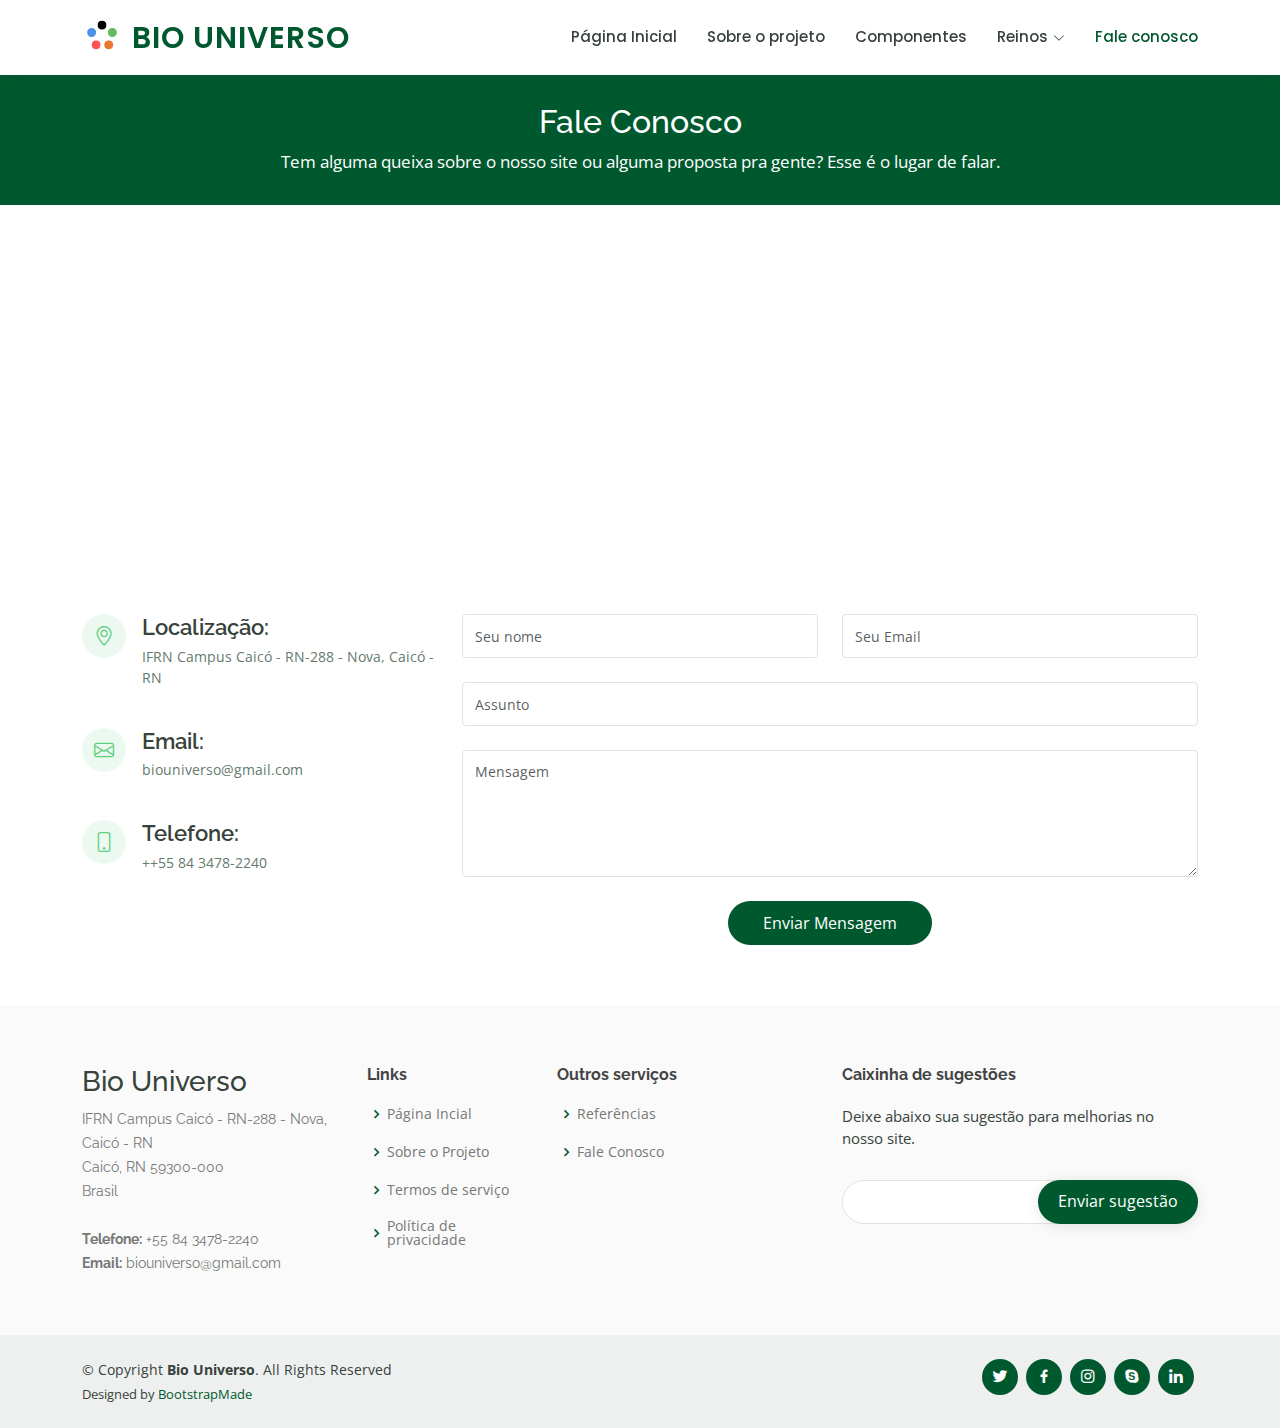
<file: Bio Universo/contact.html>
<!DOCTYPE html>
<html lang="en">

<head>
  <meta charset="utf-8">
  <meta content="width=device-width, initial-scale=1.0" name="viewport">

  <title>Contato</title>
  <meta content="" name="description">
  <meta content="" name="keywords">

  <!-- Favicons -->
  <link rel="shortcut icon" href="assets/img/Logo - Bio Universo.png" type="image/x-icon">

  <!-- Google Fonts -->
  <link href="https://fonts.googleapis.com/css?family=Open+Sans:300,300i,400,400i,600,600i,700,700i|Raleway:300,300i,400,400i,500,500i,600,600i,700,700i|Poppins:300,300i,400,400i,500,500i,600,600i,700,700i" rel="stylesheet">

  <!-- Vendor CSS Files -->
  <link href="assets/vendor/animate.css/animate.min.css" rel="stylesheet">
  <link href="assets/vendor/aos/aos.css" rel="stylesheet">
  <link href="assets/vendor/bootstrap/css/bootstrap.min.css" rel="stylesheet">
  <link href="assets/vendor/bootstrap-icons/bootstrap-icons.css" rel="stylesheet">
  <link href="assets/vendor/boxicons/css/boxicons.min.css" rel="stylesheet">
  <link href="assets/vendor/remixicon/remixicon.css" rel="stylesheet">
  <link href="assets/vendor/swiper/swiper-bundle.min.css" rel="stylesheet">

  <!-- Template Main CSS File -->
  <link href="assets/css/style.css" rel="stylesheet">

  <!-- =======================================================
  * Template Name: Mentor
  * Updated: May 30 2023 with Bootstrap v5.3.0
  * Template URL: https://bootstrapmade.com/mentor-free-education-bootstrap-theme/
  * Author: BootstrapMade.com
  * License: https://bootstrapmade.com/license/
  ======================================================== -->
</head>

<body>

  <!-- ======= Header ======= -->
  <header id="header" class="fixed-top">
    <div class="container d-flex align-items-center">
      <img src="assets/img/Logo  Bio Universo.svg" style="width:40px; margin-right:10px; margin-bottom: 5px;" alt="">
      <h1 class="logo me-auto"><a href="index.html">Bio Universo</a></h1>
      <!-- Uncomment below if you prefer to use an image logo -->
      <!-- <a href="index.html" class="logo me-auto"><img src="assets/img/logo.png" alt="" class="img-fluid"></a>-->

      <nav id="navbar" class="navbar order-last order-lg-0">
        <ul>
          <li><a href="index.html">Página Inicial</a></li>
          <li><a href="about.html">Sobre o projeto</a></li>
          <li><a href="trainers.html">Componentes</a></li>

          <li class="dropdown"><a href="#"><span>Reinos</span> <i class="bi bi-chevron-down"></i></a>
            <ul>
              <li><a href="monera.html">Monera</a></li>
              <li><a href="protista.html">Protista</a></li>
              <li><a href="fungi.html">Fungi</a></li>
              <li><a href="plantae.html">Plantae</a></li>
              <li><a href="animalia.html">Animalia</a></li>
            </ul>
          </li>
          <li><a href="contact.html" class="active">Fale conosco</a></li>
        </ul>
        <i class="bi bi-list mobile-nav-toggle"></i>
      </nav><!-- .navbar -->

    </div>
  </header><!-- End Header -->

  <main id="main">

    <!-- ======= Breadcrumbs ======= -->
    <div class="breadcrumbs" data-aos="fade-in">
      <div class="container">
        <h2>Fale Conosco</h2>
        <p>Tem alguma queixa sobre o nosso site ou alguma proposta pra gente? Esse é o lugar de falar.</p>
      </div>
    </div><!-- End Breadcrumbs -->

    <!-- ======= Contact Section ======= -->
    <section id="contact" class="contact">
      <div data-aos="fade-up">
        <iframe style="border:0; width: 100%; height: 350px;" src="https://www.google.com/maps/embed?pb=!1m18!1m12!1m3!1d3964.5987499774155!2d-37.071629225465664!3d-6.4455345630261975!2m3!1f0!2f0!3f0!3m2!1i1024!2i768!4f13.1!3m3!1m2!1s0x7afec3b2216fb6d%3A0xfd0a7ee7ca8257a9!2sIFRN%20Campus%20Caic%C3%B3!5e0!3m2!1spt-BR!2sbr!4v1689863577596!5m2!1spt-BR!2sbr" width="100%" height="350px" style="border:0;" allowfullscreen frameborder="0" loading="lazy" referrerpolicy="no-referrer-when-downgrade"></iframe>
      </div>

      <div class="container" data-aos="fade-up">

        <div class="row mt-5">

          <div class="col-lg-4">
            <div class="info">
              <div class="address">
                <i class="bi bi-geo-alt"></i>
                <h4>Localização:</h4>
                <p>IFRN Campus Caicó - RN-288 - Nova, Caicó - RN</p>
              </div>

              <div class="email">
                <i class="bi bi-envelope"></i>
                <h4>Email:</h4>
                <p>biouniverso@gmail.com</p>
              </div>

              <div class="phone">
                <i class="bi bi-phone"></i>
                <h4>Telefone:</h4>
                <p>++55 84 3478-2240</p>
              </div>

            </div>

          </div>

          <div class="col-lg-8 mt-5 mt-lg-0">

            <form action="forms/contact.php" method="post" role="form" class="php-email-form">
              <div class="row">
                <div class="col-md-6 form-group">
                  <input type="text" name="name" class="form-control" id="name" placeholder="Seu nome" required>
                </div>
                <div class="col-md-6 form-group mt-3 mt-md-0">
                  <input type="email" class="form-control" name="email" id="email" placeholder="Seu Email" required>
                </div>
              </div>
              <div class="form-group mt-3">
                <input type="text" class="form-control" name="subject" id="subject" placeholder="Assunto" required>
              </div>
              <div class="form-group mt-3">
                <textarea class="form-control" name="message" rows="5" placeholder="Mensagem" required></textarea>
              </div>
              <div class="my-3">
                <div class="loading">Carregando</div>
                <div class="error-message"></div>
                <div class="sent-message">Sua mensagem foi enviada com sucesso. Obrigada!</div>
              </div>
              <div class="text-center"><button type="submit">Enviar Mensagem</button></div>
            </form>

          </div>

        </div>

      </div>
    </section><!-- End Contact Section -->

  </main><!-- End #main -->

  <!-- ======= Footer ======= -->
  <footer id="footer">

    <div class="footer-top">
      <div class="container">
        <div class="row">

          <div class="col-lg-3 col-md-6 footer-contact">
            <h3>Bio Universo</h3>
            <p>
              IFRN Campus Caicó - RN-288 - Nova, Caicó - RN <br>
              Caicó, RN 59300-000<br>
              Brasil <br><br>
              <strong>Telefone:</strong> +55 84 3478-2240<br>
              <strong>Email:</strong> biouniverso@gmail.com<br>
            </p>
          </div>

          <div class="col-lg-2 col-md-6 footer-links">
            <h4>Links</h4>
            <ul>
              <li><i class="bx bx-chevron-right"></i> <a href="#">Página Incial</a></li>
              <li><i class="bx bx-chevron-right"></i> <a href="#">Sobre o Projeto</a></li>
              <li><i class="bx bx-chevron-right"></i> <a href="#">Termos de serviço</a></li>
              <li><i class="bx bx-chevron-right"></i> <a href="#">Política de privacidade</a></li>
            </ul>
          </div>

          <div class="col-lg-3 col-md-6 footer-links">
            <h4>Outros serviços</h4>
            <ul>
              <li><i class="bx bx-chevron-right"></i> <a href="referencias.html">Referências</a></li>
              <li><i class="bx bx-chevron-right"></i> <a href="contact.html">Fale Conosco</a></li>
            </ul>
          </div>

          <div class="col-lg-4 col-md-6 footer-newsletter">
            <h4>Caixinha de sugestões</h4>
            <p>Deixe abaixo sua sugestão para melhorias no nosso site.</p>
            <form action="" method="post">
              <input type="text" name="Email"><input type="submit" value="Enviar sugestão">
            </form>
          </div>

        </div>
      </div>
    </div>

    <div class="container d-md-flex py-4">

      <div class="me-md-auto text-center text-md-start">
        <div class="copyright">
          &copy; Copyright <strong><span>Bio Universo</span></strong>. All Rights Reserved
        </div>
        <div class="credits">
          <!-- All the links in the footer should remain intact. -->
          <!-- You can delete the links only if you purchased the pro version. -->
          <!-- Licensing information: https://bootstrapmade.com/license/ -->
          <!-- Purchase the pro version with working PHP/AJAX contact form: https://bootstrapmade.com/mentor-free-education-bootstrap-theme/ -->
          Designed by <a href="https://bootstrapmade.com/mentor-free-education-bootstrap-theme/">BootstrapMade</a>
        </div>
      </div>
      <div class="social-links text-center text-md-right pt-3 pt-md-0">
        <a href="#" class="twitter"><i class="bx bxl-twitter"></i></a>
        <a href="#" class="facebook"><i class="bx bxl-facebook"></i></a>
        <a href="#" class="instagram"><i class="bx bxl-instagram"></i></a>
        <a href="#" class="google-plus"><i class="bx bxl-skype"></i></a>
        <a href="#" class="linkedin"><i class="bx bxl-linkedin"></i></a>
      </div>
    </div>
  </footer><!-- End Footer -->

  <div id="preloader"></div>
  <a href="#" class="back-to-top d-flex align-items-center justify-content-center"><i class="bi bi-arrow-up-short"></i></a>

  <!-- Vendor JS Files -->
  <script src="assets/vendor/purecounter/purecounter_vanilla.js"></script>
  <script src="assets/vendor/aos/aos.js"></script>
  <script src="assets/vendor/bootstrap/js/bootstrap.bundle.min.js"></script>
  <script src="assets/vendor/swiper/swiper-bundle.min.js"></script>
  <script src="assets/vendor/php-email-form/validate.js"></script>

  <!-- Template Main JS File -->
  <script src="assets/js/main.js"></script>

</body>

</html>
</file>
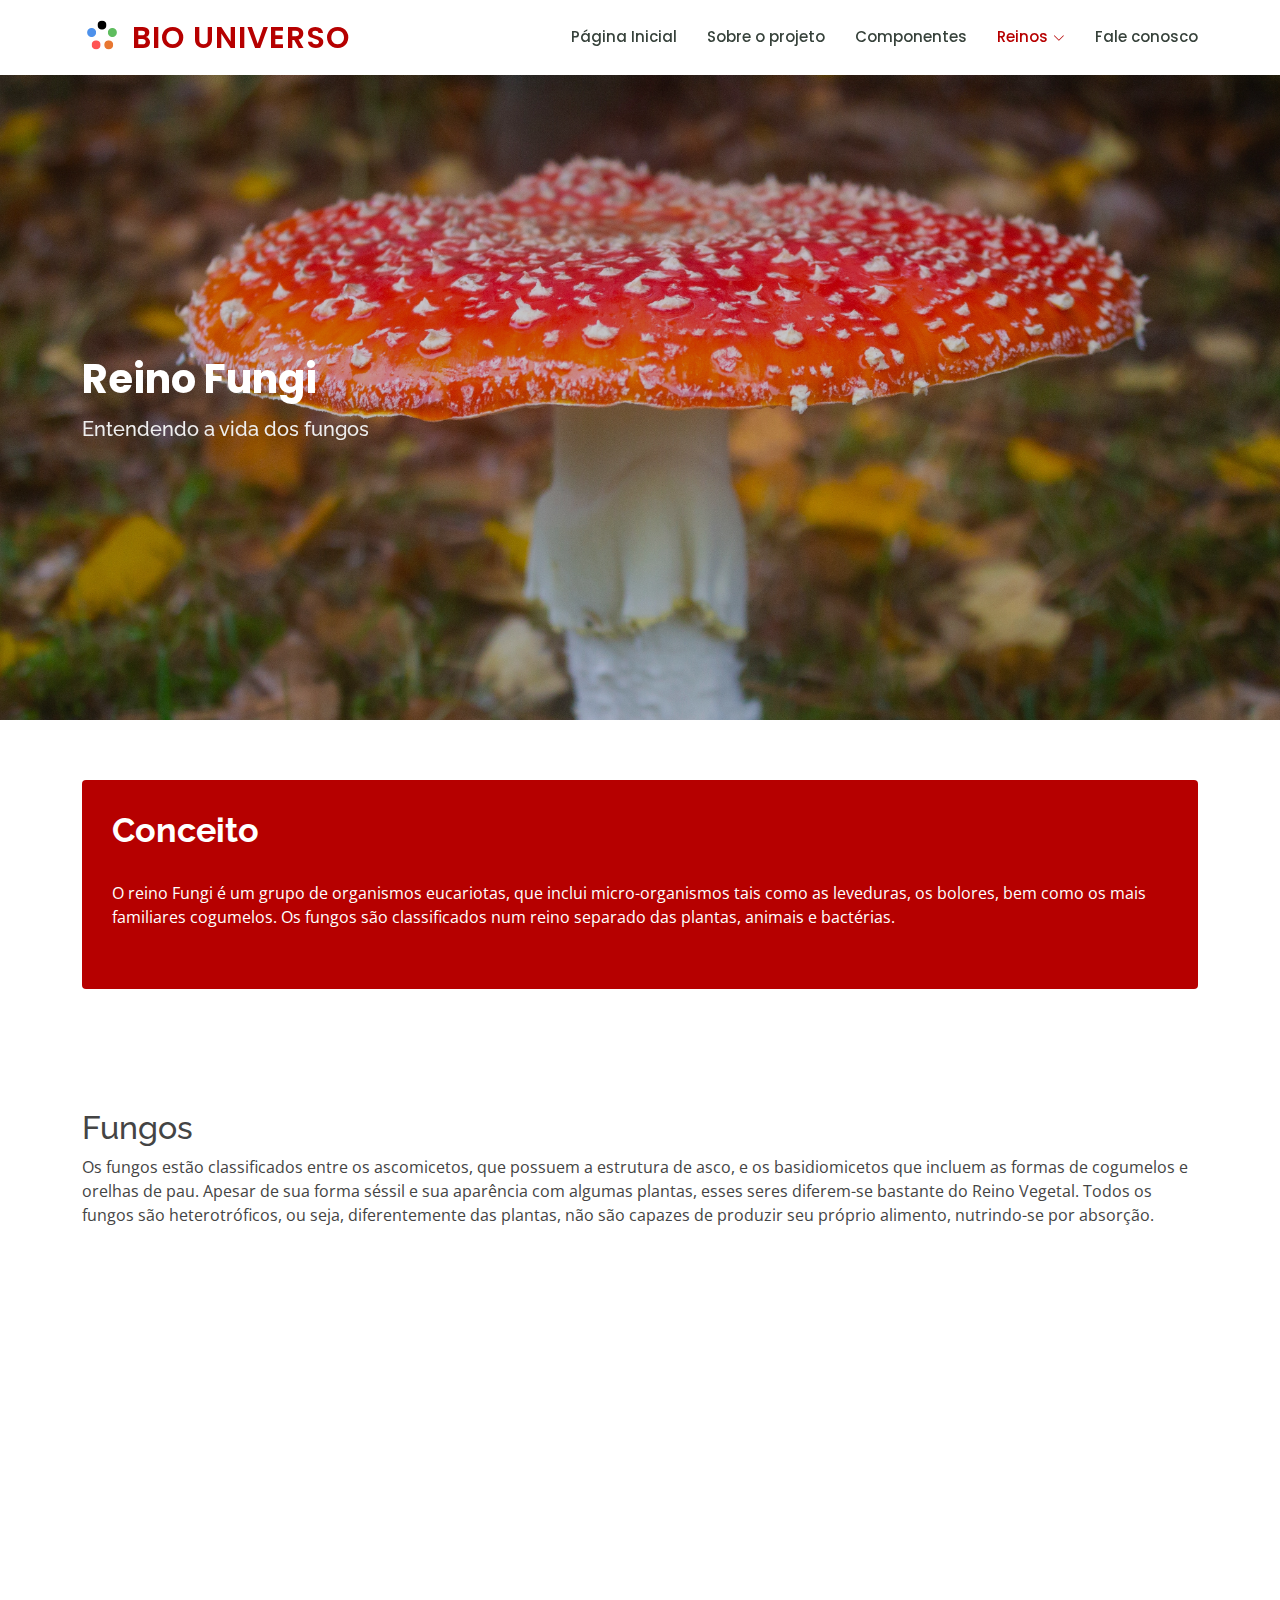
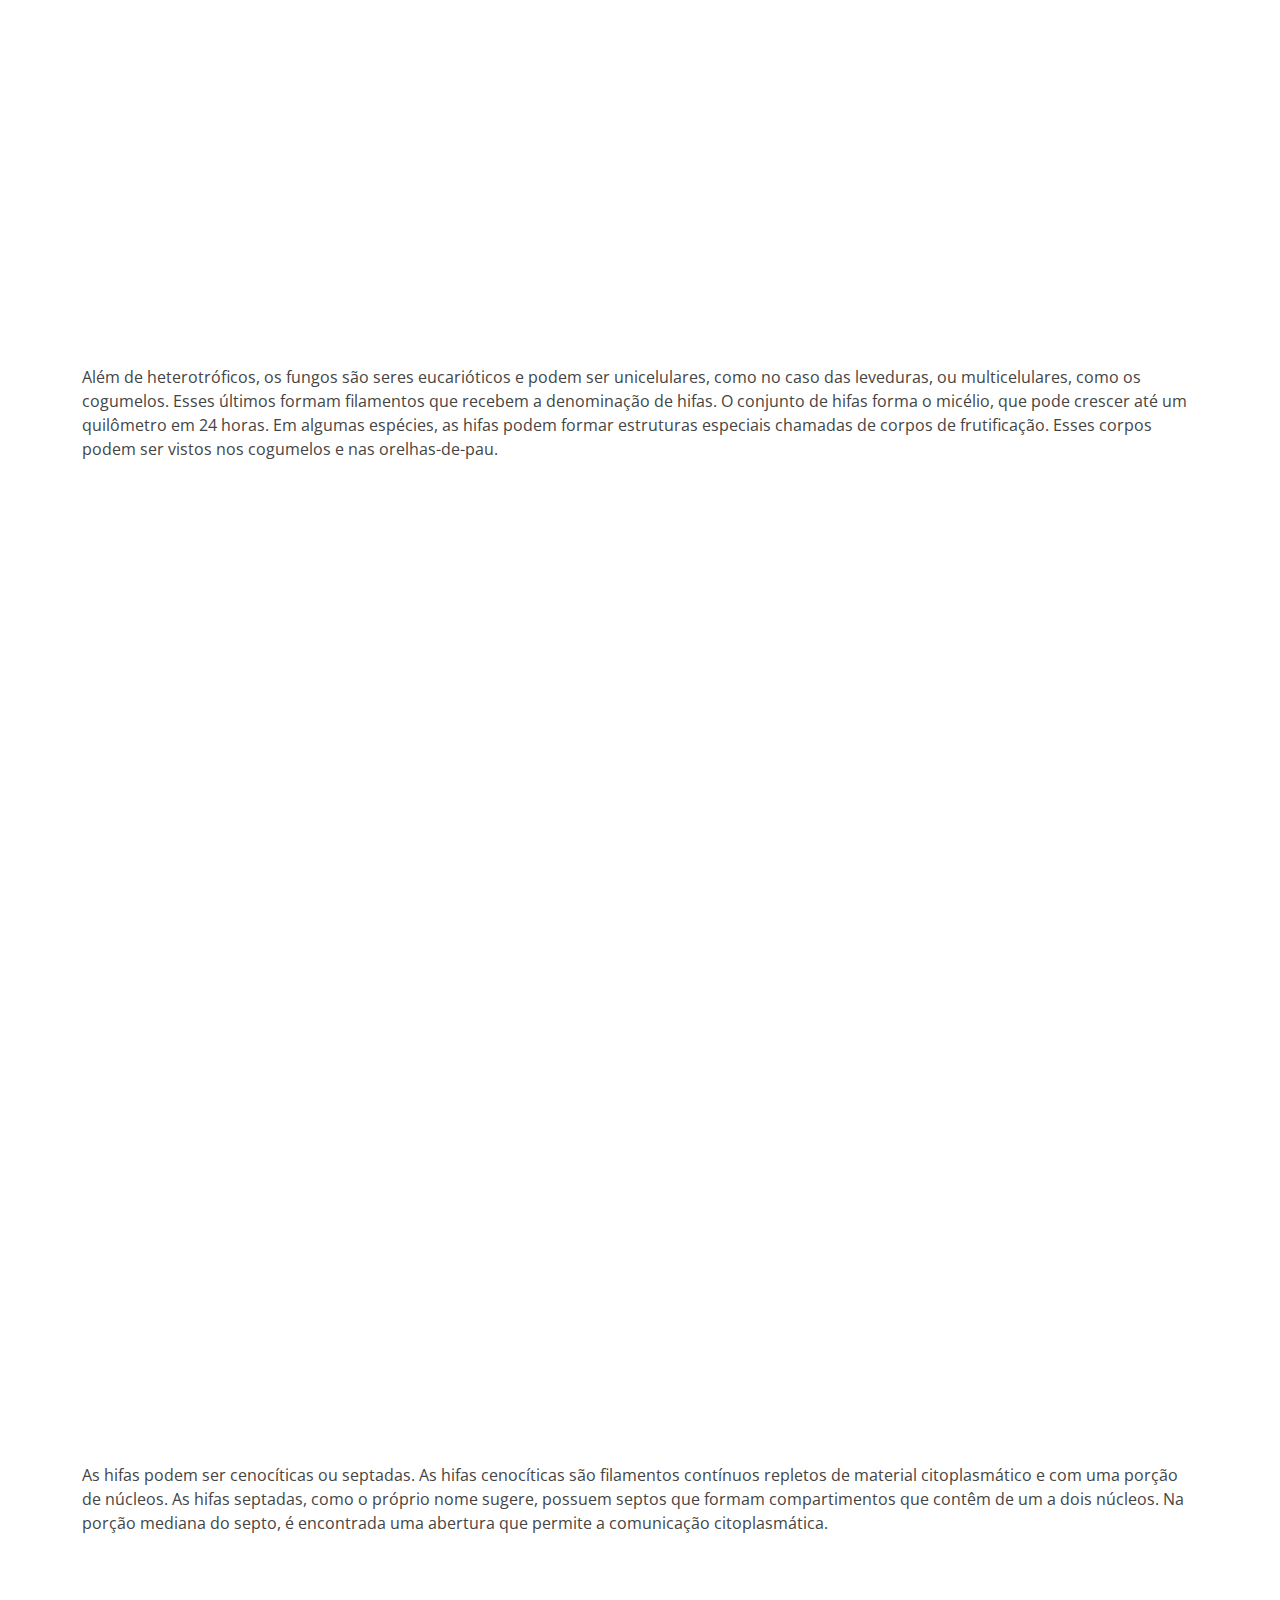
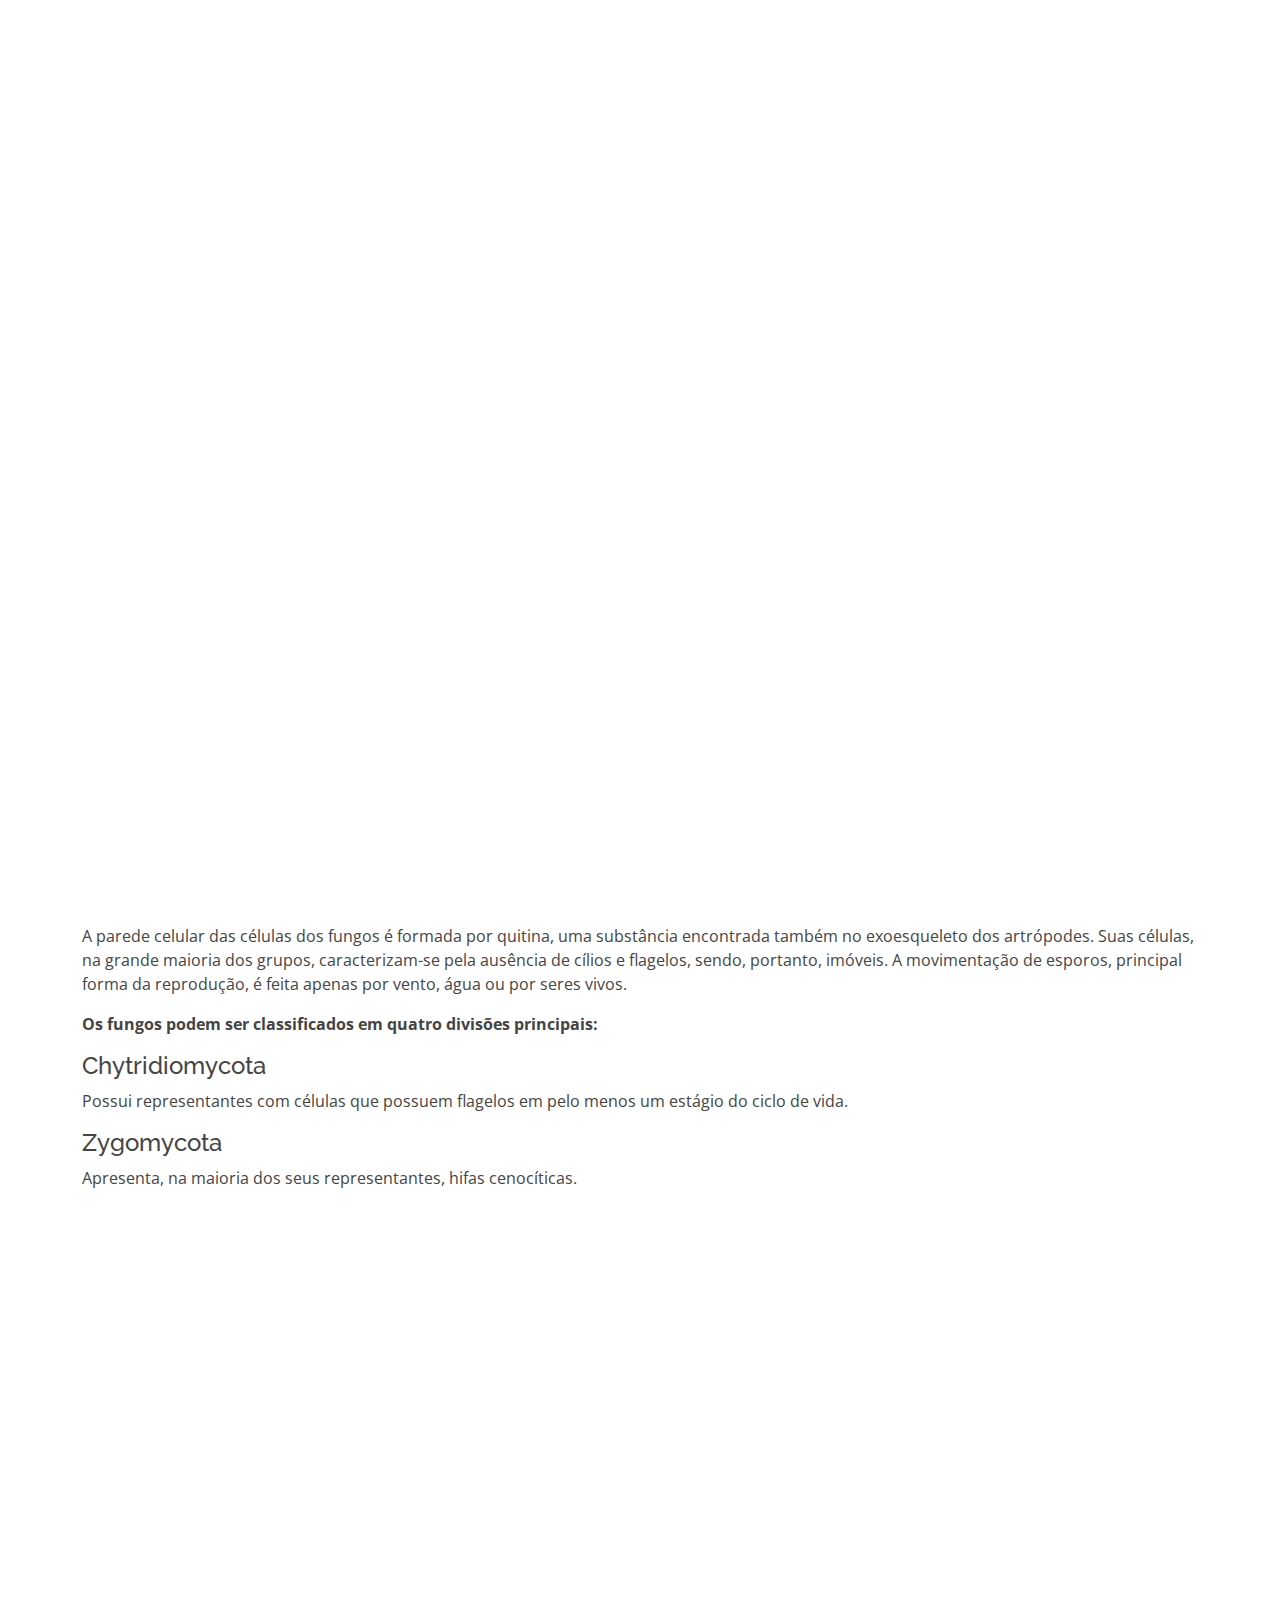
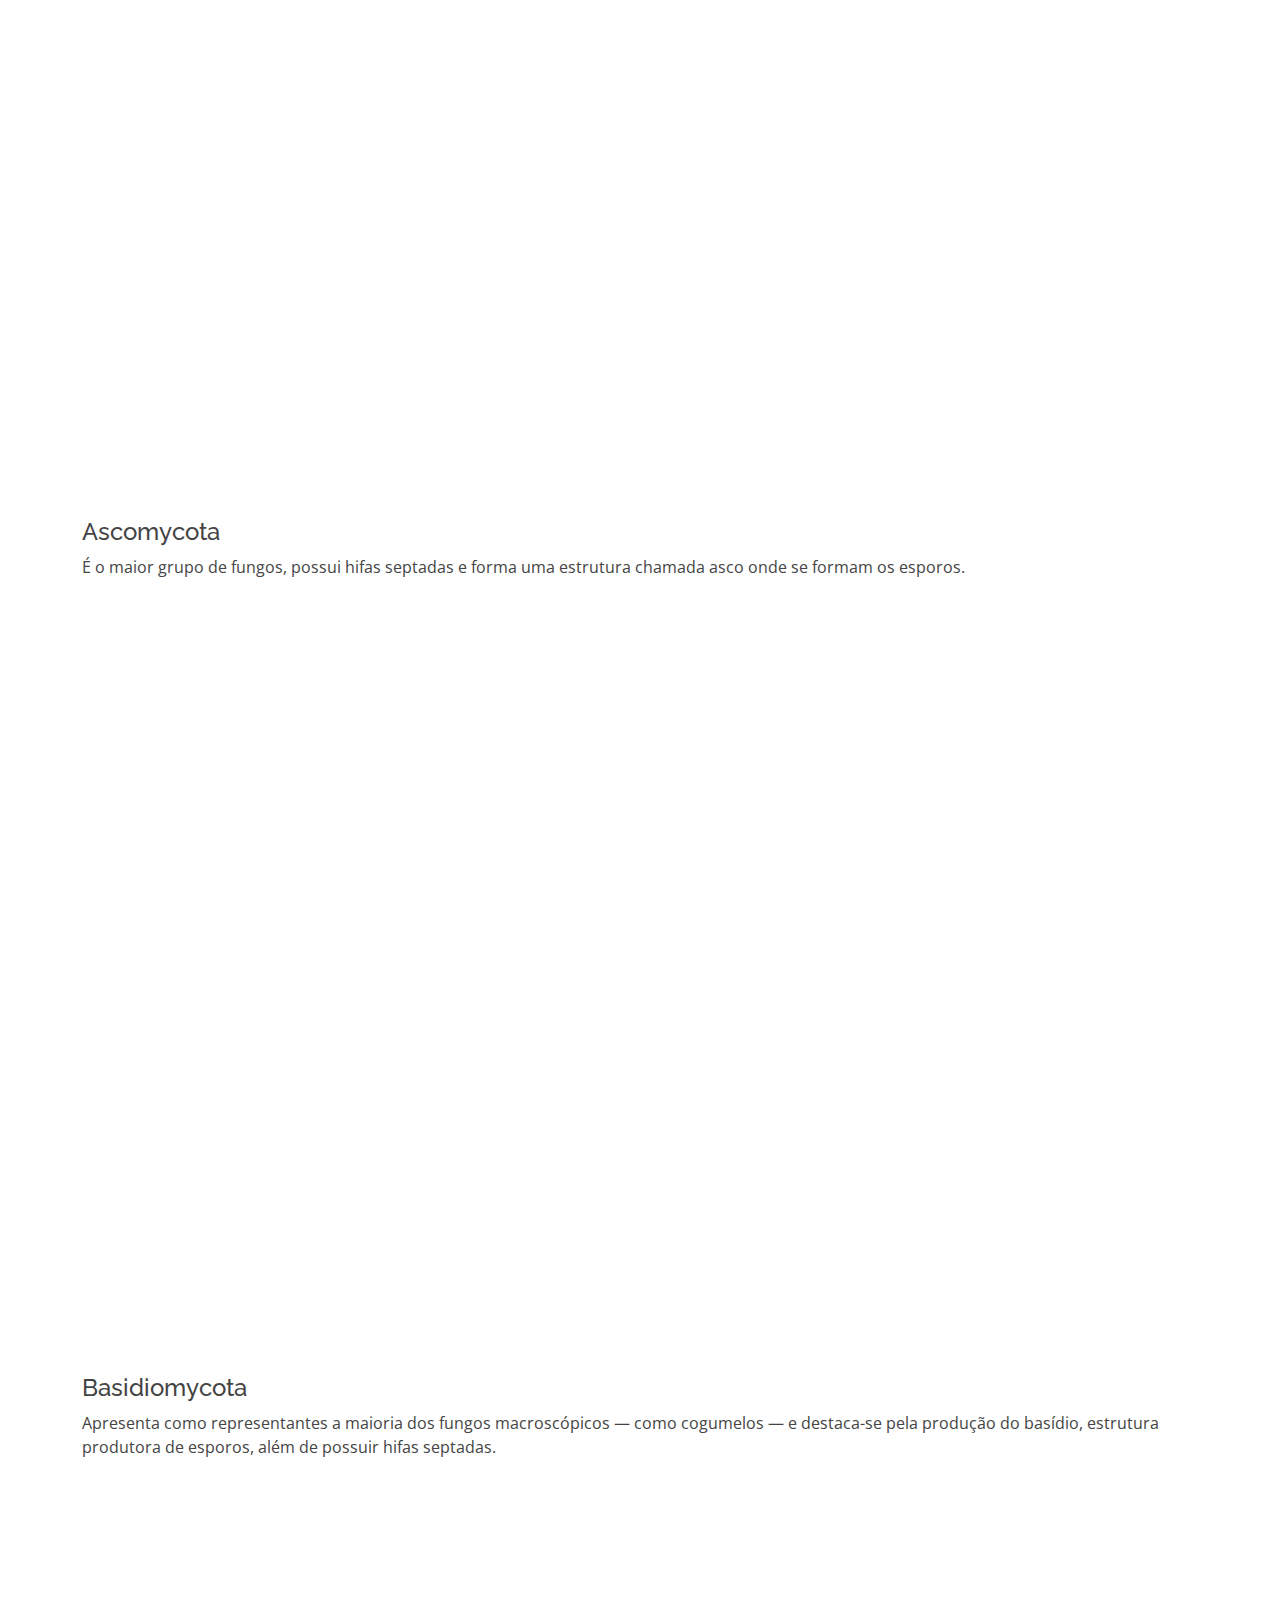
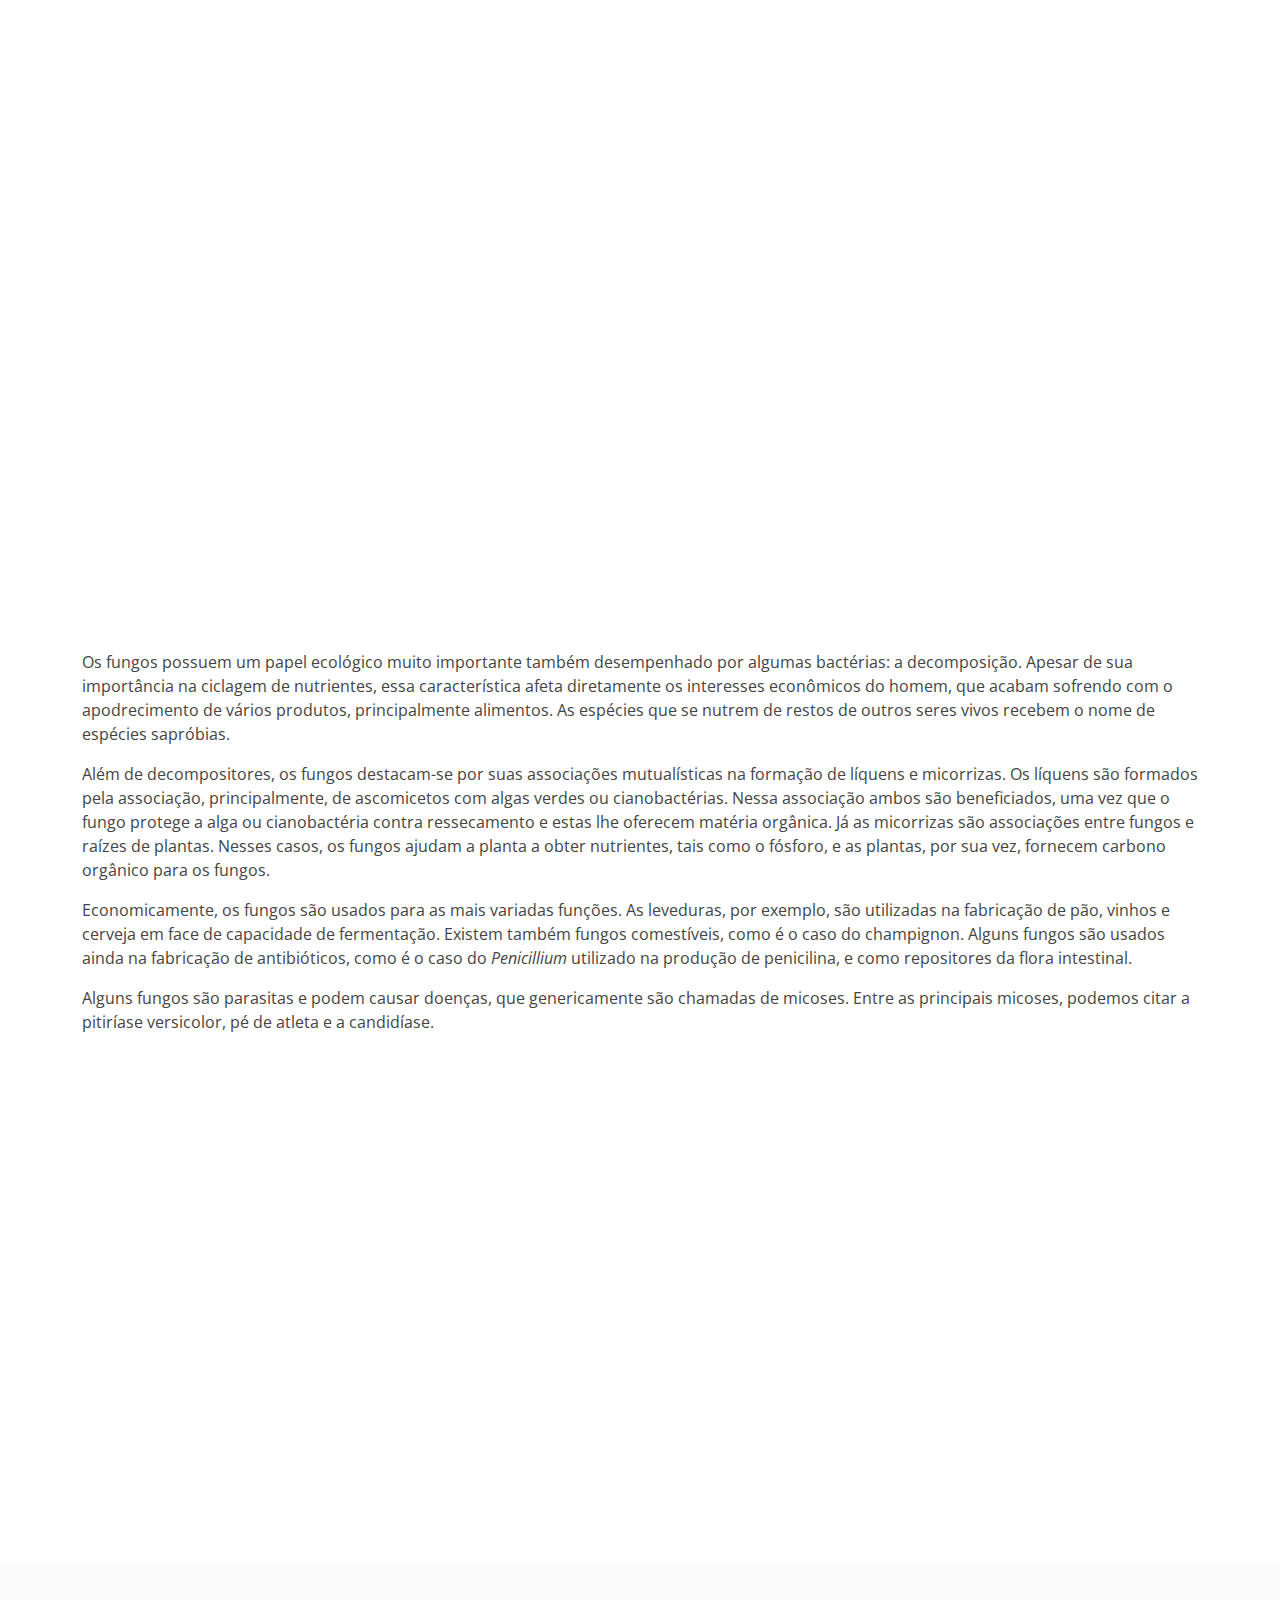
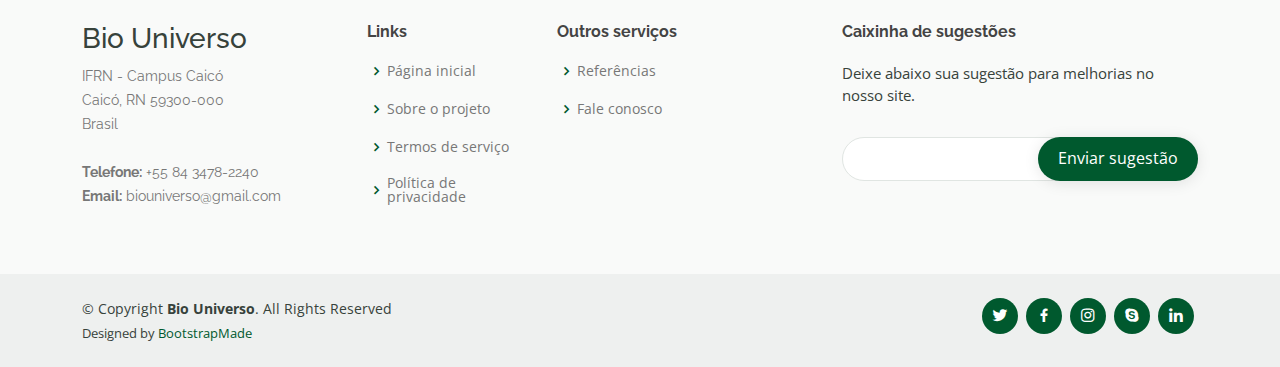
<file: Bio Universo/fungi.html>
<!DOCTYPE html>
<html lang="en">

<head>
  <meta charset="utf-8">
  <meta content="width=device-width, initial-scale=1.0" name="viewport">

  <title>Bio Universo</title>
  <meta content="" name="description">
  <meta content="" name="keywords">

  <!-- Favicons -->
  <link rel="shortcut icon" href="assets/img/Logo - Bio Universo.png" type="image/x-icon">

  <!-- Google Fonts -->
  <link href="https://fonts.googleapis.com/css?family=Open+Sans:300,300i,400,400i,600,600i,700,700i|Raleway:300,300i,400,400i,500,500i,600,600i,700,700i|Poppins:300,300i,400,400i,500,500i,600,600i,700,700i" rel="stylesheet">

  <!-- Vendor CSS Files -->
  <link href="assets/vendor/animate.css/animate.min.css" rel="stylesheet">
  <link href="assets/vendor/aos/aos.css" rel="stylesheet">
  <link href="assets/vendor/bootstrap/css/bootstrap.min.css" rel="stylesheet">
  <link href="assets/vendor/bootstrap-icons/bootstrap-icons.css" rel="stylesheet">
  <link href="assets/vendor/boxicons/css/boxicons.min.css" rel="stylesheet">
  <link href="assets/vendor/remixicon/remixicon.css" rel="stylesheet">
  <link href="assets/vendor/swiper/swiper-bundle.min.css" rel="stylesheet">

  <!-- Template Main CSS File -->
  <link href="assets/css/style.css" rel="stylesheet">

  <!-- =======================================================
  * Template Name: Mentor
  * Updated: May 30 2023 with Bootstrap v5.3.0
  * Template URL: https://bootstrapmade.com/mentor-free-education-bootstrap-theme/
  * Author: BootstrapMade.com
  * License: https://bootstrapmade.com/license/
  ======================================================== -->
</head>

<body>

  <!-- ======= Header ======= -->
  <header id="header-fungi" class="fixed-top">
    <div class="container d-flex align-items-center">
      <img src="assets/img/Logo  Bio Universo.svg" style="width:40px; margin-right:10px; margin-bottom: 5px;" alt="">
      <h1 class="logo me-auto"><a href="index.html">Bio Universo</a></h1>
      <!-- Uncomment below if you prefer to use an image logo -->
      <!-- <a href="index.html" class="logo me-auto"><img src="assets/img/logo.png" alt="" class="img-fluid"></a>-->

      <nav id="navbar" class="navbar-fungi order-last order-lg-0">
        <ul>
          <li><a href="index.html">Página Inicial</a></li>
          <li><a href="about.html">Sobre o projeto</a></li>
          <li><a href="trainers.html">Componentes</a></li>

          <li class="dropdown"><a href="#" class="active"><span>Reinos</span> <i class="bi bi-chevron-down"></i></a>
            <ul>
              <li><a href="monera.html">Monera</a></li>
              <li><a href="protista.html">Protista</a></li>
              <li><a href="fungi.html" class="active">Fungi</a></li>
              <li><a href="plantae.html">Plantae</a></li>
              <li><a href="animalia.html">Animalia</a></li>
            </ul>
          </li>
          <li><a href="contact.html">Fale conosco</a></li>
        </ul>
        <i class="bi bi-list mobile-nav-toggle"></i>
      </nav><!-- .navbar -->

    </div>
  </header><!-- End Header -->

  <!-- ======= Hero Section ======= -->
  <section id="fungi" class="d-flex justify-content-center align-items-center">
    <div class="container position-relative" data-aos="zoom-in" data-aos-delay="100">
      <h1>Reino Fungi</h1>
      <h2>Entendendo a vida dos fungos</h2>
    </div>
  </section><!-- End Hero -->

  <main id="main">


    <!-- ======= Why Us Section ======= -->
    <section id="why-us-fungi" class="why-us-fungi">
      <div class="container">

        <div class="row">
          <div class="col-lg-12 d-flex align-items-stretch">
            <div class="content">
              <h3>Conceito</h3>
              <p>
                O reino Fungi é um grupo de organismos eucariotas, que inclui micro-organismos tais como as leveduras, os bolores, bem como os mais familiares cogumelos. Os fungos são classificados num reino separado das plantas, animais e bactérias.
              </p>
            </div>
          </div>
        </div>
      </div>
    </section><!-- End Why Us Section -->

    <!--Fungos section-->
    <section class="container justify-content-center">
      <h2>Fungos</h2>
        <p>Os fungos estão classificados entre os ascomicetos, que possuem a estrutura de asco, e os basidiomicetos que incluem as formas de cogumelos e orelhas de pau. Apesar de sua forma séssil e sua aparência com algumas plantas, esses seres diferem-se bastante do Reino Vegetal. Todos os fungos são heterotróficos, ou seja, diferentemente das plantas, não são capazes de produzir seu próprio alimento, nutrindo-se por absorção.</p>
        <div class="row" data-aos="zoom-in" data-aos-delay="100">
          <div class="col-lg-12 col-md-12 d-flex justify-content-center align-items-stretch">
            <div class="member m-5">
              <img src="assets/img/fungi/fungi.jpg" class="img-fluid rounded" alt="">
              <div class="member-content">
                </div>
              </div>
                </div>
            </div>
        <p>Além de heterotróficos, os fungos são seres eucarióticos e podem ser unicelulares, como no caso das leveduras, ou multicelulares, como os cogumelos. Esses últimos formam filamentos que recebem a denominação de hifas. O conjunto de hifas forma o micélio, que pode crescer até um quilômetro em 24 horas. Em algumas espécies, as hifas podem formar estruturas especiais chamadas de corpos de frutificação. Esses corpos podem ser vistos nos cogumelos e nas orelhas-de-pau.</p>
        <div class="row" data-aos="zoom-in" data-aos-delay="100">
          <div class="col-lg-12 col-md-12 d-flex justify-content-center align-items-stretch">
            <div class="member m-5">
              <img src="assets/img/fungi/estrutura.jpg" class="img-fluid rounded" alt="">
              <div class="member-content">
                </div>
              </div>
                </div>
            </div>
        <p>As hifas podem ser cenocíticas ou septadas. As hifas cenocíticas são filamentos contínuos repletos de material citoplasmático e com uma porção de núcleos. As hifas septadas, como o próprio nome sugere, possuem septos que formam compartimentos que contêm de um a dois núcleos. Na porção mediana do septo, é encontrada uma abertura que permite a comunicação citoplasmática.</p>
        <div class="row" data-aos="zoom-in" data-aos-delay="100">
          <div class="col-lg-12 col-md-12 d-flex justify-content-center align-items-stretch">
            <div class="member m-5">
              <img src="assets/img/fungi/interior.jpg" class="img-fluid rounded" alt="">
              <div class="member-content">
                </div>
              </div>
                </div>
            </div>
        <p>A parede celular das células dos fungos é formada por quitina, uma substância encontrada também no exoesqueleto dos artrópodes. Suas células, na grande maioria dos grupos, caracterizam-se pela ausência de cílios e flagelos, sendo, portanto, imóveis. A movimentação de esporos, principal forma da reprodução, é feita apenas por vento, água ou por seres vivos.</p>
        <p><strong>Os fungos podem ser classificados em quatro divisões principais:</strong></p>
        <h4>Chytridiomycota</h4>
        <p>Possui representantes com células que possuem flagelos em pelo menos um estágio do ciclo de vida.</p>
        <h4>Zygomycota</h4>
        <p>Apresenta, na maioria dos seus representantes, hifas cenocíticas.</p>
        <div class="row" data-aos="zoom-in" data-aos-delay="100">
          <div class="col-lg-12 col-md-12 d-flex justify-content-center align-items-stretch">
            <div class="member m-5">
              <img src="assets/img/fungi/Zygomycota.jpg" class="img-fluid rounded" alt="">
              <div class="member-content">
                </div>
              </div>
                </div>
            </div>
        <h4>Ascomycota</h4>
        <p>É o maior grupo de fungos, possui hifas septadas e forma uma estrutura chamada asco onde se formam os esporos.</p>
        <div class="row" data-aos="zoom-in" data-aos-delay="100">
          <div class="col-lg-12 col-md-12 d-flex justify-content-center align-items-stretch">
            <div class="member m-5">
              <img src="assets/img/fungi/Ascomycota.jpg" class="img-fluid rounded" alt="">
              <div class="member-content">
                </div>
              </div>
                </div>
            </div>
        <h4>Basidiomycota</h4>
        <p>Apresenta como representantes a maioria dos fungos macroscópicos — como cogumelos — e destaca-se pela produção do basídio, estrutura produtora de esporos, além de possuir hifas septadas.</p>
        <div class="row" data-aos="zoom-in" data-aos-delay="100">
          <div class="col-lg-12 col-md-12 d-flex justify-content-center align-items-stretch">
            <div class="member m-5">
              <img src="assets/img/fungi/Basidiomycota.jpg" class="img-fluid rounded" alt="">
              <div class="member-content">
                </div>
              </div>
                </div>
            </div>
        <p>Os fungos possuem um papel ecológico muito importante também desempenhado por algumas bactérias: a decomposição. Apesar de sua importância na ciclagem de nutrientes, essa característica afeta diretamente os interesses econômicos do homem, que acabam sofrendo com o apodrecimento de vários produtos, principalmente alimentos. As espécies que se nutrem de restos de outros seres vivos recebem o nome de espécies sapróbias.</p>
        <p>Além de decompositores, os fungos destacam-se por suas associações mutualísticas na formação de líquens e micorrizas. Os líquens são formados pela associação, principalmente, de ascomicetos com algas verdes ou cianobactérias. Nessa associação ambos são beneficiados, uma vez que o fungo protege a alga ou cianobactéria contra ressecamento e estas lhe oferecem matéria orgânica. Já as micorrizas são associações entre fungos e raízes de plantas. Nesses casos, os fungos ajudam a planta a obter nutrientes, tais como o fósforo, e as plantas, por sua vez, fornecem carbono orgânico para os fungos.</p>
        <p>Economicamente, os fungos são usados para as mais variadas funções. As leveduras, por exemplo, são utilizadas na fabricação de pão, vinhos e cerveja em face de capacidade de fermentação. Existem também fungos comestíveis, como é o caso do champignon. Alguns fungos são usados ainda na fabricação de antibióticos, como é o caso do <i>Penicillium</i> utilizado na produção de penicilina, e como repositores da flora intestinal.</p>
        <p>Alguns fungos são parasitas e podem causar doenças, que genericamente são chamadas de micoses. Entre as principais micoses, podemos citar a pitiríase versicolor, pé de atleta e a candidíase.</p>
        <div class="row" data-aos="zoom-in" data-aos-delay="100">
          <div class="col-lg-12 col-md-12 d-flex justify-content-center align-items-stretch">
            <div class="member m-5">
              <img src="assets/img/fungi/pedeatleta.jpg" class="img-fluid rounded" alt="">
              <div class="member-content">
                </div>
              </div>
              <div class="member">
                <img src="assets/img/fungi/candidiase.jpg" class="img-fluid rounded" alt="">
                <div class="member-content">
                  </div>
                </div>
            </div>
          </div>
      </section>
    <!--End fungos section-->

  </main><!-- End #main -->

  <!-- ======= Footer ======= -->
  <footer id="footer">

    <div class="footer-top">
      <div class="container">
        <div class="row">

          <div class="col-lg-3 col-md-6 footer-contact">
            <h3>Bio Universo</h3>
            <p>
              IFRN - Campus Caicó <br>
              Caicó, RN 59300-000<br>
              Brasil <br><br>
              <strong>Telefone:</strong> +55 84 3478-2240<br>
              <strong>Email:</strong> biouniverso@gmail.com<br>
            </p>
          </div>

          <div class="col-lg-2 col-md-6 footer-links">
            <h4>Links</h4>
            <ul>
              <li><i class="bx bx-chevron-right"></i> <a href="index.html">Página inicial</a></li>
              <li><i class="bx bx-chevron-right"></i> <a href="about.html">Sobre o projeto</a></li>
              <li><i class="bx bx-chevron-right"></i> <a href="#">Termos de serviço</a></li>
              <li><i class="bx bx-chevron-right"></i> <a href="#">Política de privacidade</a></li>
            </ul>
          </div>

          <div class="col-lg-3 col-md-6 footer-links">
            <h4>Outros serviços</h4>
            <ul>
              <li><i class="bx bx-chevron-right"></i> <a href="referencias.html">Referências</a></li>
              <li><i class="bx bx-chevron-right"></i> <a href="contact.html">Fale conosco</a></li>
            </ul>
          </div>

          <div class="col-lg-4 col-md-6 footer-newsletter">
            <h4>Caixinha de sugestões</h4>
            <p>Deixe abaixo sua sugestão para melhorias no nosso site.</p>
            <form action="" method="post">
              <input type="text" name="Email"><input type="submit" value="Enviar sugestão">
            </form>
          </div>

        </div>
      </div>
    </div>

    <div class="container d-md-flex py-4">

      <div class="me-md-auto text-center text-md-start">
        <div class="copyright">
          &copy; Copyright <strong><span>Bio Universo</span></strong>. All Rights Reserved
        </div>
        <div class="credits">
          <!-- All the links in the footer should remain intact. -->
          <!-- You can delete the links only if you purchased the pro version. -->
          <!-- Licensing information: https://bootstrapmade.com/license/ -->
          <!-- Purchase the pro version with working PHP/AJAX contact form: https://bootstrapmade.com/mentor-free-education-bootstrap-theme/ -->
          Designed by <a href="https://bootstrapmade.com/mentor-free-education-bootstrap-theme/">BootstrapMade</a>
        </div>
      </div>
      <div class="social-links text-center text-md-right pt-3 pt-md-0">
        <a href="#" class="twitter"><i class="bx bxl-twitter"></i></a>
        <a href="#" class="facebook"><i class="bx bxl-facebook"></i></a>
        <a href="#" class="instagram"><i class="bx bxl-instagram"></i></a>
        <a href="#" class="google-plus"><i class="bx bxl-skype"></i></a>
        <a href="#" class="linkedin"><i class="bx bxl-linkedin"></i></a>
      </div>
    </div>
  </footer><!-- End Footer -->

  <div id="preloader"></div>
  <a href="#" class="back-to-top d-flex align-items-center justify-content-center"><i class="bi bi-arrow-up-short"></i></a>

  <!-- Vendor JS Files -->
  <script src="assets/vendor/purecounter/purecounter_vanilla.js"></script>
  <script src="assets/vendor/aos/aos.js"></script>
  <script src="assets/vendor/bootstrap/js/bootstrap.bundle.min.js"></script>
  <script src="assets/vendor/swiper/swiper-bundle.min.js"></script>
  <script src="assets/vendor/php-email-form/validate.js"></script>

  <!-- Template Main JS File -->
  <script src="assets/js/main.js"></script>

</body>

</html>
</file>
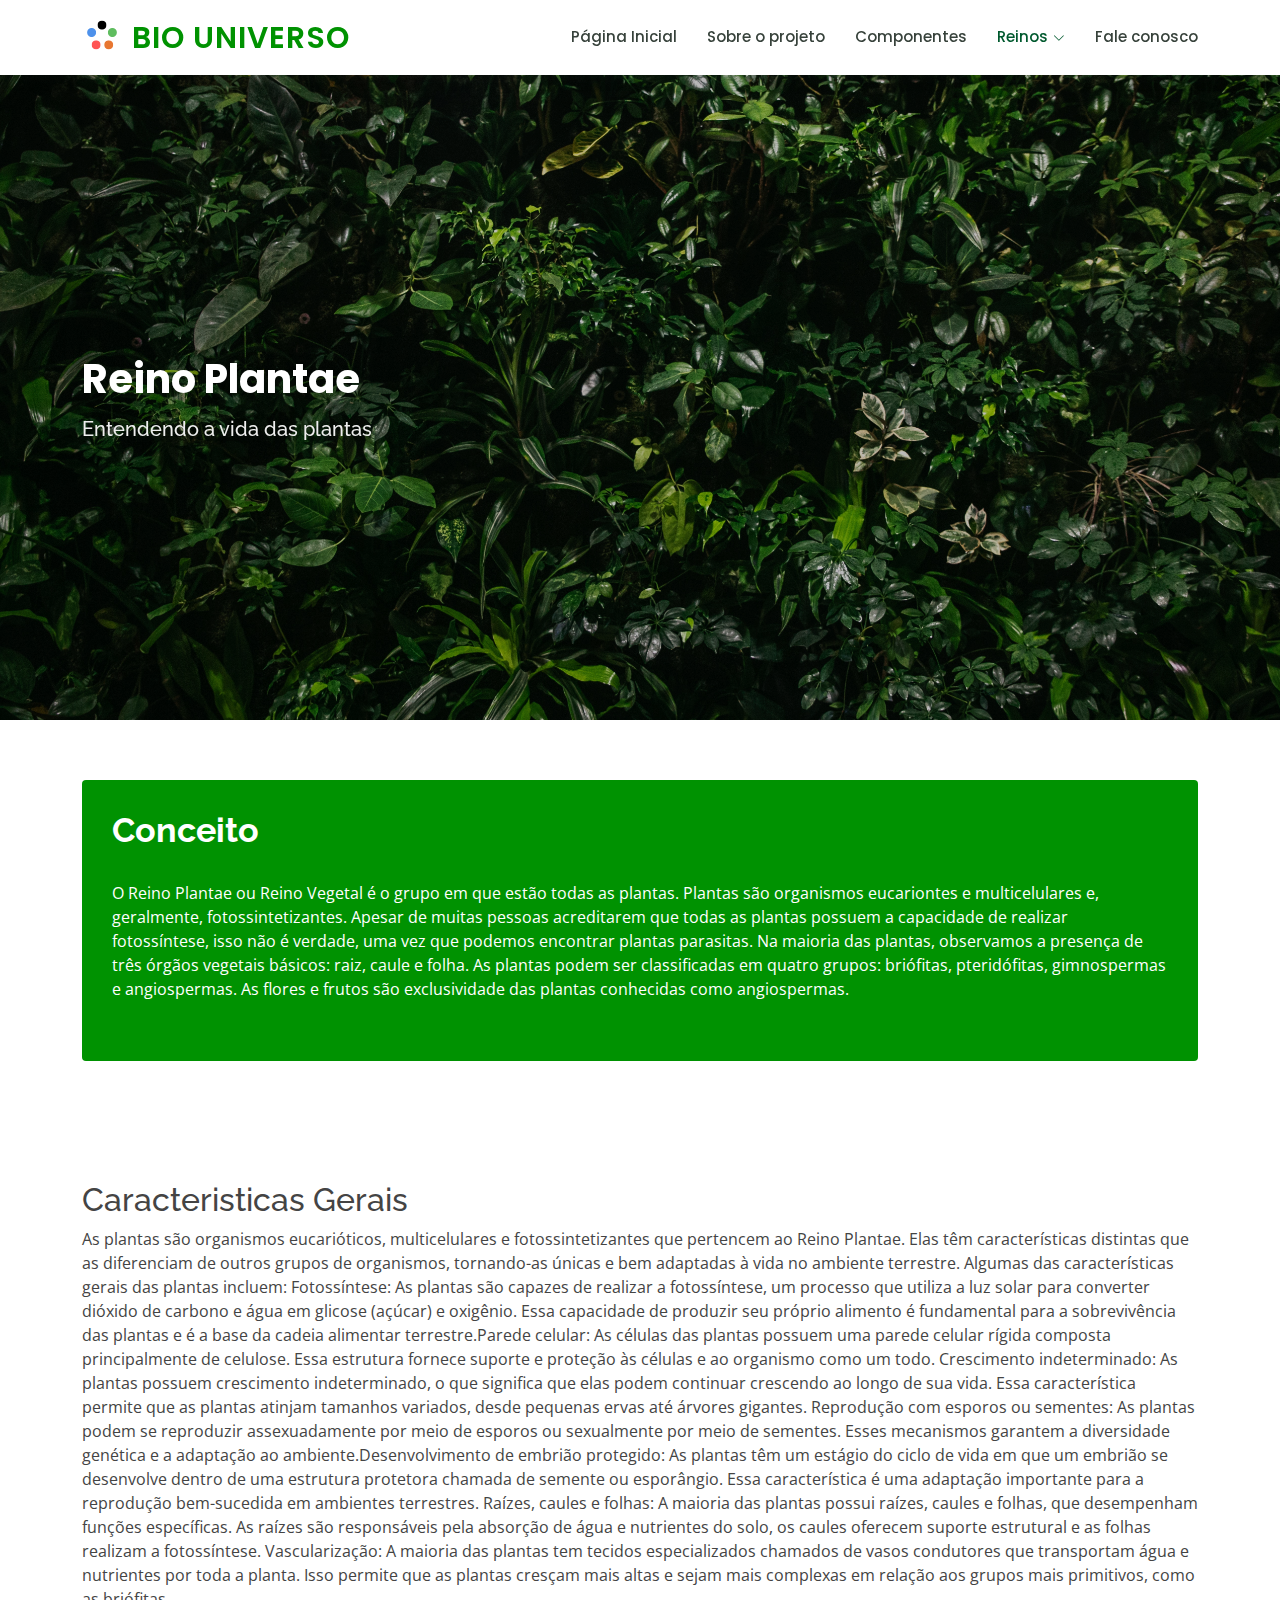
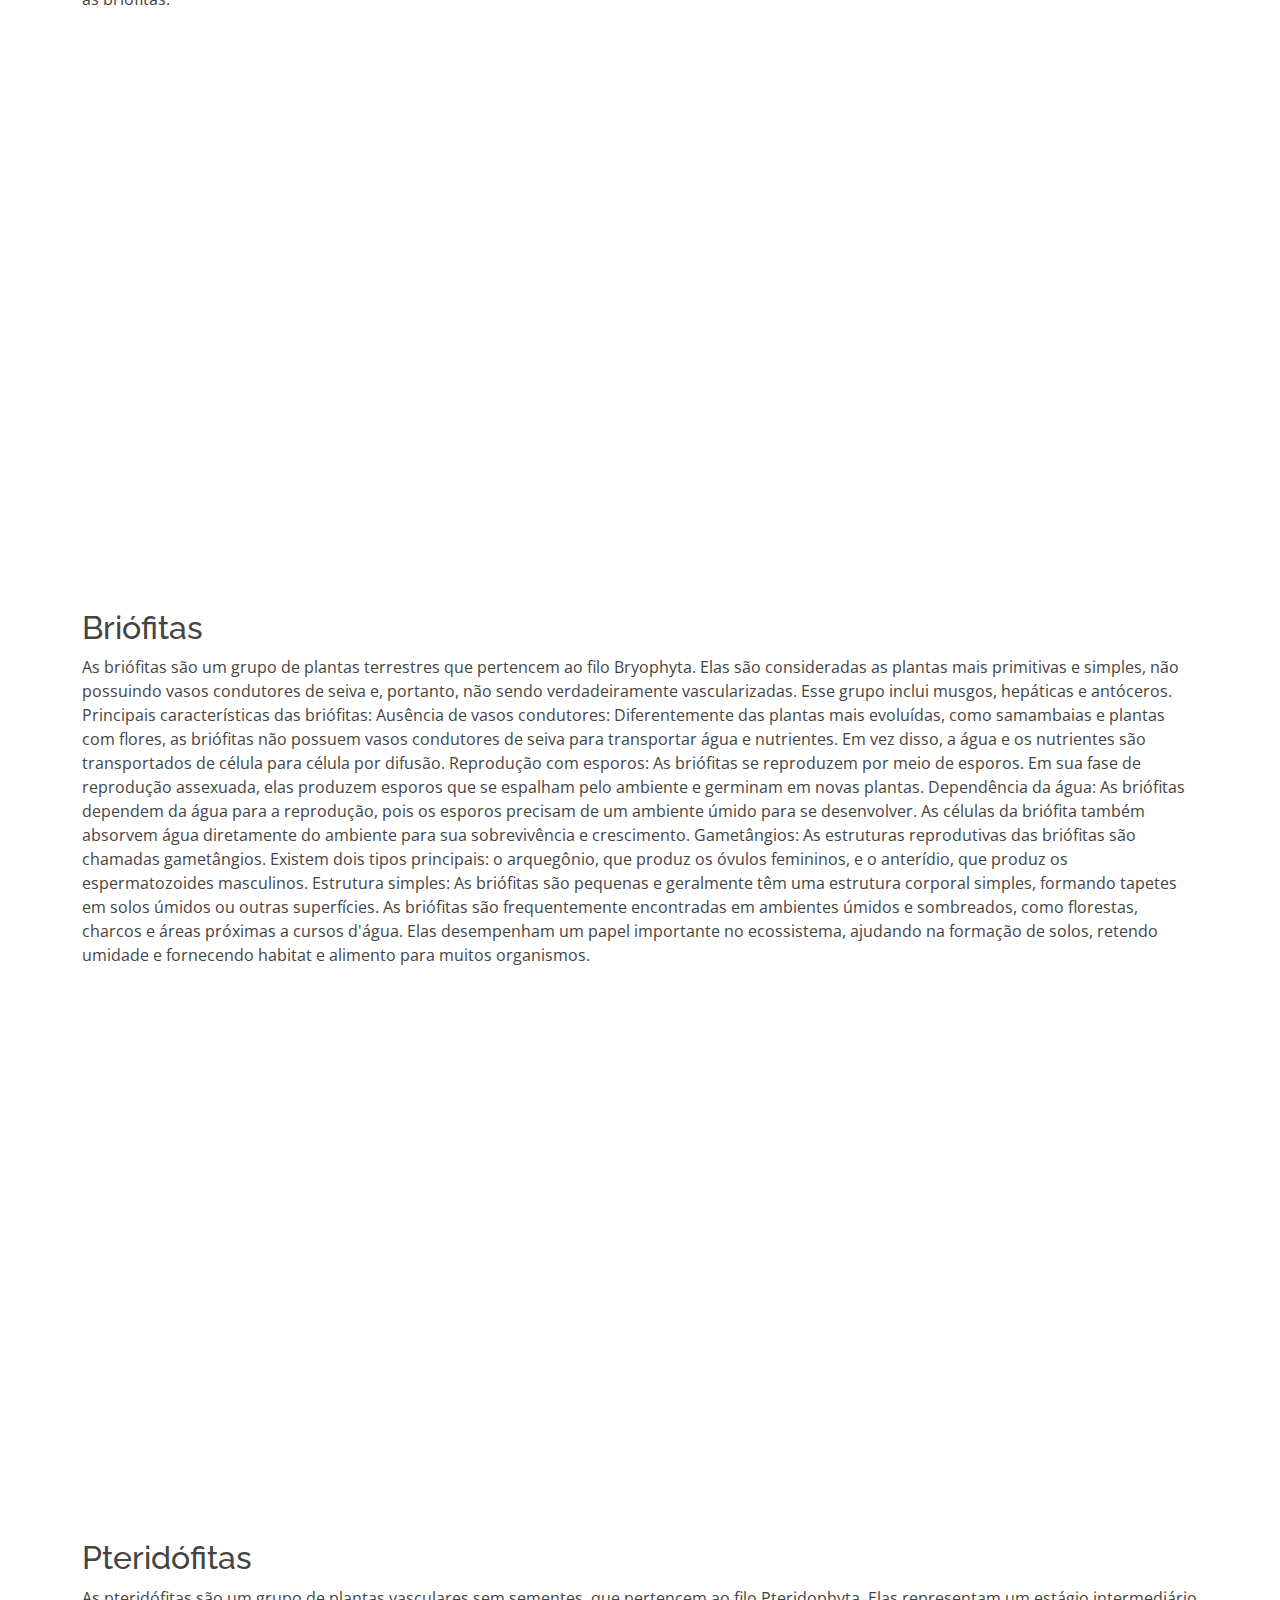
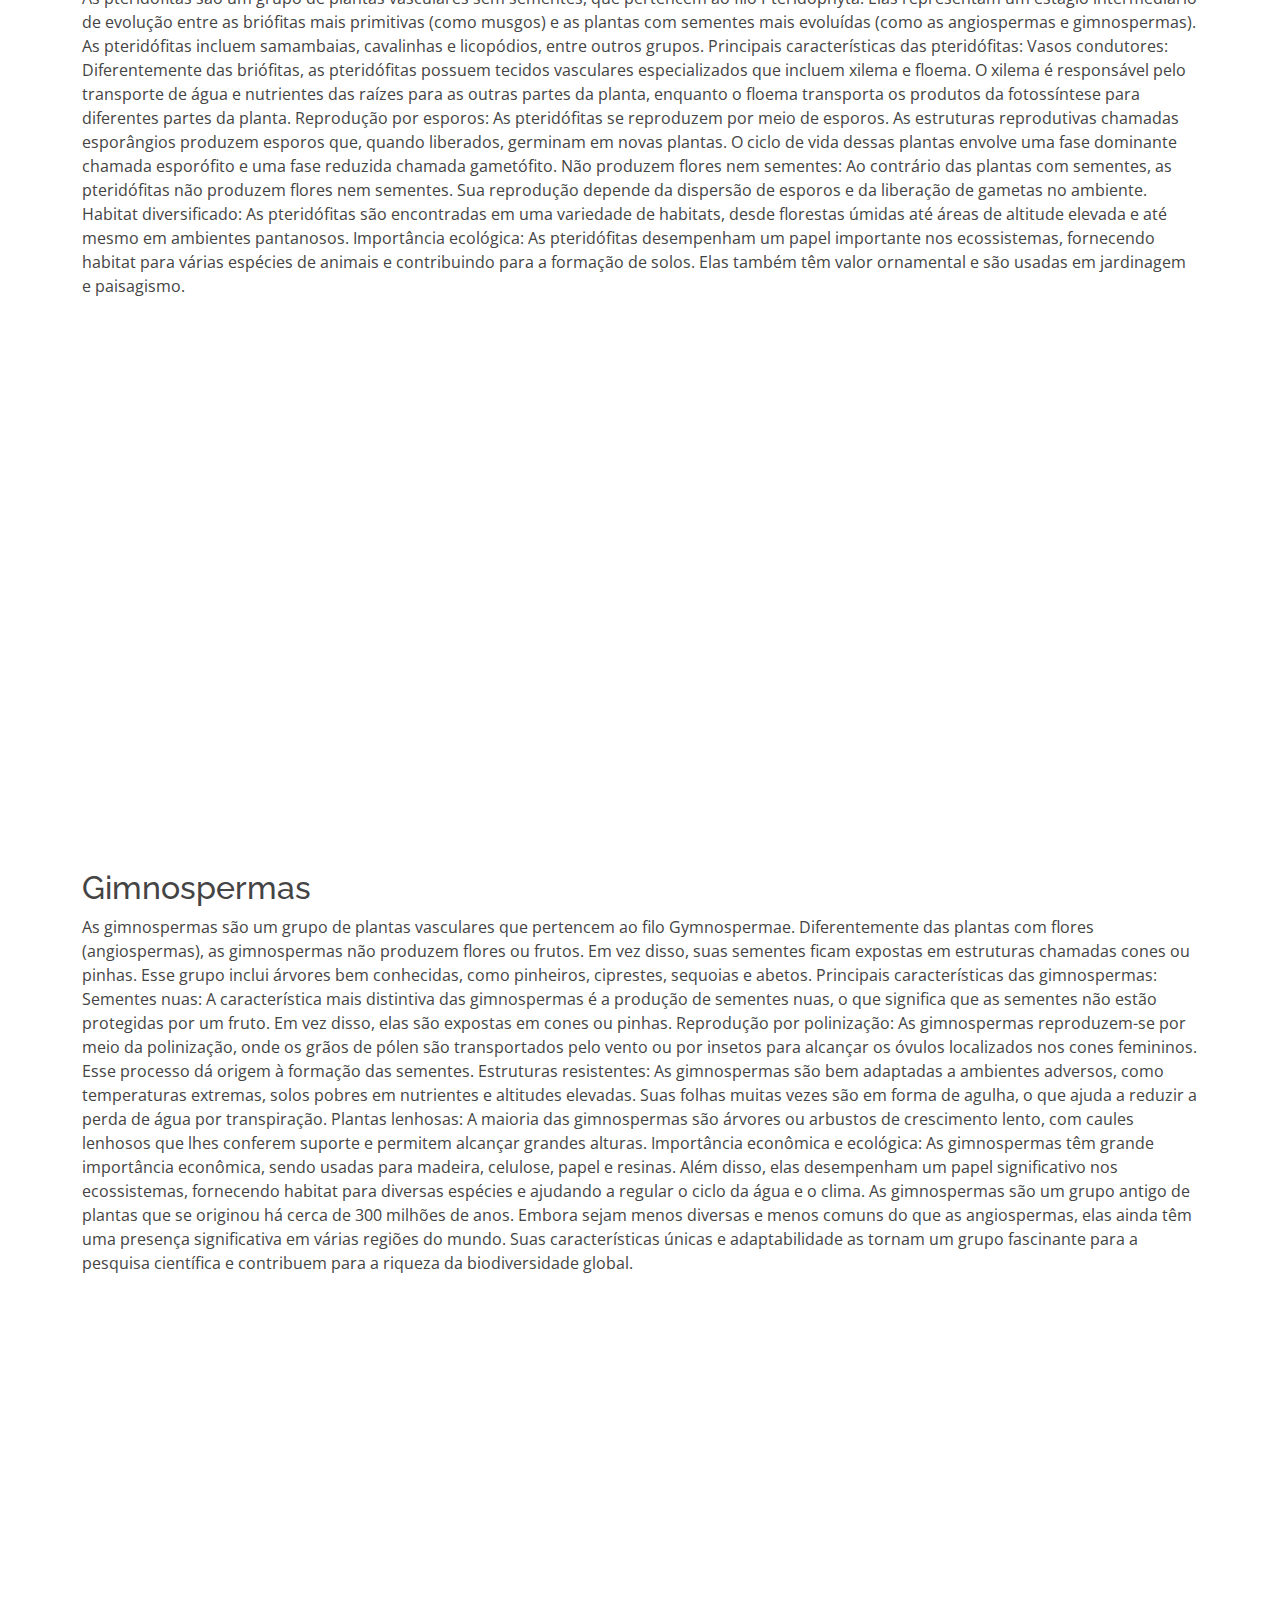
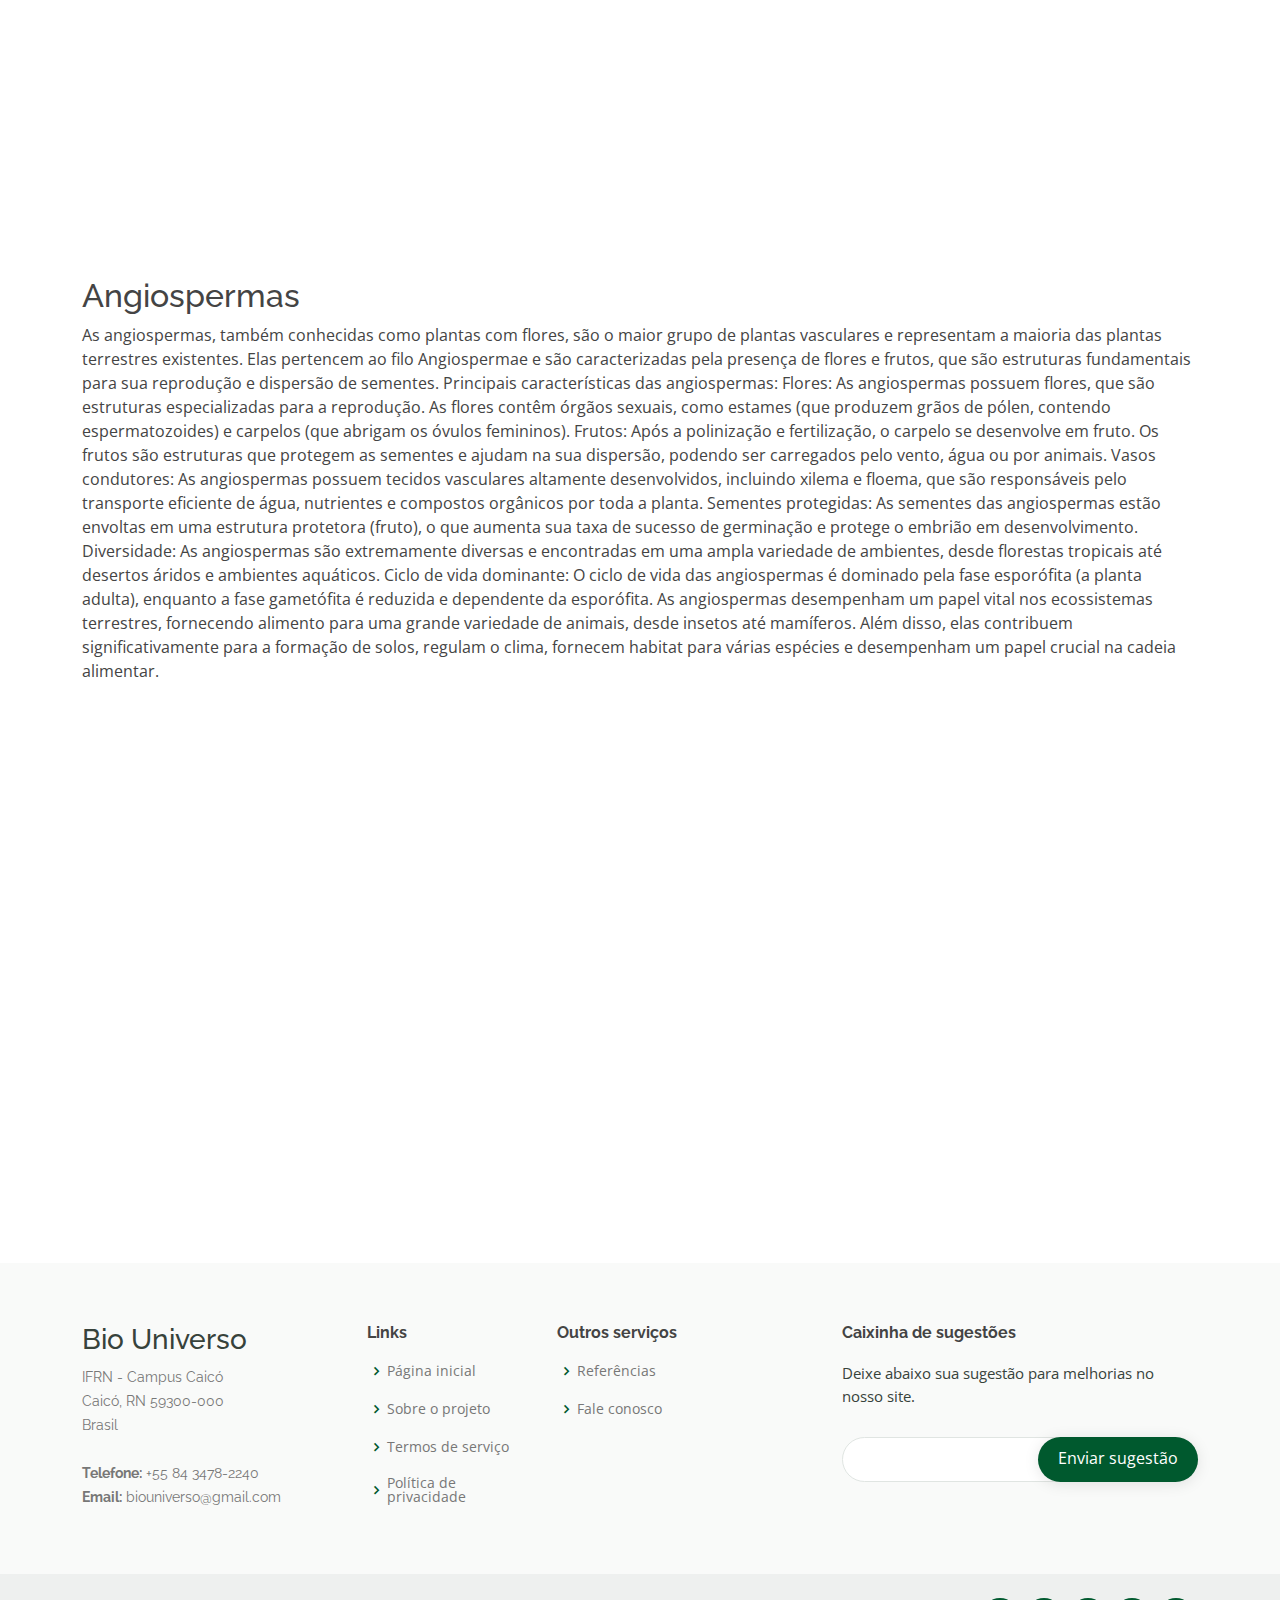
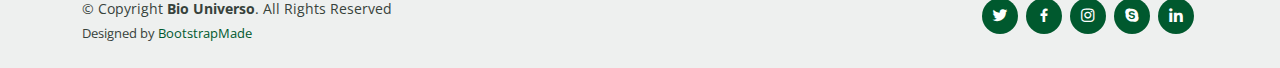
<file: Bio Universo/plantae.html>
<!DOCTYPE html>
<html lang="en">

<head>
  <meta charset="utf-8">
  <meta content="width=device-width, initial-scale=1.0" name="viewport">

  <title>Bio Universo</title>
  <meta content="" name="description">
  <meta content="" name="keywords">

  <!-- Favicons -->
  <link rel="shortcut icon" href="assets/img/Logo - Bio Universo.png" type="image/x-icon">

  <!-- Google Fonts -->
  <link href="https://fonts.googleapis.com/css?family=Open+Sans:300,300i,400,400i,600,600i,700,700i|Raleway:300,300i,400,400i,500,500i,600,600i,700,700i|Poppins:300,300i,400,400i,500,500i,600,600i,700,700i" rel="stylesheet">

  <!-- Vendor CSS Files -->
  <link href="assets/vendor/animate.css/animate.min.css" rel="stylesheet">
  <link href="assets/vendor/aos/aos.css" rel="stylesheet">
  <link href="assets/vendor/bootstrap/css/bootstrap.min.css" rel="stylesheet">
  <link href="assets/vendor/bootstrap-icons/bootstrap-icons.css" rel="stylesheet">
  <link href="assets/vendor/boxicons/css/boxicons.min.css" rel="stylesheet">
  <link href="assets/vendor/remixicon/remixicon.css" rel="stylesheet">
  <link href="assets/vendor/swiper/swiper-bundle.min.css" rel="stylesheet">

  <!-- Template Main CSS File -->
  <link href="assets/css/style.css" rel="stylesheet">

  <!-- =======================================================
  * Template Name: Mentor
  * Updated: May 30 2023 with Bootstrap v5.3.0
  * Template URL: https://bootstrapmade.com/mentor-free-education-bootstrap-theme/
  * Author: BootstrapMade.com
  * License: https://bootstrapmade.com/license/
  ======================================================== -->
</head>

<body>

  <!-- ======= Header ======= -->
  <header id="header-plantae" class="fixed-top">
    <div class="container d-flex align-items-center">
      <img src="assets/img/Logo  Bio Universo.svg" style="width:40px; margin-right:10px; margin-bottom: 5px;" alt="">
      <h1 class="logo me-auto"><a href="index.html">Bio Universo</a></h1>
      <!-- Uncomment below if you prefer to use an image logo -->
      <!-- <a href="index.html" class="logo me-auto"><img src="assets/img/logo.png" alt="" class="img-fluid"></a>-->

      <nav id="navbar" class="navbar order-last order-lg-0">
        <ul>
          <li><a href="index.html">Página Inicial</a></li>
          <li><a href="about.html">Sobre o projeto</a></li>
          <li><a href="trainers.html">Componentes</a></li>

          <li class="dropdown"><a href="#" class="active"><span>Reinos</span> <i class="bi bi-chevron-down"></i></a>
            <ul>
              <li><a href="monera.html">Monera</a></li>
              <li><a href="protista.html">Protista</a></li>
              <li><a href="fungi.html">Fungi</a></li>
              <li><a href="plantae.html" class="active">Plantae</a></li>
              <li><a href="animalia.html">Animalia</a></li>
            </ul>
          </li>
          <li><a href="contact.html">Fale conosco</a></li>
        </ul>
        <i class="bi bi-list mobile-nav-toggle"></i>
      </nav><!-- .navbar -->

    </div>
  </header><!-- End Header -->

  <!-- ======= Hero Section ======= -->
  <section id="plantae" class="d-flex justify-content-center align-items-center">
    <div class="container position-relative" data-aos="zoom-in" data-aos-delay="100">
      <h1>Reino Plantae</h1>
      <h2>Entendendo a vida das plantas</h2>
    </div>
  </section><!-- End Hero -->

  <main id="main">


    <!-- ======= Why Us Section ======= -->
    <section id="why-us-plantae" class="why-us-plantae">
      <div class="container">

        <div class="row">
          <div class="col-lg-12 d-flex align-items-stretch">
            <div class="content">
              <h3>Conceito</h3>
              <p>
                O Reino Plantae ou Reino Vegetal é o grupo em que estão todas as plantas. Plantas são organismos eucariontes e multicelulares e, geralmente, fotossintetizantes. Apesar de muitas pessoas acreditarem que todas as plantas possuem a capacidade de realizar fotossíntese, isso não é verdade, uma vez que podemos encontrar plantas parasitas. 
                Na maioria das plantas, observamos a presença de três órgãos vegetais básicos: raiz, caule e folha.  As plantas podem ser classificadas em quatro grupos: briófitas, pteridófitas, gimnospermas e angiospermas. As flores e frutos são exclusividade das plantas conhecidas como angiospermas.
              </p>
            </div>
          </div>
        </div>
      </div>
    </section><!-- End Why Us Section -->

    <!--caracteristicas gerais section-->
    <section class="container justify-content-center">
      <h2>Caracteristicas Gerais</h2>
        <p>As plantas são organismos eucarióticos, multicelulares e fotossintetizantes que pertencem ao Reino Plantae. Elas têm características distintas que as diferenciam de outros grupos de organismos, tornando-as únicas e bem adaptadas à vida no ambiente terrestre. Algumas das características gerais das plantas incluem: Fotossíntese: As plantas são capazes de realizar a fotossíntese, um processo que utiliza a luz solar para converter dióxido de carbono e água em glicose (açúcar) e oxigênio. Essa capacidade de produzir seu próprio alimento é fundamental para a sobrevivência das plantas e é a base da cadeia alimentar terrestre.Parede celular: As células das plantas possuem uma parede celular rígida composta principalmente de celulose. Essa estrutura fornece suporte e proteção às células e ao organismo como um todo. Crescimento indeterminado: As plantas possuem crescimento indeterminado, o que significa que elas podem continuar crescendo ao longo de sua vida. Essa característica permite que as plantas atinjam tamanhos variados, desde pequenas ervas até árvores gigantes. Reprodução com esporos ou sementes: As plantas podem se reproduzir assexuadamente por meio de esporos ou sexualmente por meio de sementes. Esses mecanismos garantem a diversidade genética e a adaptação ao ambiente.Desenvolvimento de embrião protegido: As plantas têm um estágio do ciclo de vida em que um embrião se desenvolve dentro de uma estrutura protetora chamada de semente ou esporângio. Essa característica é uma adaptação importante para a reprodução bem-sucedida em ambientes terrestres. Raízes, caules e folhas: A maioria das plantas possui raízes, caules e folhas, que desempenham funções específicas. As raízes são responsáveis pela absorção de água e nutrientes do solo, os caules oferecem suporte estrutural e as folhas realizam a fotossíntese. Vascularização: A maioria das plantas tem tecidos especializados chamados de vasos condutores que transportam água e nutrientes por toda a planta. Isso permite que as plantas cresçam mais altas e sejam mais complexas em relação aos grupos mais primitivos, como as briófitas.</p>

        <div class="row" data-aos="zoom-in" data-aos-delay="100">
          <div class="col-lg-12 col-md-12 d-flex justify-content-center align-items-stretch">
            <div class="member m-5">
              <img src="assets/img/plantae/planta1.jpg" class="img-fluid rounded" alt="">
              <div class="member-content">
                </div>
              </div>
              <div class="member">
                <img src="assets/img/plantae/planta2.jpg" class="img-fluid rounded pt-5" alt="">
                <div class="member-content">
                  </div>
                </div>
            </div>
          </div>
        </section>
    <!--End caracteristicas gerais section-->

    <!--Briófitas section-->
    <section class="container justify-content-center">
      <h2>Briófitas</h2>
        <p>As briófitas são um grupo de plantas terrestres que pertencem ao filo Bryophyta. Elas são consideradas as plantas mais primitivas e simples, não possuindo vasos condutores de seiva e, portanto, não sendo verdadeiramente vascularizadas. Esse grupo inclui musgos, hepáticas e antóceros.
          Principais características das briófitas:
          Ausência de vasos condutores: Diferentemente das plantas mais evoluídas, como samambaias e plantas com flores, as briófitas não possuem vasos condutores de seiva para transportar água e nutrientes. Em vez disso, a água e os nutrientes são transportados de célula para célula por difusão.
          Reprodução com esporos: As briófitas se reproduzem por meio de esporos. Em sua fase de reprodução assexuada, elas produzem esporos que se espalham pelo ambiente e germinam em novas plantas.
          Dependência da água: As briófitas dependem da água para a reprodução, pois os esporos precisam de um ambiente úmido para se desenvolver. As células da briófita também absorvem água diretamente do ambiente para sua sobrevivência e crescimento.
          Gametângios: As estruturas reprodutivas das briófitas são chamadas gametângios. Existem dois tipos principais: o arquegônio, que produz os óvulos femininos, e o anterídio, que produz os espermatozoides masculinos.
          Estrutura simples: As briófitas são pequenas e geralmente têm uma estrutura corporal simples, formando tapetes em solos úmidos ou outras superfícies.
          As briófitas são frequentemente encontradas em ambientes úmidos e sombreados, como florestas, charcos e áreas próximas a cursos d'água. Elas desempenham um papel importante no ecossistema, ajudando na formação de solos, retendo umidade e fornecendo habitat e alimento para muitos organismos.
          </p>

        <div class="row" data-aos="zoom-in" data-aos-delay="100">
          <div class="col-lg-12 col-md-12 d-flex justify-content-center align-items-stretch">
            <div class="member m-5">
              <img src="assets/img/plantae/briofitas.jpg" class="img-fluid rounded member-content" alt="">
              <div>
                </div>
              </div>
              <div class="member">
                <img src="assets/img/plantae/briofitas1.jpg" class="img-fluid rounded mt-5" alt="" >
                <div class="member-content">
                  </div>
                </div>
            </div>
          </div>
        </section>
    <!--End Briófitas section-->

    <!--pteridofitas section-->
    <section class="container justify-content-center">
      <h2>Pteridófitas</h2>
        <p>
          As pteridófitas são um grupo de plantas vasculares sem sementes, que pertencem ao filo Pteridophyta. Elas representam um estágio intermediário de evolução entre as briófitas mais primitivas (como musgos) e as plantas com sementes mais evoluídas (como as angiospermas e gimnospermas). As pteridófitas incluem samambaias, cavalinhas e licopódios, entre outros grupos.
          Principais características das pteridófitas:
          Vasos condutores: Diferentemente das briófitas, as pteridófitas possuem tecidos vasculares especializados que incluem xilema e floema. O xilema é responsável pelo transporte de água e nutrientes das raízes para as outras partes da planta, enquanto o floema transporta os produtos da fotossíntese para diferentes partes da planta.
          Reprodução por esporos: As pteridófitas se reproduzem por meio de esporos. As estruturas reprodutivas chamadas esporângios produzem esporos que, quando liberados, germinam em novas plantas. O ciclo de vida dessas plantas envolve uma fase dominante chamada esporófito e uma fase reduzida chamada gametófito.
          Não produzem flores nem sementes: Ao contrário das plantas com sementes, as pteridófitas não produzem flores nem sementes. Sua reprodução depende da dispersão de esporos e da liberação de gametas no ambiente.
          Habitat diversificado: As pteridófitas são encontradas em uma variedade de habitats, desde florestas úmidas até áreas de altitude elevada e até mesmo em ambientes pantanosos.
          Importância ecológica: As pteridófitas desempenham um papel importante nos ecossistemas, fornecendo habitat para várias espécies de animais e contribuindo para a formação de solos. Elas também têm valor ornamental e são usadas em jardinagem e paisagismo.
          
          </p>

        <div class="row" data-aos="zoom-in" data-aos-delay="100">
          <div class="col-lg-12 col-md-12 d-flex justify-content-center align-items-stretch">
            <div class="member m-5">
              <img src="assets/img/plantae/pteridofitas3.jpg" class="img-fluid rounded" alt="">
              <div class="member-content">
                </div>
              </div>
              <div class="member">
                <img src="assets/img/plantae/pteridofitas5.jpg" class="img-fluid rounded mt-5" alt="" style="width: 1040px;">
                <div class="member-content">
                  </div>
                </div>
            </div>
          </div>
        </section>
    <!--End pteridofitas section-->

    <!--gimnospermas section-->
    <section class="container justify-content-center">
      <h2>Gimnospermas</h2>
        <p>
          As gimnospermas são um grupo de plantas vasculares que pertencem ao filo Gymnospermae. Diferentemente das plantas com flores (angiospermas), as gimnospermas não produzem flores ou frutos. Em vez disso, suas sementes ficam expostas em estruturas chamadas cones ou pinhas. Esse grupo inclui árvores bem conhecidas, como pinheiros, ciprestes, sequoias e abetos.
          Principais características das gimnospermas:
           Sementes nuas: A característica mais distintiva das gimnospermas é a produção de sementes nuas, o que significa que as sementes não estão protegidas por um fruto. Em vez disso, elas são expostas em cones ou pinhas. Reprodução por polinização: As gimnospermas reproduzem-se por meio da polinização, onde os grãos de pólen são transportados pelo vento ou por insetos para alcançar os óvulos localizados nos cones femininos. Esse processo dá origem à formação das sementes. Estruturas resistentes: As gimnospermas são bem adaptadas a ambientes adversos, como temperaturas extremas, solos pobres em nutrientes e altitudes elevadas. Suas folhas muitas vezes são em forma de agulha, o que ajuda a reduzir a perda de água por transpiração. Plantas lenhosas: A maioria das gimnospermas são árvores ou arbustos de crescimento lento, com caules lenhosos que lhes conferem suporte e permitem alcançar grandes alturas. Importância econômica e ecológica: As gimnospermas têm grande importância econômica, sendo usadas para madeira, celulose, papel e resinas. Além disso, elas desempenham um papel significativo nos ecossistemas, fornecendo habitat para diversas espécies e ajudando a regular o ciclo da água e o clima.
          As gimnospermas são um grupo antigo de plantas que se originou há cerca de 300 milhões de anos. Embora sejam menos diversas e menos comuns do que as angiospermas, elas ainda têm uma presença significativa em várias regiões do mundo. Suas características únicas e adaptabilidade as tornam um grupo fascinante para a pesquisa científica e contribuem para a riqueza da biodiversidade global.
          
          
          </p>

        <div class="row" data-aos="zoom-in" data-aos-delay="100">
          <div class="col-lg-12 col-md-12 d-flex justify-content-center align-items-stretch">
            <div class="member m-5">
              <img src="assets/img/plantae/gimnosperma2.jpg" class="img-fluid rounded" alt="">
              <div class="member-content">
                </div>
              </div>
              <div class="member">
                <img id="resumo" src="assets/img/plantae/gimnosperma.jpeg" class="img-fluid rounded mt-5 " alt="" style="width: 520px;">
                <div class="member-content">
                  </div>
                </div>
            </div>
          </div>
        </section>
    <!--End gimnospermas section-->

    <!--Angiospermas section-->
    <section class="container justify-content-center">
      <h2>Angiospermas</h2>
        <p>
          As angiospermas, também conhecidas como plantas com flores, são o maior grupo de plantas vasculares e representam a maioria das plantas terrestres existentes. Elas pertencem ao filo Angiospermae e são caracterizadas pela presença de flores e frutos, que são estruturas fundamentais para sua reprodução e dispersão de sementes.

          Principais características das angiospermas:
          
          Flores: As angiospermas possuem flores, que são estruturas especializadas para a reprodução. As flores contêm órgãos sexuais, como estames (que produzem grãos de pólen, contendo espermatozoides) e carpelos (que abrigam os óvulos femininos).
           Frutos: Após a polinização e fertilização, o carpelo se desenvolve em fruto. Os frutos são estruturas que protegem as sementes e ajudam na sua dispersão, podendo ser carregados pelo vento, água ou por animais. Vasos condutores: As angiospermas possuem tecidos vasculares altamente desenvolvidos, incluindo xilema e floema, que são responsáveis pelo transporte eficiente de água, nutrientes e compostos orgânicos por toda a planta. Sementes protegidas: As sementes das angiospermas estão envoltas em uma estrutura protetora (fruto), o que aumenta sua taxa de sucesso de germinação e protege o embrião em desenvolvimento. Diversidade: As angiospermas são extremamente diversas e encontradas em uma ampla variedade de ambientes, desde florestas tropicais até desertos áridos e ambientes aquáticos. Ciclo de vida dominante: O ciclo de vida das angiospermas é dominado pela fase esporófita (a planta adulta), enquanto a fase gametófita é reduzida e dependente da esporófita. As angiospermas desempenham um papel vital nos ecossistemas terrestres, fornecendo alimento para uma grande variedade de animais, desde insetos até mamíferos. Além disso, elas contribuem significativamente para a formação de solos, regulam o clima, fornecem habitat para várias espécies e desempenham um papel crucial na cadeia alimentar.
          
          
          
          
          </p>

        <div class="row" data-aos="zoom-in" data-aos-delay="100">
          <div class="col-lg-12 col-md-12 d-flex justify-content-center align-items-stretch">
            <div class="member m-5">
              <img src="assets/img/plantae/angiospermas.jpg" class="img-fluid rounded" alt="">
              <div class="member-content">
                </div>
              </div>
              <div class="member">
                <img i src="assets/img/plantae/angiosperma2.jpg" class="img-fluid rounded" alt="" style="width: 390px;">
                <div class="member-content">
                  </div>
                </div>
            </div>
          </div>
        </section>
    <!--Angisopermas section-->

  </main><!-- End #main -->

  <!-- ======= Footer ======= -->
  <footer id="footer">

    <div class="footer-top">
      <div class="container">
        <div class="row">

          <div class="col-lg-3 col-md-6 footer-contact">
            <h3>Bio Universo</h3>
            <p>
              IFRN - Campus Caicó <br>
              Caicó, RN 59300-000<br>
              Brasil <br><br>
              <strong>Telefone:</strong> +55 84 3478-2240<br>
              <strong>Email:</strong> biouniverso@gmail.com<br>
            </p>
          </div>

          <div class="col-lg-2 col-md-6 footer-links">
            <h4>Links</h4>
            <ul>
              <li><i class="bx bx-chevron-right"></i> <a href="index.html">Página inicial</a></li>
              <li><i class="bx bx-chevron-right"></i> <a href="about.html">Sobre o projeto</a></li>
              <li><i class="bx bx-chevron-right"></i> <a href="#">Termos de serviço</a></li>
              <li><i class="bx bx-chevron-right"></i> <a href="#">Política de privacidade</a></li>
            </ul>
          </div>

          <div class="col-lg-3 col-md-6 footer-links">
            <h4>Outros serviços</h4>
            <ul>
              <li><i class="bx bx-chevron-right"></i> <a href="referencias.html">Referências</a></li>
              <li><i class="bx bx-chevron-right"></i> <a href="contact.html">Fale conosco</a></li>
            </ul>
          </div>

          <div class="col-lg-4 col-md-6 footer-newsletter">
            <h4>Caixinha de sugestões</h4>
            <p>Deixe abaixo sua sugestão para melhorias no nosso site.</p>
            <form action="" method="post">
              <input type="text" name="Email"><input type="submit" value="Enviar sugestão">
            </form>
          </div>

        </div>
      </div>
    </div>

    <div class="container d-md-flex py-4">

      <div class="me-md-auto text-center text-md-start">
        <div class="copyright">
          &copy; Copyright <strong><span>Bio Universo</span></strong>. All Rights Reserved
        </div>
        <div class="credits">
          <!-- All the links in the footer should remain intact. -->
          <!-- You can delete the links only if you purchased the pro version. -->
          <!-- Licensing information: https://bootstrapmade.com/license/ -->
          <!-- Purchase the pro version with working PHP/AJAX contact form: https://bootstrapmade.com/mentor-free-education-bootstrap-theme/ -->
          Designed by <a href="https://bootstrapmade.com/mentor-free-education-bootstrap-theme/">BootstrapMade</a>
        </div>
      </div>
      <div class="social-links text-center text-md-right pt-3 pt-md-0">
        <a href="#" class="twitter"><i class="bx bxl-twitter"></i></a>
        <a href="#" class="facebook"><i class="bx bxl-facebook"></i></a>
        <a href="#" class="instagram"><i class="bx bxl-instagram"></i></a>
        <a href="#" class="google-plus"><i class="bx bxl-skype"></i></a>
        <a href="#" class="linkedin"><i class="bx bxl-linkedin"></i></a>
      </div>
    </div>
  </footer><!-- End Footer -->

  <div id="preloader"></div>
  <a href="#" class="back-to-top d-flex align-items-center justify-content-center"><i class="bi bi-arrow-up-short"></i></a>

  <!-- Vendor JS Files -->
  <script src="assets/vendor/purecounter/purecounter_vanilla.js"></script>
  <script src="assets/vendor/aos/aos.js"></script>
  <script src="assets/vendor/bootstrap/js/bootstrap.bundle.min.js"></script>
  <script src="assets/vendor/swiper/swiper-bundle.min.js"></script>
  <script src="assets/vendor/php-email-form/validate.js"></script>

  <!-- Template Main JS File -->
  <script src="assets/js/main.js"></script>

</body>

</html>
</file>
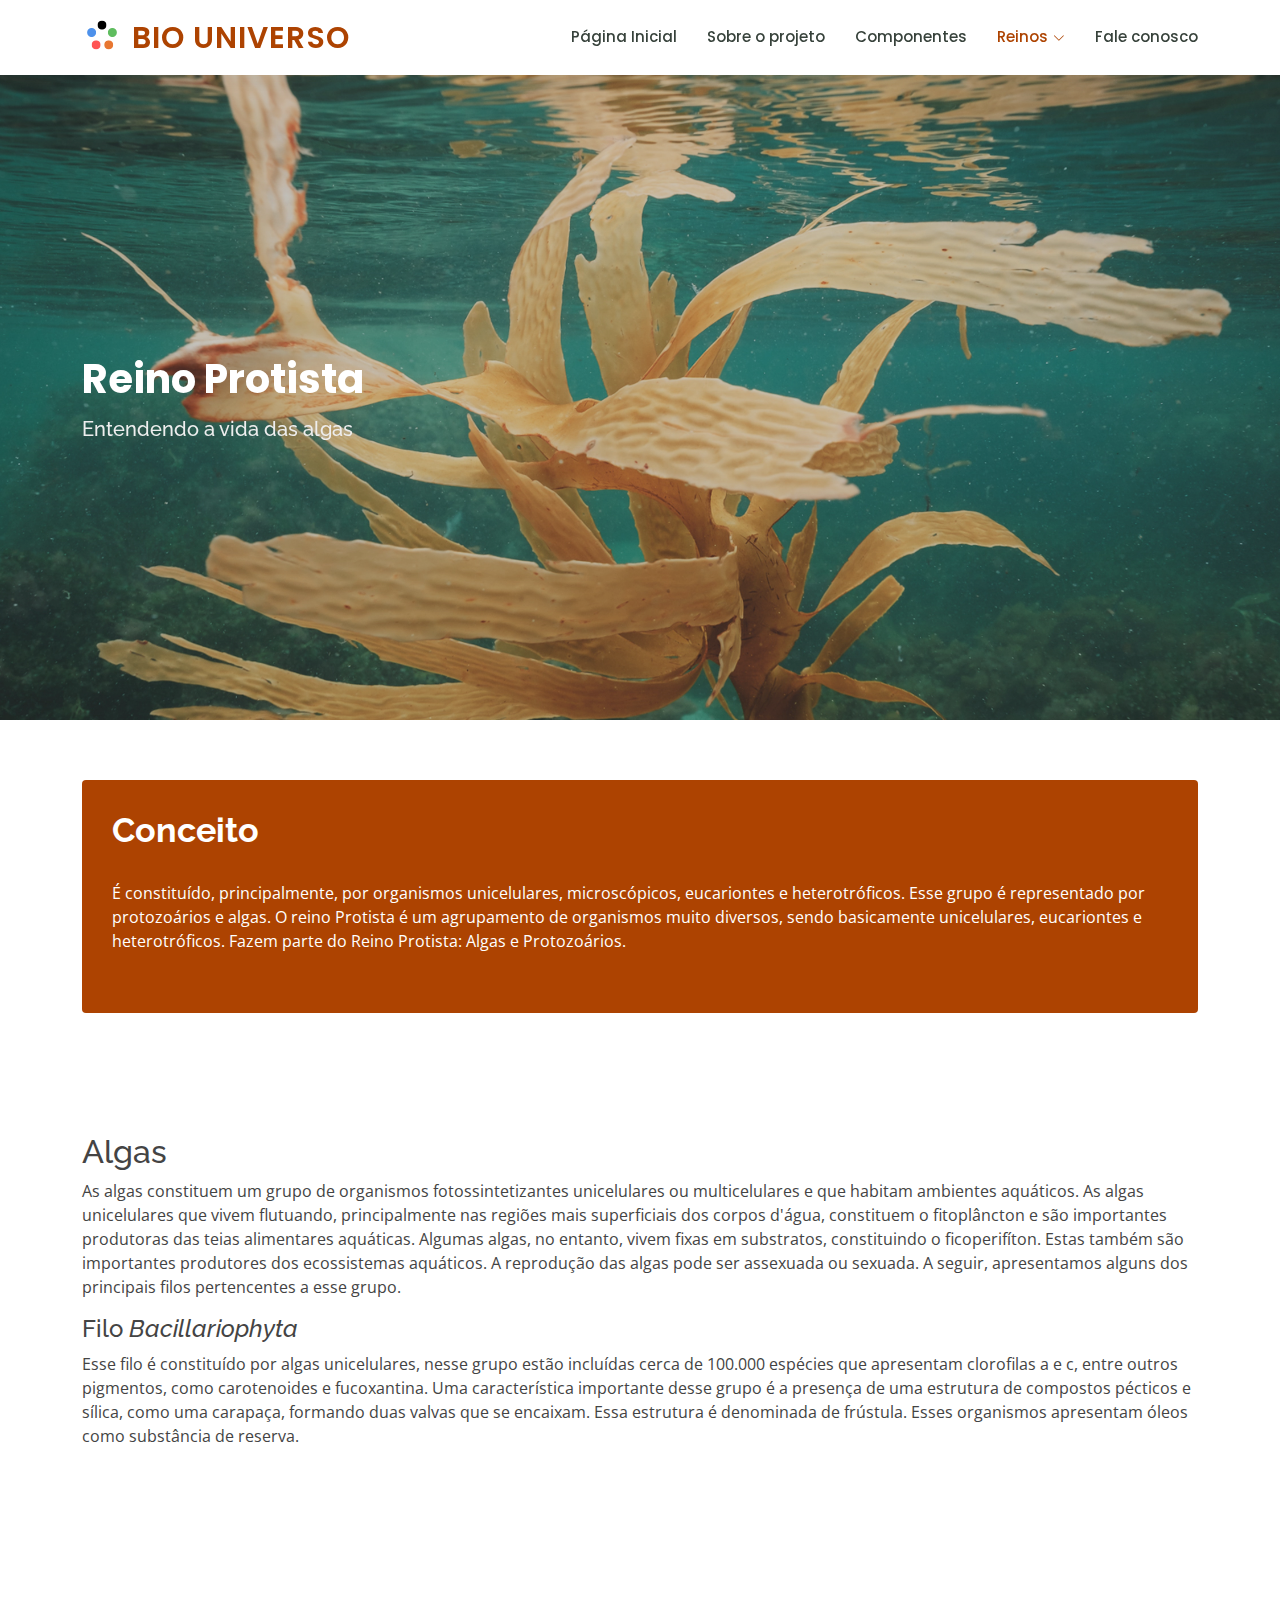
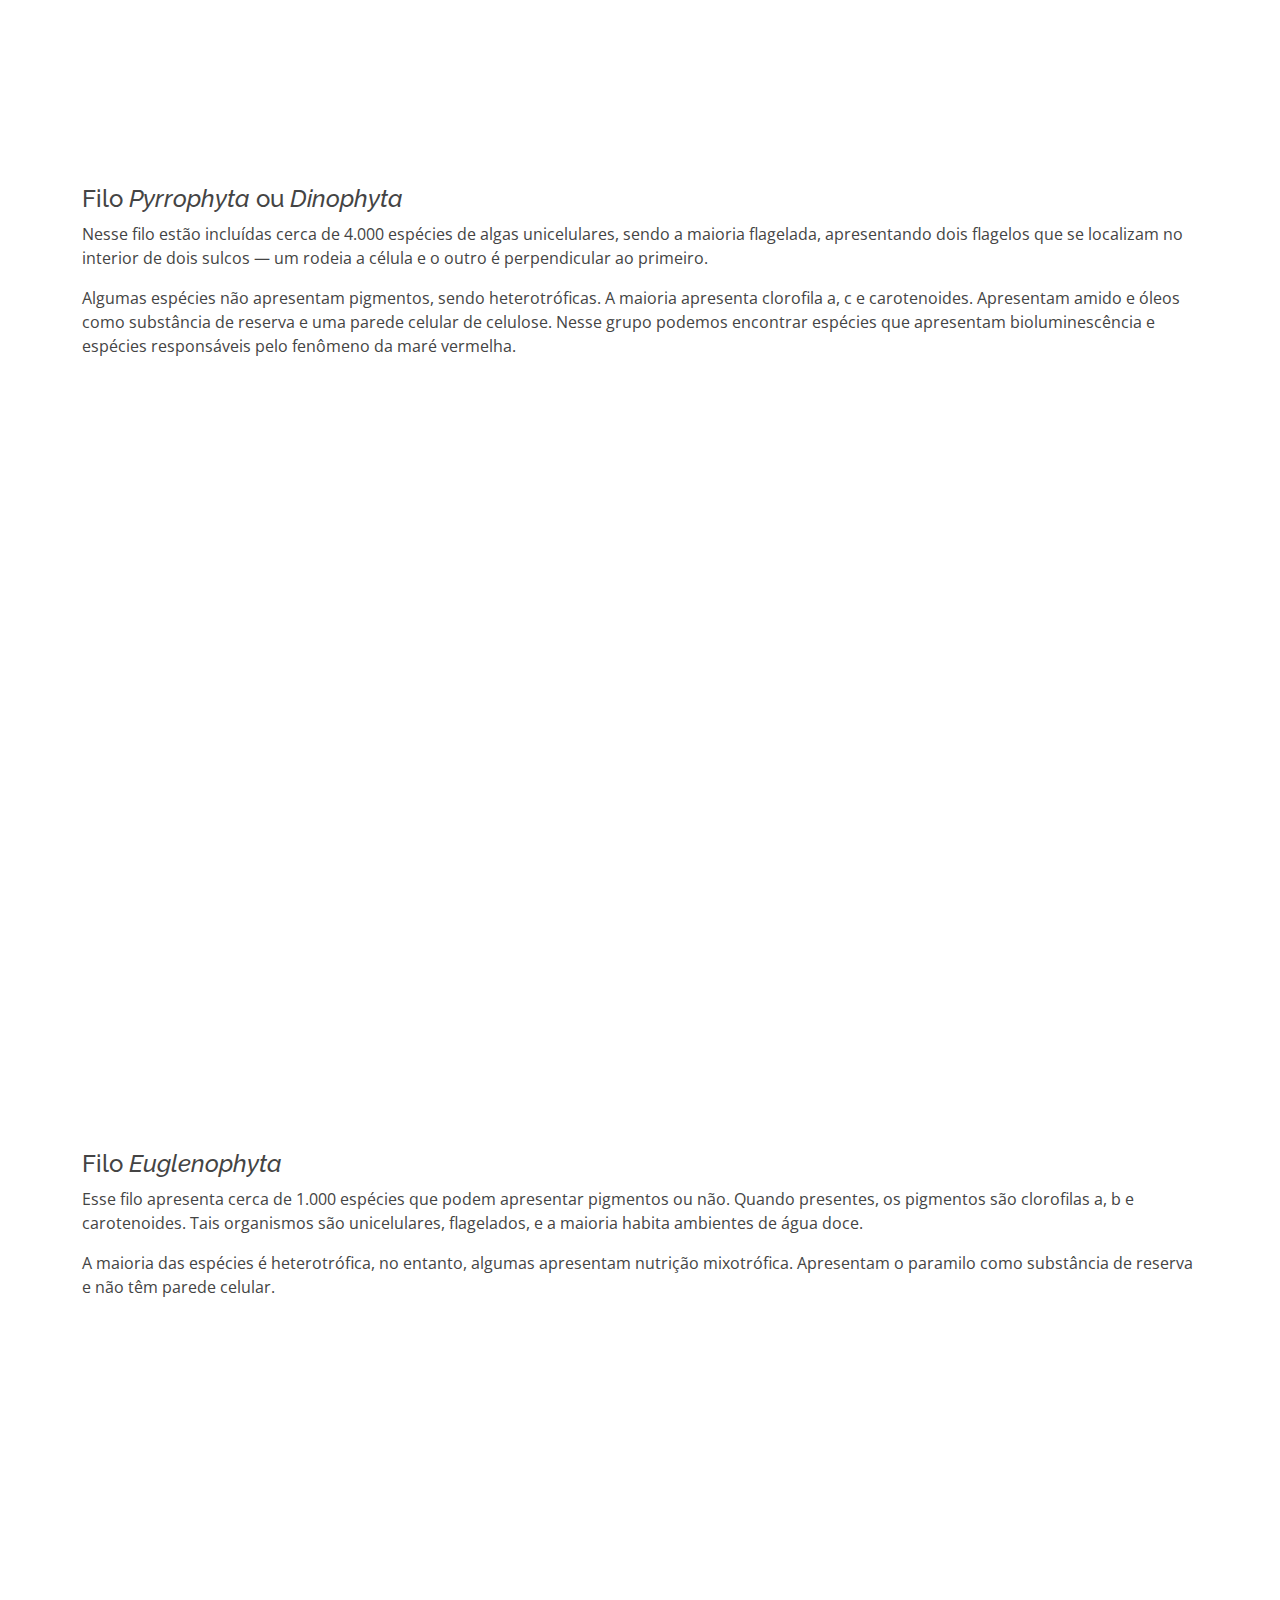
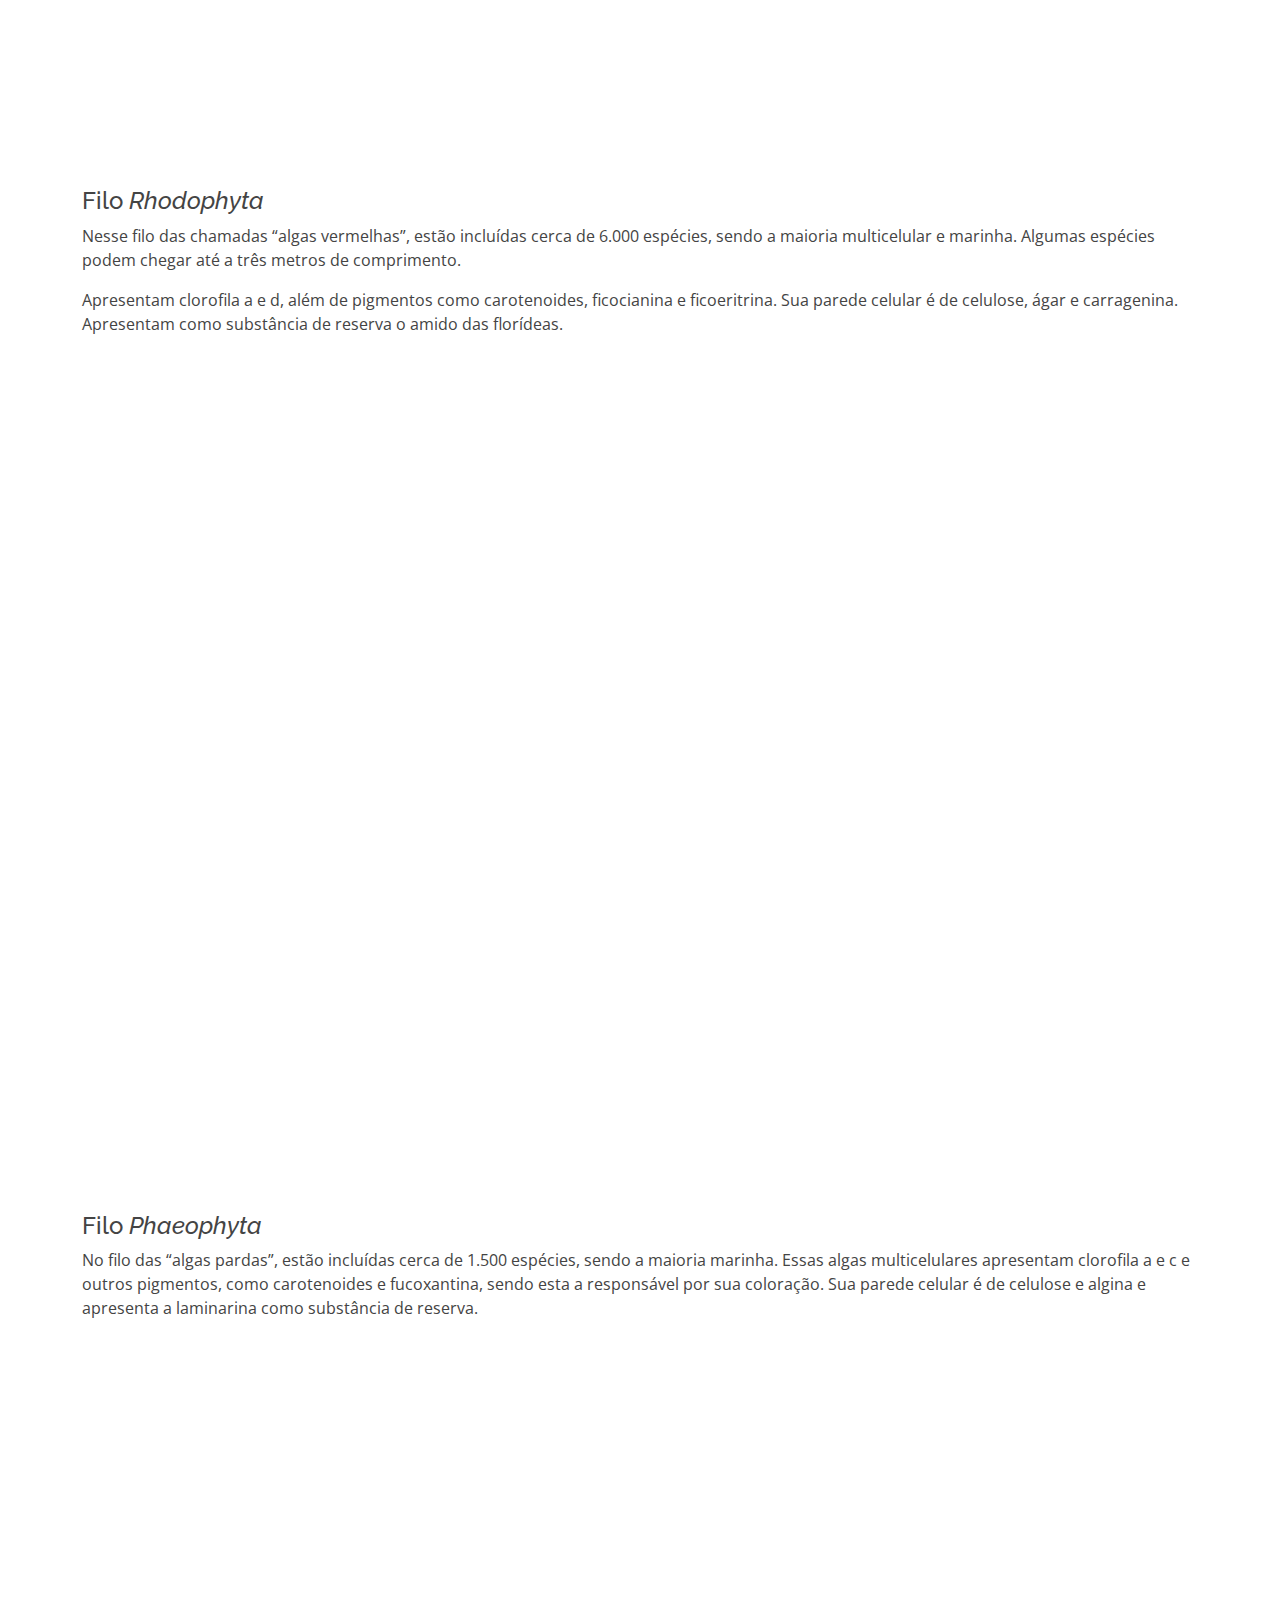
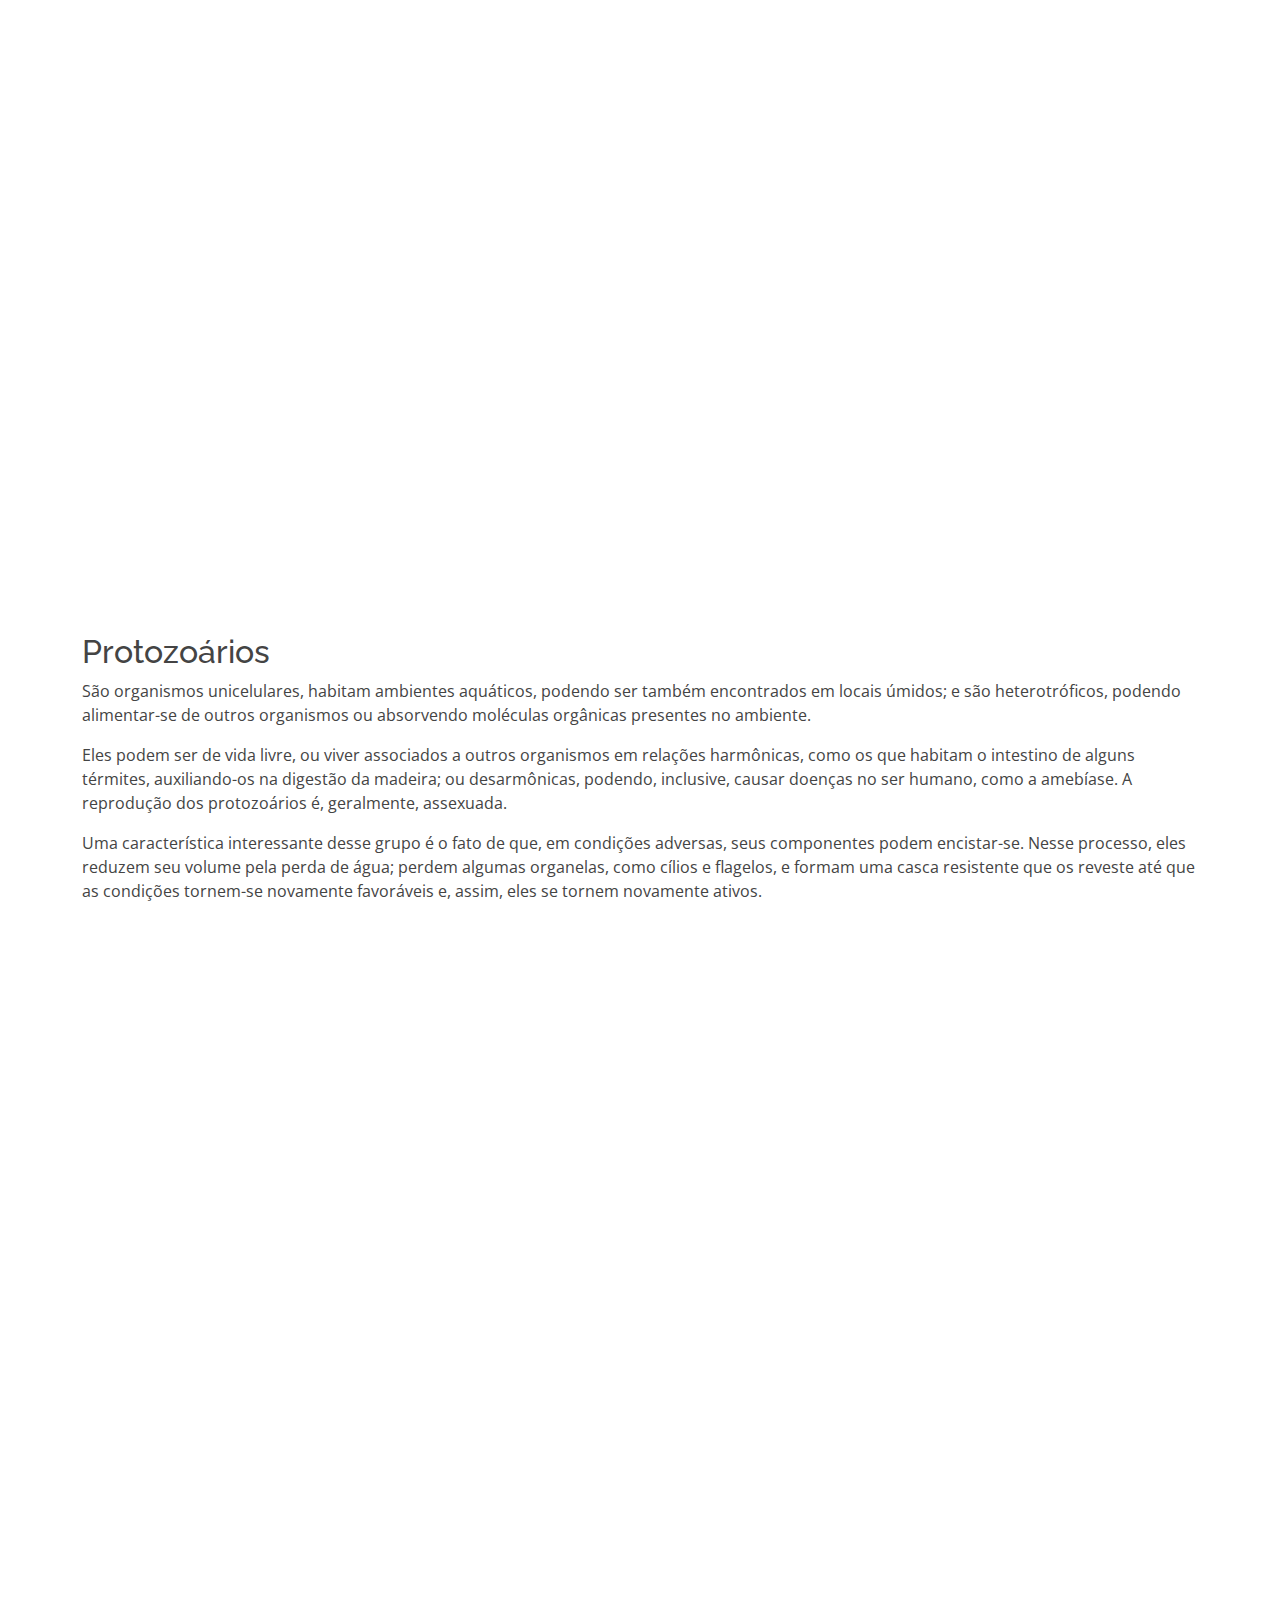
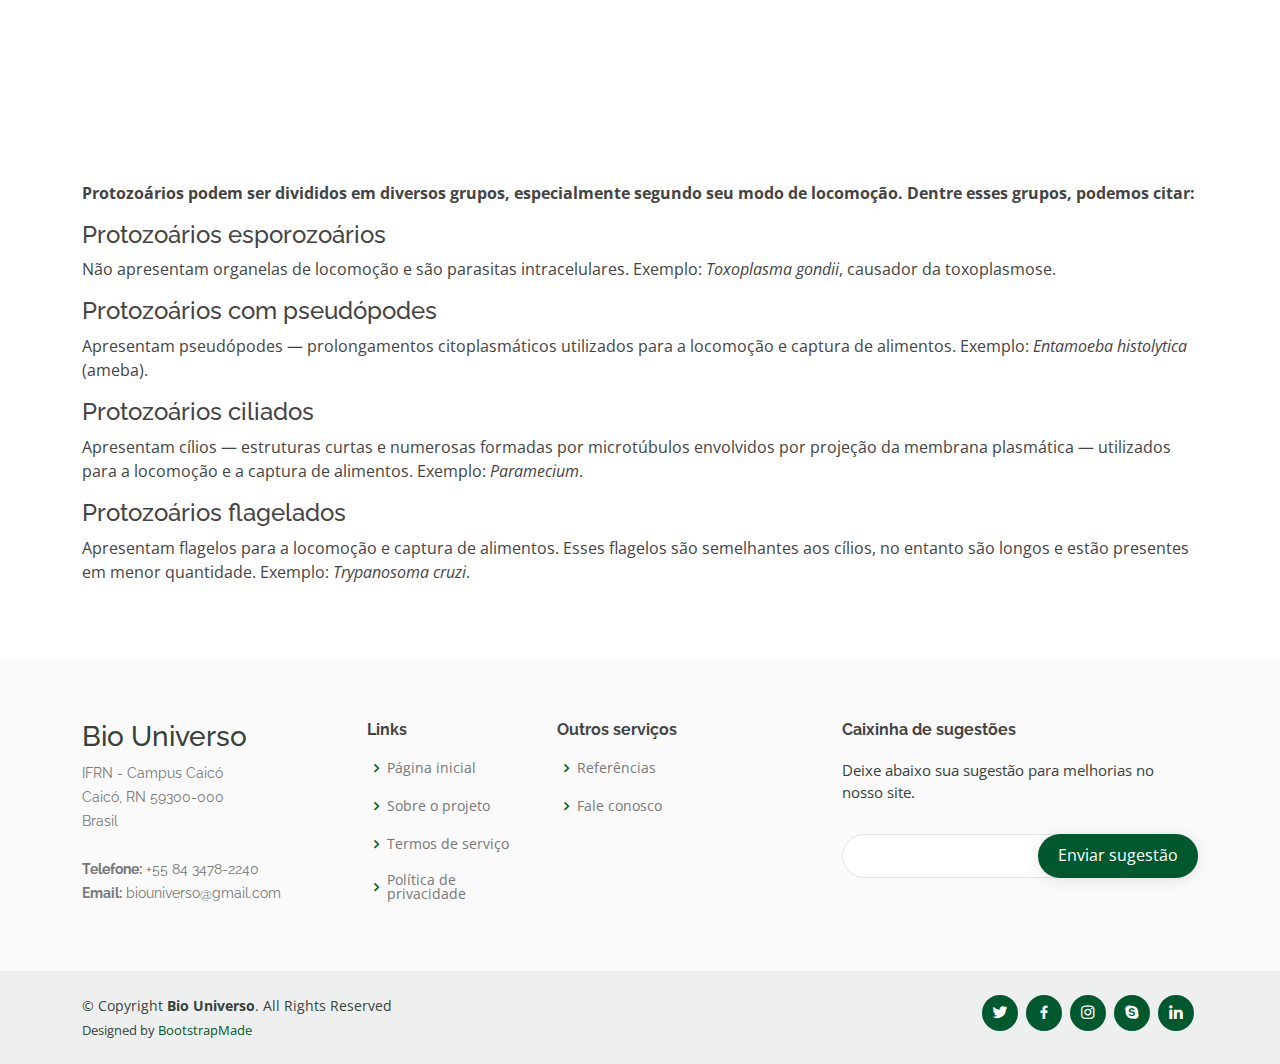
<file: Bio Universo/protista.html>
<!DOCTYPE html>
<html lang="en">

<head>
  <meta charset="utf-8">
  <meta content="width=device-width, initial-scale=1.0" name="viewport">

  <title>Bio Universo</title>
  <meta content="" name="description">
  <meta content="" name="keywords">

  <!-- Favicons -->
  <link rel="shortcut icon" href="assets/img/Logo - Bio Universo.png" type="image/x-icon">

  <!-- Google Fonts -->
  <link href="https://fonts.googleapis.com/css?family=Open+Sans:300,300i,400,400i,600,600i,700,700i|Raleway:300,300i,400,400i,500,500i,600,600i,700,700i|Poppins:300,300i,400,400i,500,500i,600,600i,700,700i" rel="stylesheet">

  <!-- Vendor CSS Files -->
  <link href="assets/vendor/animate.css/animate.min.css" rel="stylesheet">
  <link href="assets/vendor/aos/aos.css" rel="stylesheet">
  <link href="assets/vendor/bootstrap/css/bootstrap.min.css" rel="stylesheet">
  <link href="assets/vendor/bootstrap-icons/bootstrap-icons.css" rel="stylesheet">
  <link href="assets/vendor/boxicons/css/boxicons.min.css" rel="stylesheet">
  <link href="assets/vendor/remixicon/remixicon.css" rel="stylesheet">
  <link href="assets/vendor/swiper/swiper-bundle.min.css" rel="stylesheet">

  <!-- Template Main CSS File -->
  <link href="assets/css/style.css" rel="stylesheet">

  <!-- =======================================================
  * Template Name: Mentor
  * Updated: May 30 2023 with Bootstrap v5.3.0
  * Template URL: https://bootstrapmade.com/mentor-free-education-bootstrap-theme/
  * Author: BootstrapMade.com
  * License: https://bootstrapmade.com/license/
  ======================================================== -->
</head>

<body>

  <!-- ======= Header ======= -->
  <header id="header-protista" class="fixed-top">
    <div class="container d-flex align-items-center">
      <img src="assets/img/Logo  Bio Universo.svg" style="width:40px; margin-right:10px; margin-bottom: 5px;" alt="">
      <h1 class="logo me-auto"><a href="index.html">Bio Universo</a></h1>
      <!-- Uncomment below if you prefer to use an image logo -->
      <!-- <a href="index.html" class="logo me-auto"><img src="assets/img/logo.png" alt="" class="img-fluid"></a>-->

      <nav id="navbar" class="navbar-protista order-last order-lg-0">
        <ul>
          <li><a href="index.html">Página Inicial</a></li>
          <li><a href="about.html">Sobre o projeto</a></li>
          <li><a href="trainers.html">Componentes</a></li>

          <li class="dropdown"><a href="#" class="active"><span>Reinos</span> <i class="bi bi-chevron-down"></i></a>
            <ul>
              <li><a href="monera.html">Monera</a></li>
              <li><a href="protista.html" class="active">Protista</a></li>
              <li><a href="fungi.html">Fungi</a></li>
              <li><a href="plantae.html">Plantae</a></li>
              <li><a href="animalia.html">Animalia</a></li>
            </ul>
          </li>
          <li><a href="contact.html">Fale conosco</a></li>
        </ul>
        <i class="bi bi-list mobile-nav-toggle"></i>
      </nav><!-- .navbar -->

    </div>
  </header><!-- End Header -->

  <!-- ======= Hero Section ======= -->
  <section id="protista" class="d-flex justify-content-center align-items-center">
    <div class="container position-relative" data-aos="zoom-in" data-aos-delay="100">
      <h1>Reino Protista</h1>
      <h2>Entendendo a vida das algas</h2>
    </div>
  </section><!-- End Hero -->

  <main id="main">


    <!-- ======= Why Us Section ======= -->
    <section id="why-us-protista" class="why-us-protista">
      <div class="container">

        <div class="row">
          <div class="col-lg-12 d-flex align-items-stretch">
            <div class="content">
              <h3>Conceito</h3>
              <p>
                É constituído, principalmente, por organismos unicelulares, microscópicos, eucariontes e heterotróficos. Esse grupo é representado por protozoários e algas. O reino Protista é um agrupamento de organismos muito diversos, sendo basicamente unicelulares, eucariontes e heterotróficos. Fazem parte do Reino Protista: Algas e Protozoários.
              </p>
            </div>
          </div>
        </div>
      </div>
    </section>
    <!-- End Why Us Section -->

    <!--Algas section-->
    <section class="container justify-content-center">
      <h2>Algas</h2>
        <p>As algas constituem um grupo de organismos fotossintetizantes unicelulares ou multicelulares e que habitam ambientes aquáticos. As algas unicelulares que vivem flutuando, principalmente nas regiões mais superficiais dos corpos d'água, constituem o fitoplâncton e são importantes produtoras das teias alimentares aquáticas. Algumas algas, no entanto, vivem fixas em substratos, constituindo o ficoperifíton. Estas também são importantes produtores dos ecossistemas aquáticos. A reprodução das algas pode ser assexuada ou sexuada. A seguir, apresentamos alguns dos principais filos pertencentes a esse grupo.</p>
        <h4>Filo <i>Bacillariophyta</i></h4>
        <p>Esse filo é constituído por algas unicelulares, nesse grupo estão incluídas cerca de 100.000 espécies que apresentam clorofilas a e c, entre outros pigmentos, como carotenoides e fucoxantina.
          Uma característica importante desse grupo é a presença de uma estrutura de compostos pécticos e sílica, como uma carapaça, formando duas valvas que se encaixam. Essa estrutura é denominada de frústula. Esses organismos apresentam óleos como substância de reserva.</p>
        <div class="row" data-aos="zoom-in" data-aos-delay="100">
          <div class="col-lg-12 col-md-12 d-flex justify-content-center align-items-stretch">
            <div class="member m-5">
              <img src="assets/img/protista/Bacillariophyta.jpg" class="img-fluid rounded member-content" alt="">
              <div>
                </div>
              </div>
            </div>
          </div>
          <h4>Filo <i>Pyrrophyta</i> ou <i>Dinophyta</i></h4>
          <p>Nesse filo estão incluídas cerca de 4.000 espécies de algas unicelulares, sendo a maioria flagelada, apresentando dois flagelos que se localizam no interior de dois sulcos — um rodeia a célula e o outro é perpendicular ao primeiro.</p>
          <p>Algumas espécies não apresentam pigmentos, sendo heterotróficas. A maioria apresenta clorofila a, c e carotenoides. Apresentam amido e óleos como substância de reserva e uma parede celular de celulose. Nesse grupo podemos encontrar espécies que apresentam bioluminescência e espécies responsáveis pelo fenômeno da maré vermelha.</p>
          <div class="row" data-aos="zoom-in" data-aos-delay="100">
            <div class="col-lg-12 col-md-12 d-flex justify-content-center align-items-stretch">
              <div class="member m-5">
                <img src="assets/img/protista/pyrrophyta.jpg" class="img-fluid rounded member-content" alt="">
                <div>
                  </div>
                </div>
              </div>
            </div>
          <h4>Filo <i>Euglenophyta</i></h4>
          <p>Esse filo apresenta cerca de 1.000 espécies que podem apresentar pigmentos ou não. Quando presentes, os pigmentos são clorofilas a, b e carotenoides. Tais organismos são unicelulares, flagelados, e a maioria habita ambientes de água doce.</p>
          <p>A maioria das espécies é heterotrófica, no entanto, algumas apresentam nutrição mixotrófica. Apresentam o paramilo como substância de reserva e não têm parede celular.</p>
          <div class="row" data-aos="zoom-in" data-aos-delay="100">
            <div class="col-lg-12 col-md-12 d-flex justify-content-center align-items-stretch">
              <div class="member m-5">
                <img src="assets/img/protista/Euglenophyta.jpg" class="img-fluid rounded member-content" alt="">
                <div>
                  </div>
                </div>
              </div>
            </div>
          <h4>Filo <i>Rhodophyta</i></h4>
          <p>Nesse filo das chamadas “algas vermelhas”, estão incluídas cerca de 6.000 espécies, sendo a maioria multicelular e marinha. Algumas espécies podem chegar até a três metros de comprimento.</p>
          <p>Apresentam clorofila a e d, além de pigmentos como carotenoides, ficocianina e ficoeritrina. Sua parede celular é de celulose, ágar e carragenina. Apresentam como substância de reserva o amido das florídeas.</p>
          <div class="row" data-aos="zoom-in" data-aos-delay="100">
            <div class="col-lg-12 col-md-12 d-flex justify-content-center align-items-stretch">
              <div class="member m-5">
                <img src="assets/img/protista/Rhodophyta.jpg" class="img-fluid rounded member-content" alt="">
                <div>
                  </div>
                </div>
              </div>
            </div>
          <h4>Filo <i>Phaeophyta</i></h4>
          <p>No filo das “algas pardas”, estão incluídas cerca de 1.500 espécies, sendo a maioria marinha. Essas algas multicelulares apresentam clorofila a e c e outros pigmentos, como carotenoides e fucoxantina, sendo esta a responsável por sua coloração. Sua parede celular é de celulose e algina e apresenta a laminarina como substância de reserva.</p>
          <div class="row" data-aos="zoom-in" data-aos-delay="100">
            <div class="col-lg-12 col-md-12 d-flex justify-content-center align-items-stretch">
              <div class="member m-5">
                <img src="assets/img/protista/Phaeophyta.jpg" class="img-fluid rounded member-content" alt="">
                <div>
                  </div>
                </div>
              </div>
            </div>
        </section>
    <!--End Algas section-->

    <!--Protozoários section-->
    <section class="container justify-content-center">
    <h2>Protozoários</h2>
    <p>São organismos unicelulares, habitam ambientes aquáticos, podendo ser também encontrados em locais úmidos; e são heterotróficos, podendo alimentar-se de outros organismos ou absorvendo moléculas orgânicas presentes no ambiente.</p>
    <p>Eles podem ser de vida livre, ou viver associados a outros organismos em relações harmônicas, como os que habitam o intestino de alguns térmites, auxiliando-os na digestão da madeira; ou desarmônicas, podendo, inclusive, causar doenças no ser humano, como a amebíase. A reprodução dos protozoários é, geralmente, assexuada.</p>
    <p>Uma característica interessante desse grupo é o fato de que, em condições adversas, seus componentes podem encistar-se. Nesse processo, eles reduzem seu volume pela perda de água; perdem algumas organelas, como cílios e flagelos, e formam uma casca resistente que os reveste até que as condições tornem-se novamente favoráveis e, assim, eles se tornem novamente ativos.</p>
    <div class="row" data-aos="zoom-in" data-aos-delay="100">
      <div class="col-lg-12 col-md-12 d-flex justify-content-center align-items-stretch">
        <div class="member m-5">
          <img src="assets/img/protista/protozoario.png" class="img-fluid rounded member-content" alt="">
          <div>
            </div>
          </div>
        </div>
      </div>
    <p><strong>Protozoários podem ser divididos em diversos grupos, especialmente segundo seu modo de locomoção. Dentre esses grupos, podemos citar:</strong></p>
    <h4>Protozoários esporozoários</h4>
    <p>Não apresentam organelas de locomoção e são parasitas intracelulares. Exemplo: <i>Toxoplasma gondii</i>, causador da toxoplasmose.</p>
    <h4>Protozoários com pseudópodes</h4>
    <p>Apresentam pseudópodes — prolongamentos citoplasmáticos utilizados para a locomoção e captura de alimentos. Exemplo: <i>Entamoeba histolytica</i> (ameba).</p>
    <h4>Protozoários ciliados</h4>
    <p>Apresentam cílios — estruturas curtas e numerosas formadas por microtúbulos envolvidos por projeção da membrana plasmática — utilizados para a locomoção e a captura de alimentos. Exemplo: <i>Paramecium</i>.</p>
    <h4>Protozoários flagelados</h4>
    <p>Apresentam flagelos para a locomoção e captura de alimentos. Esses flagelos são semelhantes aos cílios, no entanto são longos e estão presentes em menor quantidade. Exemplo: <i>Trypanosoma cruzi</i>.</p>
  </section>
    <!--End Protozoários section-->

  </main><!-- End #main -->

  <!-- ======= Footer ======= -->
  <footer id="footer">

    <div class="footer-top">
      <div class="container">
        <div class="row">

          <div class="col-lg-3 col-md-6 footer-contact">
            <h3>Bio Universo</h3>
            <p>
              IFRN - Campus Caicó <br>
              Caicó, RN 59300-000<br>
              Brasil <br><br>
              <strong>Telefone:</strong> +55 84 3478-2240<br>
              <strong>Email:</strong> biouniverso@gmail.com<br>
            </p>
          </div>

          <div class="col-lg-2 col-md-6 footer-links">
            <h4>Links</h4>
            <ul>
              <li><i class="bx bx-chevron-right"></i> <a href="index.html">Página inicial</a></li>
              <li><i class="bx bx-chevron-right"></i> <a href="about.html">Sobre o projeto</a></li>
              <li><i class="bx bx-chevron-right"></i> <a href="#">Termos de serviço</a></li>
              <li><i class="bx bx-chevron-right"></i> <a href="#">Política de privacidade</a></li>
            </ul>
          </div>

          <div class="col-lg-3 col-md-6 footer-links">
            <h4>Outros serviços</h4>
            <ul>
              <li><i class="bx bx-chevron-right"></i> <a href="referencias.html">Referências</a></li>
              <li><i class="bx bx-chevron-right"></i> <a href="contact.html">Fale conosco</a></li>
            </ul>
          </div>

          <div class="col-lg-4 col-md-6 footer-newsletter">
            <h4>Caixinha de sugestões</h4>
            <p>Deixe abaixo sua sugestão para melhorias no nosso site.</p>
            <form action="" method="post">
              <input type="text" name="Email"><input type="submit" value="Enviar sugestão">
            </form>
          </div>

        </div>
      </div>
    </div>

    <div class="container d-md-flex py-4">

      <div class="me-md-auto text-center text-md-start">
        <div class="copyright">
          &copy; Copyright <strong><span>Bio Universo</span></strong>. All Rights Reserved
        </div>
        <div class="credits">
          <!-- All the links in the footer should remain intact. -->
          <!-- You can delete the links only if you purchased the pro version. -->
          <!-- Licensing information: https://bootstrapmade.com/license/ -->
          <!-- Purchase the pro version with working PHP/AJAX contact form: https://bootstrapmade.com/mentor-free-education-bootstrap-theme/ -->
          Designed by <a href="https://bootstrapmade.com/mentor-free-education-bootstrap-theme/">BootstrapMade</a>
        </div>
      </div>
      <div class="social-links text-center text-md-right pt-3 pt-md-0">
        <a href="#" class="twitter"><i class="bx bxl-twitter"></i></a>
        <a href="#" class="facebook"><i class="bx bxl-facebook"></i></a>
        <a href="#" class="instagram"><i class="bx bxl-instagram"></i></a>
        <a href="#" class="google-plus"><i class="bx bxl-skype"></i></a>
        <a href="#" class="linkedin"><i class="bx bxl-linkedin"></i></a>
      </div>
    </div>
  </footer><!-- End Footer -->

  <div id="preloader"></div>
  <a href="#" class="back-to-top d-flex align-items-center justify-content-center"><i class="bi bi-arrow-up-short"></i></a>

  <!-- Vendor JS Files -->
  <script src="assets/vendor/purecounter/purecounter_vanilla.js"></script>
  <script src="assets/vendor/aos/aos.js"></script>
  <script src="assets/vendor/bootstrap/js/bootstrap.bundle.min.js"></script>
  <script src="assets/vendor/swiper/swiper-bundle.min.js"></script>
  <script src="assets/vendor/php-email-form/validate.js"></script>

  <!-- Template Main JS File -->
  <script src="assets/js/main.js"></script>

</body>

</html>
</file>
<file: Bio Universo/assets/css/style.css>
/**
* Template Name: Mentor
* Updated: May 30 2023 with Bootstrap v5.3.0
* Template URL: https://bootstrapmade.com/mentor-free-education-bootstrap-theme/
* Author: BootstrapMade.com
* License: https://bootstrapmade.com/license/
*/

/*--------------------------------------------------------------
# General
--------------------------------------------------------------*/
body {
  font-family: "Open Sans", sans-serif;
  color: #444444;
}

a {
  color: #5fcf80;
  text-decoration: none;
}

a:hover {
  color: #86db9f;
  text-decoration: none;
}

h1,
h2,
h3,
h4,
h5,
h6 {
  font-family: "Raleway", sans-serif;
}

/*--------------------------------------------------------------
# Back to top button
--------------------------------------------------------------*/
.back-to-top {
  position: fixed;
  visibility: hidden;
  opacity: 0;
  right: 15px;
  bottom: 15px;
  z-index: 996;
  background: #00592E;
  width: 40px;
  height: 40px;
  border-radius: 50px;
  transition: all 0.4s;
}

.back-to-top i {
  font-size: 28px;
  color: #fff;
  line-height: 0;
}

.back-to-top:hover {
  background: #7ed899;
  color: #fff;
}

.back-to-top.active {
  visibility: visible;
  opacity: 1;
}

/*--------------------------------------------------------------
# Preloader
--------------------------------------------------------------*/
#preloader {
  position: fixed;
  top: 0;
  left: 0;
  right: 0;
  bottom: 0;
  z-index: 9999;
  overflow: hidden;
  background: #fff;
}

#preloader:before {
  content: "";
  position: fixed;
  top: calc(50% - 30px);
  left: calc(50% - 30px);
  border: 6px solid #5fcf80;
  border-top-color: #fff;
  border-bottom-color: #fff;
  border-radius: 50%;
  width: 60px;
  height: 60px;
  animation: animate-preloader 1s linear infinite;
}

@keyframes animate-preloader {
  0% {
    transform: rotate(0deg);
  }

  100% {
    transform: rotate(360deg);
  }
}

/*--------------------------------------------------------------
# Disable aos animation delay on mobile devices
--------------------------------------------------------------*/
@media screen and (max-width: 768px) {
  [data-aos-delay] {
    transition-delay: 0 !important;
  }
}

/*--------------------------------------------------------------
# Header
--------------------------------------------------------------*/
#header {
  background: #fff;
  transition: all 0.5s;
  z-index: 997;
  padding: 15px 0;
  box-shadow: 0px 0 18px rgba(55, 66, 59, 0.08);
}

#header .logo {
  font-size: 30px;
  margin: 0;
  padding: 0;
  line-height: 1;
  font-weight: 600;
  letter-spacing: 1px;
  text-transform: uppercase;
  font-family: "Poppins", sans-serif;
}

#header .logo a {
  color: #00592E;
}

#header .logo img {
  max-height: 40px;
}

/*--------------------------------------------------------------
# Navigation Menu
--------------------------------------------------------------*/
/**
* Desktop Navigation 
*/
.navbar {
  padding: 0;
}

.navbar ul {
  margin: 0;
  padding: 0;
  display: flex;
  list-style: none;
  align-items: center;
}

.navbar li {
  position: relative;
}

.navbar a,
.navbar a:focus {
  display: flex;
  align-items: center;
  justify-content: space-between;
  padding: 10px 0 10px 30px;
  font-family: "Poppins", sans-serif;
  font-size: 15px;
  font-weight: 500;
  color: #37423b;
  white-space: nowrap;
  transition: 0.3s;
}

.navbar a i,
.navbar a:focus i {
  font-size: 12px;
  line-height: 0;
  margin-left: 5px;
}

.navbar a:hover,
.navbar .active,
.navbar .active:focus,
.navbar li:hover>a {
  color: #00592E;
}

.navbar .dropdown ul {
  display: block;
  position: absolute;
  left: 30px;
  top: calc(100% + 30px);
  margin: 0;
  padding: 10px 0;
  z-index: 99;
  opacity: 0;
  visibility: hidden;
  background: #fff;
  box-shadow: 0px 0px 30px rgba(127, 137, 161, 0.25);
  transition: 0.3s;
  border-radius: 4px;
}

.navbar .dropdown ul li {
  min-width: 200px;
}

.navbar .dropdown ul a {
  padding: 10px 20px;
  font-size: 14px;
  text-transform: none;
  font-weight: 500;
}

.navbar .dropdown ul a i {
  font-size: 12px;
}

.navbar .dropdown ul a:hover,
.navbar .dropdown ul .active:hover,
.navbar .dropdown ul li:hover>a {
  color: #00592E;
}

.navbar .dropdown:hover>ul {
  opacity: 1;
  top: 100%;
  visibility: visible;
}

.navbar .dropdown .dropdown ul {
  top: 0;
  left: calc(100% - 30px);
  visibility: hidden;
}

.navbar .dropdown .dropdown:hover>ul {
  opacity: 1;
  top: 0;
  left: 100%;
  visibility: visible;
}

@media (max-width: 1366px) {
  .navbar .dropdown .dropdown ul {
    left: -90%;
  }

  .navbar .dropdown .dropdown:hover>ul {
    left: -100%;
  }
}

/**
* Mobile Navigation 
*/
.mobile-nav-toggle {
  color: #37423b;
  font-size: 28px;
  cursor: pointer;
  display: none;
  line-height: 0;
  transition: 0.5s;
}

.mobile-nav-toggle.bi-x {
  color: #fff;
}

@media (max-width: 991px) {
  .mobile-nav-toggle {
    display: block;
  }

  .navbar ul {
    display: none;
  }
}

.navbar-mobile {
  position: fixed;
  overflow: hidden;
  top: 0;
  right: 0;
  left: 0;
  bottom: 0;
  background: rgba(32, 38, 34, 0.9);
  transition: 0.3s;
  z-index: 999;
}

.navbar-mobile .mobile-nav-toggle {
  position: absolute;
  top: 15px;
  right: 15px;
}

.navbar-mobile ul {
  display: block;
  position: absolute;
  top: 55px;
  right: 15px;
  bottom: 15px;
  left: 15px;
  padding: 10px 0;
  border-radius: 6px;
  background-color: #fff;
  overflow-y: auto;
  transition: 0.3s;
}

.navbar-mobile a,
.navbar-mobile a:focus {
  padding: 10px 20px;
  font-size: 15px;
  color: #37423b;
}

.navbar-mobile a:hover,
.navbar-mobile .active,
.navbar-mobile li:hover>a {
  color: #00592E;
}

.navbar-mobile .dropdown ul {
  position: static;
  display: none;
  margin: 10px 20px;
  padding: 10px 0;
  z-index: 99;
  opacity: 1;
  visibility: visible;
  background: #fff;
  box-shadow: 0px 0px 30px rgba(127, 137, 161, 0.25);
}

.navbar-mobile .dropdown ul li {
  min-width: 200px;
}

.navbar-mobile .dropdown ul a {
  padding: 10px 20px;
}

.navbar-mobile .dropdown ul a i {
  font-size: 12px;
}

.navbar-mobile .dropdown ul a:hover,
.navbar-mobile .dropdown ul .active:hover,
.navbar-mobile .dropdown ul li:hover>a {
  color: #00592E;
}

.navbar-mobile .dropdown>.dropdown-active {
  display: block;
}

/*--------------------------------------------------------------
# Hero Section
--------------------------------------------------------------*/
#hero {
  width: 100%;
  height: 80vh;
  background: url("../img/biology.jpg") top center;
  background-size: cover;
  position: relative;
}

#hero:before {
  content: "";
  background: rgba(0, 0, 0, 0.4);
  position: absolute;
  bottom: 0;
  top: 0;
  left: 0;
  right: 0;
}

#hero .container {
  padding-top: 72px;
}

@media (max-width: 992px) {
  #hero .container {
    padding-top: 62px;
  }
}

#hero h1 {
  margin: 0;
  font-size: 40px;
  font-weight: 700;
  line-height: 56px;
  color: #fff;
  font-family: "Poppins", sans-serif;
}

#hero h2 {
  color: #eee;
  margin: 10px 0 0 0;
  font-size: 20px;
}

@media (min-width: 1024px) {
  #hero {
    background-attachment: fixed;
  }
}

@media (max-width: 768px) {
  #hero {
    height: 100vh;
  }

  #hero h1 {
    font-size: 28px;
    line-height: 36px;
  }

  #hero h2 {
    font-size: 18px;
    line-height: 24px;
  }
}
/*--------------------------------------------------------------
# End Hero Section
--------------------------------------------------------------*/

/*--------------------------------------------------------------
# Monera Section
--------------------------------------------------------------*/
.navbar-monera a:hover,
.navbar-monera .active,
.navbar-monera .active:focus,
.navbar-monera li:hover>a {
  color: #00367D;
}
.navbar-monera .dropdown ul a:hover,
.navbar-monera .dropdown ul .active:hover,
.navbar-monera .dropdown ul li:hover>a {
  color: #00367D;
}

.navbar-monera {
  padding: 0;
}

.navbar-monera ul {
  margin: 0;
  padding: 0;
  display: flex;
  list-style: none;
  align-items: center;
}

.navbar-monera li {
  position: relative;
}

.navbar-monera a,
.navbar-monera a:focus {
  display: flex;
  align-items: center;
  justify-content: space-between;
  padding: 10px 0 10px 30px;
  font-family: "Poppins", sans-serif;
  font-size: 15px;
  font-weight: 500;
  color: #37423b;
  white-space: nowrap;
  transition: 0.3s;
}

.navbar-monera a i,
.navbar-monera a:focus i {
  font-size: 12px;
  line-height: 0;
  margin-left: 5px;
}

.navbar-monera a:hover,
.navbar-monera .active,
.navbar-monera .active:focus,
.navbar-monera li:hover>a {
  color: #00367D;
}

.navbar-monera .dropdown ul {
  display: block;
  position: absolute;
  left: 30px;
  top: calc(100% + 30px);
  margin: 0;
  padding: 10px 0;
  z-index: 99;
  opacity: 0;
  visibility: hidden;
  background: #fff;
  box-shadow: 0px 0px 30px rgba(127, 137, 161, 0.25);
  transition: 0.3s;
  border-radius: 4px;
}

.navbar-monera .dropdown ul li {
  min-width: 200px;
}

.navbar-monera .dropdown ul a {
  padding: 10px 20px;
  font-size: 14px;
  text-transform: none;
  font-weight: 500;
}

.navbar-monera .dropdown ul a i {
  font-size: 12px;
}

.navbar-monera .dropdown ul a:hover,
.navbar-monera .dropdown ul .active:hover,
.navbar-monera .dropdown ul li:hover>a {
  color: #00367D;
}

.navbar-monera .dropdown:hover>ul {
  opacity: 1;
  top: 100%;
  visibility: visible;
}

.navbar-monera .dropdown .dropdown ul {
  top: 0;
  left: calc(100% - 30px);
  visibility: hidden;
}

.navbar-monera .dropdown .dropdown:hover>ul {
  opacity: 1;
  top: 0;
  left: 100%;
  visibility: visible;
}

@media (max-width: 1366px) {
  .navbar-monera .dropdown .dropdown ul {
    left: -90%;
  }

  .navbar-monera .dropdown .dropdown:hover>ul {
    left: -100%;
  }
}

/**
* Mobile Navigation 
*/
.mobile-nav-toggle {
  color: #37423b;
  font-size: 28px;
  cursor: pointer;
  display: none;
  line-height: 0;
  transition: 0.5s;
}

.mobile-nav-toggle.bi-x {
  color: #fff;
}

@media (max-width: 991px) {
  .mobile-nav-toggle {
    display: block;
  }

  .navbar-monera ul {
    display: none;
  }
}

.navbar-mobile {
  position: fixed;
  overflow: hidden;
  top: 0;
  right: 0;
  left: 0;
  bottom: 0;
  background: rgba(32, 38, 34, 0.9);
  transition: 0.3s;
  z-index: 999;
}

.navbar-mobile .mobile-nav-toggle {
  position: absolute;
  top: 15px;
  right: 15px;
}

.navbar-mobile ul {
  display: block;
  position: absolute;
  top: 55px;
  right: 15px;
  bottom: 15px;
  left: 15px;
  padding: 10px 0;
  border-radius: 6px;
  background-color: #fff;
  overflow-y: auto;
  transition: 0.3s;
}

.navbar-mobile a,
.navbar-mobile a:focus {
  padding: 10px 20px;
  font-size: 15px;
  color: #37423b;
}

.navbar-mobile a:hover,
.navbar-mobile .active,
.navbar-mobile li:hover>a {
  color: #00592E;
}

.navbar-mobile .dropdown ul {
  position: static;
  display: none;
  margin: 10px 20px;
  padding: 10px 0;
  z-index: 99;
  opacity: 1;
  visibility: visible;
  background: #fff;
  box-shadow: 0px 0px 30px rgba(127, 137, 161, 0.25);
}

.navbar-mobile .dropdown ul li {
  min-width: 200px;
}

.navbar-mobile .dropdown ul a {
  padding: 10px 20px;
}

.navbar-mobile .dropdown ul a i {
  font-size: 12px;
}

.navbar-mobile .dropdown ul a:hover,
.navbar-mobile .dropdown ul .active:hover,
.navbar-mobile .dropdown ul li:hover>a {
  color: #00592E;
}

.navbar-mobile .dropdown>.dropdown-active {
  display: block;
}

#header-monera {
  background: #fff;
  transition: all 0.5s;
  z-index: 997;
  padding: 15px 0;
  box-shadow: 0px 0 18px rgba(55, 66, 59, 0.08);
}

#header-monera .logo {
  font-size: 30px;
  margin: 0;
  padding: 0;
  line-height: 1;
  font-weight: 600;
  letter-spacing: 1px;
  text-transform: uppercase;
  font-family: "Poppins", sans-serif;
}

#header-monera .logo a {
  color: #00367D;
}

#header-monera .logo img {
  max-height: 40px;
}

.why-us-monera .content {
  padding: 30px;
  background: #00367D;
  border-radius: 4px;
  color: #fff;
}

.why-us-monera .content h3 {
  font-weight: 700;
  font-size: 34px;
  margin-bottom: 30px;
}

.why-us-monera .content p {
  margin-bottom: 30px;
}

.why-us-monera .icon-boxes .icon-box h4 {
  font-size: 20px;
  font-weight: 700;
  margin: 0 0 30px 0;
}

.why-us-monera .icon-boxes .icon-box p {
  font-size: 15px;
  color: #848484;
}

#monera {
  width: 100%;
  height: 80vh;
  background: url("../img/monera/capa.png") top center;
  background-size: cover;
  position: relative;
}

#monera:before {
  content: "";
  background: rgba(0, 0, 0, 0.2);
  position: absolute;
  bottom: 0;
  top: 0;
  left: 0;
  right: 0;
}

#monera .container {
  padding-top: 72px;
}

@media (max-width: 992px) {
  #monera .container {
    padding-top: 62px;
  }
}

section#monera h1 {
  margin: 0;
  font-size: 40px;
  font-weight: 700;
  line-height: 56px;
  color: #fff;
  font-family: "Poppins", sans-serif;
}

#monera h2 {
  color: #eee;
  margin: 10px 0 0 0;
  font-size: 20px;
}

@media (min-width: 1024px) {
  #monera {
    background-attachment: fixed;
  }
}

@media (max-width: 768px) {
  #he {
    height: 100vh;
  }

  #monera h1 {
    font-size: 28px;
    line-height: 36px;
  }

  #monera h2 {
    font-size: 18px;
    line-height: 24px;
  }
}
/*--------------------------------------------------------------
# End Monera Section
--------------------------------------------------------------*/

/*--------------------------------------------------------------
# Fungi Section
--------------------------------------------------------------*/
.navbar-fungi a:hover,
.navbar-fungi .active,
.navbar-fungi .active:focus,
.navbar-fungi li:hover>a {
  color: #B60000;
}
.navbar-fungi .dropdown ul a:hover,
.navbar-fungi .dropdown ul .active:hover,
.navbar-fungi .dropdown ul li:hover>a {
  color: #B60000;
}

.navbar-fungi {
  padding: 0;
}

.navbar-fungi ul {
  margin: 0;
  padding: 0;
  display: flex;
  list-style: none;
  align-items: center;
}

.navbar-fungi li {
  position: relative;
}

.navbar-fungi a,
.navbar-fungi a:focus {
  display: flex;
  align-items: center;
  justify-content: space-between;
  padding: 10px 0 10px 30px;
  font-family: "Poppins", sans-serif;
  font-size: 15px;
  font-weight: 500;
  color: #37423b;
  white-space: nowrap;
  transition: 0.3s;
}

.navbar-fungi a i,
.navbar-fungi a:focus i {
  font-size: 12px;
  line-height: 0;
  margin-left: 5px;
}

.navbar-fungi a:hover,
.navbar-fungi .active,
.navbar-fungi .active:focus,
.navbar-fungi li:hover>a {
  color: #B60000;
}

.navbar-fungi .dropdown ul {
  display: block;
  position: absolute;
  left: 30px;
  top: calc(100% + 30px);
  margin: 0;
  padding: 10px 0;
  z-index: 99;
  opacity: 0;
  visibility: hidden;
  background: #fff;
  box-shadow: 0px 0px 30px rgba(127, 137, 161, 0.25);
  transition: 0.3s;
  border-radius: 4px;
}

.navbar-fungi .dropdown ul li {
  min-width: 200px;
}

.navbar-fungi .dropdown ul a {
  padding: 10px 20px;
  font-size: 14px;
  text-transform: none;
  font-weight: 500;
}

.navbar-fungi .dropdown ul a i {
  font-size: 12px;
}

.navbar-fungi .dropdown ul a:hover,
.navbar-fungi .dropdown ul .active:hover,
.navbar-fungi .dropdown ul li:hover>a {
  color: #B60000;
}

.navbar-fungi .dropdown:hover>ul {
  opacity: 1;
  top: 100%;
  visibility: visible;
}

.navbar-fungi .dropdown .dropdown ul {
  top: 0;
  left: calc(100% - 30px);
  visibility: hidden;
}

.navbar-fungi .dropdown .dropdown:hover>ul {
  opacity: 1;
  top: 0;
  left: 100%;
  visibility: visible;
}

@media (max-width: 1366px) {
  .navbar-fungi .dropdown .dropdown ul {
    left: -90%;
  }

  .navbar-fungi .dropdown .dropdown:hover>ul {
    left: -100%;
  }
}

/**
* Mobile Navigation 
*/
.mobile-nav-toggle {
  color: #37423b;
  font-size: 28px;
  cursor: pointer;
  display: none;
  line-height: 0;
  transition: 0.5s;
}

.mobile-nav-toggle.bi-x {
  color: #fff;
}

@media (max-width: 991px) {
  .mobile-nav-toggle {
    display: block;
  }

  .navbar-fungi ul {
    display: none;
  }
}

.navbar-mobile {
  position: fixed;
  overflow: hidden;
  top: 0;
  right: 0;
  left: 0;
  bottom: 0;
  background: rgba(32, 38, 34, 0.9);
  transition: 0.3s;
  z-index: 999;
}

.navbar-mobile .mobile-nav-toggle {
  position: absolute;
  top: 15px;
  right: 15px;
}

.navbar-mobile ul {
  display: block;
  position: absolute;
  top: 55px;
  right: 15px;
  bottom: 15px;
  left: 15px;
  padding: 10px 0;
  border-radius: 6px;
  background-color: #fff;
  overflow-y: auto;
  transition: 0.3s;
}

.navbar-mobile a,
.navbar-mobile a:focus {
  padding: 10px 20px;
  font-size: 15px;
  color: #37423b;
}

.navbar-mobile a:hover,
.navbar-mobile .active,
.navbar-mobile li:hover>a {
  color: #00592E;
}

.navbar-mobile .dropdown ul {
  position: static;
  display: none;
  margin: 10px 20px;
  padding: 10px 0;
  z-index: 99;
  opacity: 1;
  visibility: visible;
  background: #fff;
  box-shadow: 0px 0px 30px rgba(127, 137, 161, 0.25);
}

.navbar-mobile .dropdown ul li {
  min-width: 200px;
}

.navbar-mobile .dropdown ul a {
  padding: 10px 20px;
}

.navbar-mobile .dropdown ul a i {
  font-size: 12px;
}

.navbar-mobile .dropdown ul a:hover,
.navbar-mobile .dropdown ul .active:hover,
.navbar-mobile .dropdown ul li:hover>a {
  color: #00592E;
}

.navbar-mobile .dropdown>.dropdown-active {
  display: block;
}

#header-fungi {
  background: #fff;
  transition: all 0.5s;
  z-index: 997;
  padding: 15px 0;
  box-shadow: 0px 0 18px rgba(55, 66, 59, 0.08);
}

#header-fungi .logo {
  font-size: 30px;
  margin: 0;
  padding: 0;
  line-height: 1;
  font-weight: 600;
  letter-spacing: 1px;
  text-transform: uppercase;
  font-family: "Poppins", sans-serif;
}

#header-fungi .logo a {
  color: #B60000;
}

#header-fungi .logo img {
  max-height: 40px;
}

.why-us-fungi .content {
  padding: 30px;
  background: #B60000;
  border-radius: 4px;
  color: #fff;
}

.why-us-fungi .content h3 {
  font-weight: 700;
  font-size: 34px;
  margin-bottom: 30px;
}

.why-us-fungi .content p {
  margin-bottom: 30px;
}

.why-us-fungi .icon-boxes .icon-box h4 {
  font-size: 20px;
  font-weight: 700;
  margin: 0 0 30px 0;
}

.why-us-fungi .icon-boxes .icon-box p {
  font-size: 15px;
  color: #848484;
}

#fungi {
  width: 100%;
  height: 80vh;
  background: url("../img/fungi/capa.jpg") top center;
  background-size: cover;
  position: relative;
}

#fungi:before {
  content: "";
  background: rgba(0, 0, 0, 0.2);
  position: absolute;
  bottom: 0;
  top: 0;
  left: 0;
  right: 0;
}

#fungi .container {
  padding-top: 72px;
}

@media (max-width: 992px) {
  #fungi .container {
    padding-top: 62px;
  }
}

#fungi h1 {
  margin: 0;
  font-size: 40px;
  font-weight: 700;
  line-height: 56px;
  color: #fff;
  font-family: "Poppins", sans-serif;
}

#fungi h2 {
  color: #eee;
  margin: 10px 0 0 0;
  font-size: 20px;
}

@media (min-width: 1024px) {
  #fungi {
    background-attachment: fixed;
  }
}

@media (max-width: 768px) {
  #he {
    height: 100vh;
  }

  #fungi h1 {
    font-size: 28px;
    line-height: 36px;
  }

  #fungi h2 {
    font-size: 18px;
    line-height: 24px;
  }
}
/*--------------------------------------------------------------
# End Fungi Section
--------------------------------------------------------------*/

/*--------------------------------------------------------------
# Protista Section
--------------------------------------------------------------*/
.navbar-protista a:hover,
.navbar-protista .active,
.navbar-protista .active:focus,
.navbar-protista li:hover>a {
  color: #AD4301;
}
.navbar-protista .dropdown ul a:hover,
.navbar-protista .dropdown ul .active:hover,
.navbar-protista .dropdown ul li:hover>a {
  color: #AD4301;
}

.navbar-protista {
  padding: 0;
}

.navbar-protista ul {
  margin: 0;
  padding: 0;
  display: flex;
  list-style: none;
  align-items: center;
}

.navbar-protista li {
  position: relative;
}

.navbar-protista a,
.navbar-protista a:focus {
  display: flex;
  align-items: center;
  justify-content: space-between;
  padding: 10px 0 10px 30px;
  font-family: "Poppins", sans-serif;
  font-size: 15px;
  font-weight: 500;
  color: #37423b;
  white-space: nowrap;
  transition: 0.3s;
}

.navbar-protista a i,
.navbar-protista a:focus i {
  font-size: 12px;
  line-height: 0;
  margin-left: 5px;
}

.navbar-protista .dropdown ul {
  display: block;
  position: absolute;
  left: 30px;
  top: calc(100% + 30px);
  margin: 0;
  padding: 10px 0;
  z-index: 99;
  opacity: 0;
  visibility: hidden;
  background: #fff;
  box-shadow: 0px 0px 30px rgba(127, 137, 161, 0.25);
  transition: 0.3s;
  border-radius: 4px;
}

.navbar-protista .dropdown ul li {
  min-width: 200px;
}

.navbar-protista .dropdown ul a {
  padding: 10px 20px;
  font-size: 14px;
  text-transform: none;
  font-weight: 500;
}

.navbar-protista .dropdown ul a i {
  font-size: 12px;
}

.navbar-protista .dropdown:hover>ul {
  opacity: 1;
  top: 100%;
  visibility: visible;
}

.navbar-protista .dropdown .dropdown ul {
  top: 0;
  left: calc(100% - 30px);
  visibility: hidden;
}

.navbar-protista .dropdown .dropdown:hover>ul {
  opacity: 1;
  top: 0;
  left: 100%;
  visibility: visible;
}

@media (max-width: 1366px) {
  .navbar-protista .dropdown .dropdown ul {
    left: -90%;
  }

  .navbar-protista .dropdown .dropdown:hover>ul {
    left: -100%;
  }
}

/**
* Mobile Navigation 
*/
.mobile-nav-toggle {
  color: #37423b;
  font-size: 28px;
  cursor: pointer;
  display: none;
  line-height: 0;
  transition: 0.5s;
}

.mobile-nav-toggle.bi-x {
  color: #fff;
}

@media (max-width: 991px) {
  .mobile-nav-toggle {
    display: block;
  }

  .navbar-protista ul {
    display: none;
  }
}

.navbar-mobile {
  position: fixed;
  overflow: hidden;
  top: 0;
  right: 0;
  left: 0;
  bottom: 0;
  background: rgba(32, 38, 34, 0.9);
  transition: 0.3s;
  z-index: 999;
}

.navbar-mobile .mobile-nav-toggle {
  position: absolute;
  top: 15px;
  right: 15px;
}

.navbar-mobile ul {
  display: block;
  position: absolute;
  top: 55px;
  right: 15px;
  bottom: 15px;
  left: 15px;
  padding: 10px 0;
  border-radius: 6px;
  background-color: #fff;
  overflow-y: auto;
  transition: 0.3s;
}

.navbar-mobile a,
.navbar-mobile a:focus {
  padding: 10px 20px;
  font-size: 15px;
  color: #37423b;
}

.navbar-mobile a:hover,
.navbar-mobile .active,
.navbar-mobile li:hover>a {
  color: #00592E;
}

.navbar-mobile .dropdown ul {
  position: static;
  display: none;
  margin: 10px 20px;
  padding: 10px 0;
  z-index: 99;
  opacity: 1;
  visibility: visible;
  background: #fff;
  box-shadow: 0px 0px 30px rgba(127, 137, 161, 0.25);
}

.navbar-mobile .dropdown ul li {
  min-width: 200px;
}

.navbar-mobile .dropdown ul a {
  padding: 10px 20px;
}

.navbar-mobile .dropdown ul a i {
  font-size: 12px;
}

.navbar-mobile .dropdown ul a:hover,
.navbar-mobile .dropdown ul .active:hover,
.navbar-mobile .dropdown ul li:hover>a {
  color: #00592E;
}

.navbar-mobile .dropdown>.dropdown-active {
  display: block;
}

#header-protista {
  background: #fff;
  transition: all 0.5s;
  z-index: 997;
  padding: 15px 0;
  box-shadow: 0px 0 18px rgba(55, 66, 59, 0.08);
}

#header-protista .logo {
  font-size: 30px;
  margin: 0;
  padding: 0;
  line-height: 1;
  font-weight: 600;
  letter-spacing: 1px;
  text-transform: uppercase;
  font-family: "Poppins", sans-serif;
}

#header-protista .logo a {
  color: #AD4301;
}

#header-protista .logo img {
  max-height: 40px;
}

.why-us-protista .content {
  padding: 30px;
  background: #AD4301;
  border-radius: 4px;
  color: #fff;
}

.why-us-protista .content h3 {
  font-weight: 700;
  font-size: 34px;
  margin-bottom: 30px;
}

.why-us-protista .content p {
  margin-bottom: 30px;
}

.why-us-protista .icon-boxes .icon-box h4 {
  font-size: 20px;
  font-weight: 700;
  margin: 0 0 30px 0;
}

.why-us-protista .icon-boxes .icon-box p {
  font-size: 15px;
  color: #848484;
}

#protista {
  width: 100%;
  height: 80vh;
  background: url("../img/protista/capa.jpg") top center;
  background-size: cover;
  position: relative;
}

#protista:before {
  content: "";
  background: rgba(0, 0, 0, 0.2);
  position: absolute;
  bottom: 0;
  top: 0;
  left: 0;
  right: 0;
}

#protista .container {
  padding-top: 72px;
}

@media (max-width: 992px) {
  #protista .container {
    padding-top: 62px;
  }
}

#protista h1 {
  margin: 0;
  font-size: 40px;
  font-weight: 700;
  line-height: 56px;
  color: #fff;
  font-family: "Poppins", sans-serif;
}

#protista h2 {
  color: #eee;
  margin: 10px 0 0 0;
  font-size: 20px;
}

@media (min-width: 1024px) {
  #protista {
    background-attachment: fixed;
  }
}

@media (max-width: 768px) {
  #he {
    height: 100vh;
  }

  #protista h1 {
    font-size: 28px;
    line-height: 36px;
  }

  #protista h2 {
    font-size: 18px;
    line-height: 24px;
  }
}
/*--------------------------------------------------------------
# End Protista Section
--------------------------------------------------------------*/

/*--------------------------------------------------------------
# Plantae Section
--------------------------------------------------------------*/
.navbar-plantae a:hover,
.navbar-plantae .active,
.navbar-plantae .active:focus,
.navbar-plantae li:hover>a {
  color: #00367D;
}
.navbar-plantae .dropdown ul a:hover,
.navbar-plantae .dropdown ul .active:hover,
.navbar-plantae .dropdown ul li:hover>a {
  color: #00367D;
}

#header-plantae {
  background: #fff;
  transition: all 0.5s;
  z-index: 997;
  padding: 15px 0;
  box-shadow: 0px 0 18px rgba(55, 66, 59, 0.08);
}

#header-plantae .logo {
  font-size: 30px;
  margin: 0;
  padding: 0;
  line-height: 1;
  font-weight: 600;
  letter-spacing: 1px;
  text-transform: uppercase;
  font-family: "Poppins", sans-serif;
}

#header-plantae .logo a {
  color: #009201;
}

#header-plantae .logo img {
  max-height: 40px;
}

.why-us-plantae .content {
  padding: 30px;
  background: #009201;
  border-radius: 4px;
  color: #fff;
}

.why-us-plantae .content h3 {
  font-weight: 700;
  font-size: 34px;
  margin-bottom: 30px;
}

.why-us-plantae .content p {
  margin-bottom: 30px;
}

.why-us-plantae .icon-boxes .icon-box h4 {
  font-size: 20px;
  font-weight: 700;
  margin: 0 0 30px 0;
}

.why-us-plantae .icon-boxes .icon-box p {
  font-size: 15px;
  color: #848484;
}

#plantae {
  width: 100%;
  height: 80vh;
  background: url("../img/plantae/capa.jpg") top center;
  background-size: cover;
  position: relative;
}

#plantae:before {
  content: "";
  background: rgba(0, 0, 0, 0.2);
  position: absolute;
  bottom: 0;
  top: 0;
  left: 0;
  right: 0;
}

#plantae .container {
  padding-top: 72px;
}

@media (max-width: 992px) {
  #plantae .container {
    padding-top: 62px;
  }
}

#plantae h1 {
  margin: 0;
  font-size: 40px;
  font-weight: 700;
  line-height: 56px;
  color: #fff;
  font-family: "Poppins", sans-serif;
}

#plantae h2 {
  color: #eee;
  margin: 10px 0 0 0;
  font-size: 20px;
}

@media (min-width: 1024px) {
  #plantae {
    background-attachment: fixed;
  }
}

@media (max-width: 768px) {
  #he {
    height: 100vh;
  }

  #plantae h1 {
    font-size: 28px;
    line-height: 36px;
  }

  #plantae h2 {
    font-size: 18px;
    line-height: 24px;
  }
}
/*--------------------------------------------------------------
# End Plantae Section
--------------------------------------------------------------*/

/*--------------------------------------------------------------
# Animalia Section
--------------------------------------------------------------*/
.navbar-animalia a:hover,
.navbar-animalia .active,
.navbar-animalia .active:focus,
.navbar-animalia li:hover>a {
  color: #000000;
}
.navbar-animalia .dropdown ul a:hover,
.navbar-animalia .dropdown ul .active:hover,
.navbar-animalia .dropdown ul li:hover>a {
  color: #000000;
}

.navbar-animalia {
  padding: 0;
}

.navbar-animalia ul {
  margin: 0;
  padding: 0;
  display: flex;
  list-style: none;
  align-items: center;
}

.navbar-animalia li {
  position: relative;
}

.navbar-animalia a,
.navbar-animalia a:focus {
  display: flex;
  align-items: center;
  justify-content: space-between;
  padding: 10px 0 10px 30px;
  font-family: "Poppins", sans-serif;
  font-size: 15px;
  font-weight: 500;
  color: #37423b;
  white-space: nowrap;
  transition: 0.3s;
}

.navbar-animalia a i,
.navbar-animalia a:focus i {
  font-size: 12px;
  line-height: 0;
  margin-left: 5px;
}

.navbar-animalia .dropdown ul {
  display: block;
  position: absolute;
  left: 30px;
  top: calc(100% + 30px);
  margin: 0;
  padding: 10px 0;
  z-index: 99;
  opacity: 0;
  visibility: hidden;
  background: #fff;
  box-shadow: 0px 0px 30px rgba(127, 137, 161, 0.25);
  transition: 0.3s;
  border-radius: 4px;
}

.navbar-animalia .dropdown ul li {
  min-width: 200px;
}

.navbar-animalia .dropdown ul a {
  padding: 10px 20px;
  font-size: 14px;
  text-transform: none;
  font-weight: 500;
}

.navbar-animalia .dropdown ul a i {
  font-size: 12px;
}

.navbar-animalia .dropdown:hover>ul {
  opacity: 1;
  top: 100%;
  visibility: visible;
}

.navbar-animalia .dropdown .dropdown ul {
  top: 0;
  left: calc(100% - 30px);
  visibility: hidden;
}

.navbar-animalia .dropdown .dropdown:hover>ul {
  opacity: 1;
  top: 0;
  left: 100%;
  visibility: visible;
}

@media (max-width: 1366px) {
  .navbar-animalia .dropdown .dropdown ul {
    left: -90%;
  }

  .navbar-animalia .dropdown .dropdown:hover>ul {
    left: -100%;
  }
}

/**
* Mobile Navigation 
*/
.mobile-nav-toggle {
  color: #37423b;
  font-size: 28px;
  cursor: pointer;
  display: none;
  line-height: 0;
  transition: 0.5s;
}

.mobile-nav-toggle.bi-x {
  color: #fff;
}

@media (max-width: 991px) {
  .mobile-nav-toggle {
    display: block;
  }

  .navbar-animalia ul {
    display: none;
  }
}

.navbar-mobile {
  position: fixed;
  overflow: hidden;
  top: 0;
  right: 0;
  left: 0;
  bottom: 0;
  background: rgba(32, 38, 34, 0.9);
  transition: 0.3s;
  z-index: 999;
}

.navbar-mobile .mobile-nav-toggle {
  position: absolute;
  top: 15px;
  right: 15px;
}

.navbar-mobile ul {
  display: block;
  position: absolute;
  top: 55px;
  right: 15px;
  bottom: 15px;
  left: 15px;
  padding: 10px 0;
  border-radius: 6px;
  background-color: #fff;
  overflow-y: auto;
  transition: 0.3s;
}

.navbar-mobile a,
.navbar-mobile a:focus {
  padding: 10px 20px;
  font-size: 15px;
  color: #37423b;
}

.navbar-mobile a:hover,
.navbar-mobile .active,
.navbar-mobile li:hover>a {
  color: #00592E;
}

.navbar-mobile .dropdown ul {
  position: static;
  display: none;
  margin: 10px 20px;
  padding: 10px 0;
  z-index: 99;
  opacity: 1;
  visibility: visible;
  background: #fff;
  box-shadow: 0px 0px 30px rgba(127, 137, 161, 0.25);
}

.navbar-mobile .dropdown ul li {
  min-width: 200px;
}

.navbar-mobile .dropdown ul a {
  padding: 10px 20px;
}

.navbar-mobile .dropdown ul a i {
  font-size: 12px;
}

.navbar-mobile .dropdown ul a:hover,
.navbar-mobile .dropdown ul .active:hover,
.navbar-mobile .dropdown ul li:hover>a {
  color: #00592E;
}

.navbar-mobile .dropdown>.dropdown-active {
  display: block;
}

#header-animalia {
  background: #fff;
  transition: all 0.5s;
  z-index: 997;
  padding: 15px 0;
  box-shadow: 0px 0 18px rgba(55, 66, 59, 0.08);
}

#header-animalia .logo {
  font-size: 30px;
  margin: 0;
  padding: 0;
  line-height: 1;
  font-weight: 600;
  letter-spacing: 1px;
  text-transform: uppercase;
  font-family: "Poppins", sans-serif;
}

#header-animalia .logo a {
  color: #000000;
}

#header-animalia .logo img {
  max-height: 40px;
}

.why-us-animalia .content {
  padding: 30px;
  background: #000000;
  border-radius: 4px;
  color: #fff;
}

.why-us-animalia .content h3 {
  font-weight: 700;
  font-size: 34px;
  margin-bottom: 30px;
}

.why-us-animalia .content p {
  margin-bottom: 30px;
}

.why-us-animalia .icon-boxes .icon-box h4 {
  font-size: 20px;
  font-weight: 700;
  margin: 0 0 30px 0;
}

.why-us-animalia .icon-boxes .icon-box p {
  font-size: 15px;
  color: #848484;
}

#animalia {
  width: 100%;
  height: 80vh;
  background: url("../img/animalia/capa.jpg") top center;
  background-size: cover;
  position: relative;
}

#animalia:before {
  content: "";
  background: rgba(0, 0, 0, 0.2);
  position: absolute;
  bottom: 0;
  top: 0;
  left: 0;
  right: 0;
}

#animalia .container {
  padding-top: 72px;
}

@media (max-width: 992px) {
  #animalia .container {
    padding-top: 62px;
  }
}

#animalia h1 {
  margin: 0;
  font-size: 40px;
  font-weight: 700;
  line-height: 56px;
  color: #fff;
  font-family: "Poppins", sans-serif;
}

#animalia h2 {
  color: #eee;
  margin: 10px 0 0 0;
  font-size: 20px;
}

@media (min-width: 1024px) {
  #animalia {
    background-attachment: fixed;
  }
}

@media (max-width: 768px) {
  #he {
    height: 100vh;
  }

  #animalia h1 {
    font-size: 28px;
    line-height: 36px;
  }

  #animalia h2 {
    font-size: 18px;
    line-height: 24px;
  }
}
/*--------------------------------------------------------------
# End Animalia Section
--------------------------------------------------------------*/

/*--------------------------------------------------------------
# Sections General
--------------------------------------------------------------*/
section {
  padding: 60px 0;
  overflow: hidden;
}

.section-bg {
  background-color: #f6f7f6;
}

.section-title {
  padding-bottom: 40px;
}

.section-title h2 {
  font-size: 14px;
  font-weight: 500;
  padding: 0;
  line-height: 1px;
  margin: 0 0 5px 0;
  letter-spacing: 2px;
  text-transform: uppercase;
  color: #aaaaaa;
  font-family: "Poppins", sans-serif;
}

.section-title h2::after {
  content: "";
  width: 120px;
  height: 1px;
  display: inline-block;
  background: #9ae1af;
  margin: 4px 10px;
}

.section-title p {
  margin: 0;
  margin: 0;
  font-size: 36px;
  font-weight: 700;
  text-transform: uppercase;
  font-family: "Poppins", sans-serif;
  color: #37423b;
}

.breadcrumbs {
  margin-top: 73px;
  text-align: center;
  background: #00592E;
  padding: 30px 0;
  color: #fff;
}

@media (max-width: 992px) {
  .breadcrumbs {
    margin-top: 63px;
  }
}

.breadcrumbs h2 {
  font-size: 32px;
  font-weight: 500;
}

.breadcrumbs p {
  font-size: 13pt;
  margin-bottom: 0;
}

/*--------------------------------------------------------------
# About
--------------------------------------------------------------*/
.about .content h3 {
  font-weight: 600;
  font-size: 26px;
}

.about .content ul {
  list-style: none;
  padding: 0;
}

.about .content ul li {
  padding-bottom: 10px;
}

.about .content ul i {
  font-size: 20px;
  padding-right: 4px;
  color: #5fcf80;
}

.about .content .learn-more-btn {
  background: #5fcf80;
  color: #fff;
  border-radius: 50px;
  padding: 8px 25px 9px 25px;
  white-space: nowrap;
  transition: 0.3s;
  font-size: 14px;
  display: inline-block;
}

.about .content .learn-more-btn:hover {
  background: #3ac162;
  color: #fff;
}

@media (max-width: 768px) {
  .about .content .learn-more-btn {
    margin: 0 48px 0 0;
    padding: 6px 18px;
  }
}

/*--------------------------------------------------------------
# Counts
--------------------------------------------------------------*/
.counts {
  padding: 30px 0;
}

.counts .counters span {
  font-size: 48px;
  display: block;
  color: #5fcf80;
  font-weight: 700;
}

.counts .counters p {
  padding: 0;
  margin: 0 0 20px 0;
  font-family: "Raleway", sans-serif;
  font-size: 15px;
  font-weight: 600;
  color: #37423b;
}

/*--------------------------------------------------------------
# Why Us
--------------------------------------------------------------*/
.why-us .content {
  padding: 30px;
  background: #00592E;
  border-radius: 4px;
  color: #fff;
}

.why-us .content h3 {
  font-weight: 700;
  font-size: 34px;
  margin-bottom: 30px;
}

.why-us .content p {
  margin-bottom: 30px;
}

.why-us .icon-boxes .icon-box {
  text-align: center;
  background: #fff;
  padding: 30px;
  width: 100%;
  border: 1px solid #eef0ef;
}

.why-us .icon-boxes .icon-box h4 {
  font-size: 20px;
  font-weight: 700;
  margin: 0 0 30px 0;
}

.why-us .icon-boxes .icon-box p {
  font-size: 15px;
  color: #848484;
}

/*--------------------------------------------------------------
# Features
--------------------------------------------------------------*/
.features {
  padding-top: 0px;
}

.features .icon-box {
  display: flex;
  align-items: center;
  padding: 10px;
  transition: 0.3s;
  border: 1px solid #eef0ef;
}

.features .icon-box i {
  font-size: 32px;
  padding-right: 10px;
  line-height: 1;
}

.features .icon-box h3 {
  font-weight: 700;
  margin: 0;
  padding: 0;
  line-height: 1;
  font-size: 16px;
}

.features .icon-box h3 a {
  color: #37423b;
  transition: 0.3s;
}

.features .icon-box:hover {
  border-color: #5fcf80;
}

.features .icon-box:hover h3 a {
  color: #5fcf80;
}

/*--------------------------------------------------------------
# Courses
--------------------------------------------------------------*/
.courses .course-item {
  border-radius: 5px;
  border: 1px solid #eef0ef;
}

.courses .course-content {
  padding: 15px;
}

.courses .course-content h3 {
  font-weight: 700;
  font-size: 20px;
}

.courses .course-content h3 a {
  color: #37423b;
  transition: 0.3s;
}

.courses .course-content h3 a:hover {
  color: #5fcf80;
}

.courses .course-content p {
  font-size: 14px;
  color: #777777;
}

.courses .course-content h4 {
  font-size: 14px;
  background: #5fcf80;
  padding: 7px 14px;
  color: #fff;
  margin: 0;
}

.courses .course-content .price {
  margin: 0;
  font-weight: 700;
  font-size: 18px;
  color: #37423b;
}

.courses .trainer {
  padding-top: 15px;
  border-top: 1px solid #eef0ef;
}

.courses .trainer .trainer-profile img {
  max-width: 50px;
  border-radius: 50px;
}

.courses .trainer .trainer-profile span {
  padding-left: 10px;
  font-weight: 600;
  font-size: 16px;
  color: #5a6c60;
}

.courses .trainer .trainer-rank {
  font-size: 18px;
  color: #657a6d;
}

/*--------------------------------------------------------------
# Trainers
--------------------------------------------------------------*/
.trainers .member {
  text-align: center;
  margin-bottom: 20px;
  background: #fff;
  border: 1px solid #eef0ef;
}

.trainers .member img {
  margin: -1px -1px 30px -1px;
}

.trainers .member .member-content {
  padding: 0 20px 30px 20px;
}

.trainers .member h4 {
  font-weight: 700;
  margin-bottom: 2px;
  font-size: 18px;
}

.trainers .member span {
  font-style: italic;
  display: block;
  font-size: 16px;
}

.trainers .member p {
  padding-top: 10px;
  font-size: 15px;
  font-style: italic;
  color: #aaaaaa;
}

.trainers .member .social {
  margin-top: 15px;
}

.trainers .member .social a {
  color: #7e9486;
  transition: 0.3s;
}

.trainers .member .social a:hover {
  color: #5fcf80;
}

.trainers .member .social i {
  font-size: 18px;
  margin: 0 2px;
}

/*--------------------------------------------------------------
# Testimonials
--------------------------------------------------------------*/
.testimonials .testimonial-wrap {
  padding-left: 50px;
}

.testimonials .testimonials-carousel,
.testimonials .testimonials-slider {
  overflow: hidden;
}

.testimonials .testimonial-item {
  box-sizing: content-box;
  padding: 30px 30px 30px 60px;
  margin: 30px 15px;
  min-height: 200px;
  border: 1px solid #eef0ef;
  position: relative;
  background: #fff;
}

.testimonials .testimonial-item .testimonial-img {
  width: 90px;
  border-radius: 10px;
  border: 6px solid #fff;
  position: absolute;
  left: -45px;
}

.testimonials .testimonial-item h3 {
  font-size: 18px;
  font-weight: bold;
  margin: 10px 0 5px 0;
  color: #111;
}

.testimonials .testimonial-item h4 {
  font-size: 14px;
  color: #999;
  margin: 0;
}

.testimonials .testimonial-item .quote-icon-left,
.testimonials .testimonial-item .quote-icon-right {
  color: #c1ecce;
  font-size: 26px;
}

.testimonials .testimonial-item .quote-icon-left {
  display: inline-block;
  left: -5px;
  position: relative;
}

.testimonials .testimonial-item .quote-icon-right {
  display: inline-block;
  right: -5px;
  position: relative;
  top: 10px;
}

.testimonials .testimonial-item p {
  font-style: italic;
  margin: 15px auto 15px auto;
}

.testimonials .swiper-pagination {
  margin-top: 20px;
  position: relative;
}

.testimonials .swiper-pagination .swiper-pagination-bullet {
  width: 12px;
  height: 12px;
  background-color: #fff;
  opacity: 1;
  border: 1px solid #5fcf80;
}

.testimonials .swiper-pagination .swiper-pagination-bullet-active {
  background-color: #5fcf80;
}

@media (max-width: 767px) {
  .testimonials .testimonial-wrap {
    padding-left: 0;
  }

  .testimonials .testimonials-carousel,
  .testimonials .testimonials-slider {
    overflow: hidden;
  }

  .testimonials .testimonial-item {
    padding: 30px;
    margin: 15px;
  }

  .testimonials .testimonial-item .testimonial-img {
    position: static;
    left: auto;
  }
}

/*--------------------------------------------------------------
# Cource Details
--------------------------------------------------------------*/
.course-details h3 {
  font-size: 24px;
  margin: 30px 0 15px 0;
  font-weight: 700;
  position: relative;
  padding-bottom: 10px;
}

.course-details h3:before {
  content: "";
  position: absolute;
  display: block;
  width: 100%;
  height: 1px;
  background: #eef0ef;
  bottom: 0;
  left: 0;
}

.course-details h3:after {
  content: "";
  position: absolute;
  display: block;
  width: 60px;
  height: 1px;
  background: #5fcf80;
  bottom: 0;
  left: 0;
}

.course-details .course-info {
  background: #f6f7f6;
  padding: 10px 15px;
  margin-bottom: 15px;
}

.course-details .course-info h5 {
  font-weight: 400;
  font-size: 16px;
  margin: 0;
  font-family: "Poppins", sans-serif;
}

.course-details .course-info p {
  margin: 0;
  font-weight: 600;
}

.course-details .course-info a {
  color: #657a6d;
}

/*--------------------------------------------------------------
# Cource Details Tabs
--------------------------------------------------------------*/
.cource-details-tabs {
  overflow: hidden;
  padding-top: 0;
}

.cource-details-tabs .nav-tabs {
  border: 0;
}

.cource-details-tabs .nav-link {
  border: 0;
  padding: 12px 15px 12px 0;
  transition: 0.3s;
  color: #37423b;
  border-radius: 0;
  border-right: 2px solid #e2e7e4;
  font-weight: 600;
  font-size: 15px;
}

.cource-details-tabs .nav-link:hover {
  color: #5fcf80;
}

.cource-details-tabs .nav-link.active {
  color: #5fcf80;
  border-color: #5fcf80;
}

.cource-details-tabs .tab-pane.active {
  animation: fadeIn 0.5s ease-out;
}

.cource-details-tabs .details h3 {
  font-size: 26px;
  font-weight: 600;
  margin-bottom: 20px;
  color: #37423b;
}

.cource-details-tabs .details p {
  color: #777777;
}

.cource-details-tabs .details p:last-child {
  margin-bottom: 0;
}

@media (max-width: 992px) {
  .cource-details-tabs .nav-link {
    border: 0;
    padding: 15px;
  }

  .cource-details-tabs .nav-link.active {
    color: #fff;
    background: #5fcf80;
  }
}

/*--------------------------------------------------------------
# Events
--------------------------------------------------------------*/
.events .card {
  border: 0;
  padding: 0 30px;
  margin-bottom: 60px;
  position: relative;
}

.events .card-img {
  width: calc(100% + 60px);
  margin-left: -30px;
  overflow: hidden;
  z-index: 9;
  border-radius: 0;
}

.events .card-img img {
  max-width: 100%;
  transition: all 0.3s ease-in-out;
}

.events .card-body {
  z-index: 10;
  background: #fff;
  border-top: 4px solid #fff;
  padding: 30px;
  box-shadow: 0px 2px 15px rgba(0, 0, 0, 0.1);
  margin-top: -60px;
  transition: 0.3s;
}

.events .card-title {
  font-weight: 700;
  text-align: center;
  margin-bottom: 20px;
}

.events .card-title a {
  color: #37423b;
  transition: 0.3s;
}

.events .card-text {
  color: #5e5e5e;
}

.events .read-more a {
  color: #777777;
  text-transform: uppercase;
  font-weight: 600;
  font-size: 12px;
  transition: 0.3s;
}

.events .read-more a:hover {
  color: #5fcf80;
}

.events .card:hover img {
  transform: scale(1.1);
}

.events .card:hover .card-body {
  border-color: #5fcf80;
}

.events .card:hover .card-body .card-title a {
  color: #5fcf80;
}

/*--------------------------------------------------------------
# Pricing
--------------------------------------------------------------*/
.pricing .box {
  padding: 20px;
  background: #fff;
  text-align: center;
  border: 1px solid #eef0ef;
  border-radius: 0;
  position: relative;
  overflow: hidden;
}

.pricing h3 {
  font-weight: 400;
  margin: -20px -20px 20px -20px;
  padding: 20px 15px;
  font-size: 16px;
  font-weight: 600;
  color: #777777;
  background: #f8f8f8;
}

.pricing h4 {
  font-size: 36px;
  color: #5fcf80;
  font-weight: 600;
  font-family: "Poppins", sans-serif;
  margin-bottom: 20px;
}

.pricing h4 sup {
  font-size: 20px;
  top: -15px;
  left: -3px;
}

.pricing h4 span {
  color: #bababa;
  font-size: 16px;
  font-weight: 300;
}

.pricing ul {
  padding: 0;
  list-style: none;
  color: #444444;
  text-align: center;
  line-height: 20px;
  font-size: 14px;
}

.pricing ul li {
  padding-bottom: 16px;
}

.pricing ul i {
  color: #5fcf80;
  font-size: 18px;
  padding-right: 4px;
}

.pricing ul .na {
  color: #ccc;
  text-decoration: line-through;
}

.pricing .btn-wrap {
  margin: 20px -20px -20px -20px;
  padding: 20px 15px;
  background: #f8f8f8;
  text-align: center;
}

.pricing .btn-buy {
  background: #5fcf80;
  display: inline-block;
  padding: 8px 35px;
  border-radius: 50px;
  color: #fff;
  transition: none;
  font-size: 14px;
  font-weight: 400;
  font-family: "Raleway", sans-serif;
  font-weight: 600;
  transition: 0.3s;
}

.pricing .btn-buy:hover {
  background: #3ac162;
}

.pricing .featured h3 {
  color: #fff;
  background: #5fcf80;
}

.pricing .advanced {
  width: 200px;
  position: absolute;
  top: 18px;
  right: -68px;
  transform: rotate(45deg);
  z-index: 1;
  font-size: 14px;
  padding: 1px 0 3px 0;
  background: #5fcf80;
  color: #fff;
}

/*--------------------------------------------------------------
# Contact
--------------------------------------------------------------*/
.contact {
  padding-top: 5px;
}

.contact .info {
  width: 100%;
  background: #fff;
}

.contact .info i {
  font-size: 20px;
  color: #5fcf80;
  float: left;
  width: 44px;
  height: 44px;
  background: #ecf9f0;
  display: flex;
  justify-content: center;
  align-items: center;
  border-radius: 50px;
  transition: all 0.3s ease-in-out;
}

.contact .info h4 {
  padding: 0 0 0 60px;
  font-size: 22px;
  font-weight: 600;
  margin-bottom: 5px;
  color: #37423b;
}

.contact .info p {
  padding: 0 0 0 60px;
  margin-bottom: 0;
  font-size: 14px;
  color: #657a6d;
}

.contact .info .email,
.contact .info .phone {
  margin-top: 40px;
}

.contact .info .email:hover i,
.contact .info .address:hover i,
.contact .info .phone:hover i {
  background: #5fcf80;
  color: #fff;
}

.contact .php-email-form {
  width: 100%;
  background: #fff;
}

.contact .php-email-form .form-group {
  padding-bottom: 8px;
}

.contact .php-email-form .error-message {
  display: none;
  color: #fff;
  background: #ed3c0d;
  text-align: left;
  padding: 15px;
  font-weight: 600;
}

.contact .php-email-form .error-message br+br {
  margin-top: 25px;
}

.contact .php-email-form .sent-message {
  display: none;
  color: #fff;
  background: #18d26e;
  text-align: center;
  padding: 15px;
  font-weight: 600;
}

.contact .php-email-form .loading {
  display: none;
  background: #fff;
  text-align: center;
  padding: 15px;
}

.contact .php-email-form .loading:before {
  content: "";
  display: inline-block;
  border-radius: 50%;
  width: 24px;
  height: 24px;
  margin: 0 10px -6px 0;
  border: 3px solid #18d26e;
  border-top-color: #eee;
  animation: animate-loading 1s linear infinite;
}

.contact .php-email-form input,
.contact .php-email-form textarea {
  border-radius: 4px;
  box-shadow: none;
  font-size: 14px;
}

.contact .php-email-form input:focus,
.contact .php-email-form textarea:focus {
  border-color: #5fcf80;
}

.contact .php-email-form input {
  height: 44px;
}

.contact .php-email-form textarea {
  padding: 10px 12px;
}

.contact .php-email-form button[type=submit] {
  background: #00592E;
  border: 0;
  padding: 10px 35px;
  color: #fff;
  transition: 0.4s;
  border-radius: 50px;
}

.contact .php-email-form button[type=submit]:hover {
  background: #3ac162;
}

@keyframes animate-loading {
  0% {
    transform: rotate(0deg);
  }

  100% {
    transform: rotate(360deg);
  }
}

/*--------------------------------------------------------------
# Footer
--------------------------------------------------------------*/
#footer {
  color: #37423b;
  font-size: 14px;
  background: #eef0ef;
}

#footer .footer-top {
  padding: 60px 0 30px 0;
  background: #f9faf9;
}

#footer .footer-top .footer-contact {
  margin-bottom: 30px;
}

#footer .footer-top .footer-contact h4 {
  font-size: 22px;
  margin: 0 0 30px 0;
  padding: 2px 0 2px 0;
  line-height: 1;
  font-weight: 700;
}

#footer .footer-top .footer-contact p {
  font-size: 14px;
  line-height: 24px;
  margin-bottom: 0;
  font-family: "Raleway", sans-serif;
  color: #777777;
}

#footer .footer-top h4 {
  font-size: 16px;
  font-weight: bold;
  color: #444444;
  position: relative;
  padding-bottom: 12px;
}

#footer .footer-top .footer-links {
  margin-bottom: 30px;
}

#footer .footer-top .footer-links ul {
  list-style: none;
  padding: 0;
  margin: 0;
}

#footer .footer-top .footer-links ul i {
  padding-right: 2px;
  color: #00592E;
  font-size: 18px;
  line-height: 1;
}

#footer .footer-top .footer-links ul li {
  padding: 10px 0;
  display: flex;
  align-items: center;
}

#footer .footer-top .footer-links ul li:first-child {
  padding-top: 0;
}

#footer .footer-top .footer-links ul a {
  color: #777777;
  transition: 0.3s;
  display: inline-block;
  line-height: 1;
}

#footer .footer-top .footer-links ul a:hover {
  text-decoration: none;
  color: #00592E;
}

#footer .footer-newsletter {
  font-size: 15px;
}

#footer .footer-newsletter h4 {
  font-size: 16px;
  font-weight: bold;
  color: #444444;
  position: relative;
  padding-bottom: 12px;
}

#footer .footer-newsletter form {
  margin-top: 30px;
  background: #fff;
  padding: 6px 10px;
  position: relative;
  border-radius: 50px;
  text-align: left;
  border: 1px solid #e0e5e2;
}

#footer .footer-newsletter form input[type=text] {
  border: none;
  outline: none;
  padding: 4px 8px;
  width: calc(100% - 100px);
}

#footer .footer-newsletter form input[type=submit] {
  position: absolute;
  top: -1px;
  right: -1px;
  bottom: -1px;
  border: none;
  background: none;
  font-size: 16px;
  padding: 0 20px 2px 20px;
  background: #00592E;
  color: #fff;
  transition: 0.3s;
  border-radius: 50px;
  box-shadow: 0px 2px 15px rgba(0, 0, 0, 0.1);
}

#footer .footer-newsletter form input[type=submit]:hover {
  background: #3ac162;
}

#footer .credits {
  padding-top: 5px;
  font-size: 13px;
}

#footer .credits a {
  color: #00592E;
  transition: 0.3s;
}

#footer .credits a:hover {
  color: #5fcf80;
}

#footer .social-links a {
  font-size: 18px;
  display: inline-block;
  background: #00592E;
  color: #fff;
  line-height: 1;
  padding: 8px 0;
  margin-right: 4px;
  border-radius: 50%;
  text-align: center;
  width: 36px;
  height: 36px;
  transition: 0.3s;
}

#footer .social-links a:hover {
  background: #3ac162;
  color: #fff;
  text-decoration: none;
}
</file>
